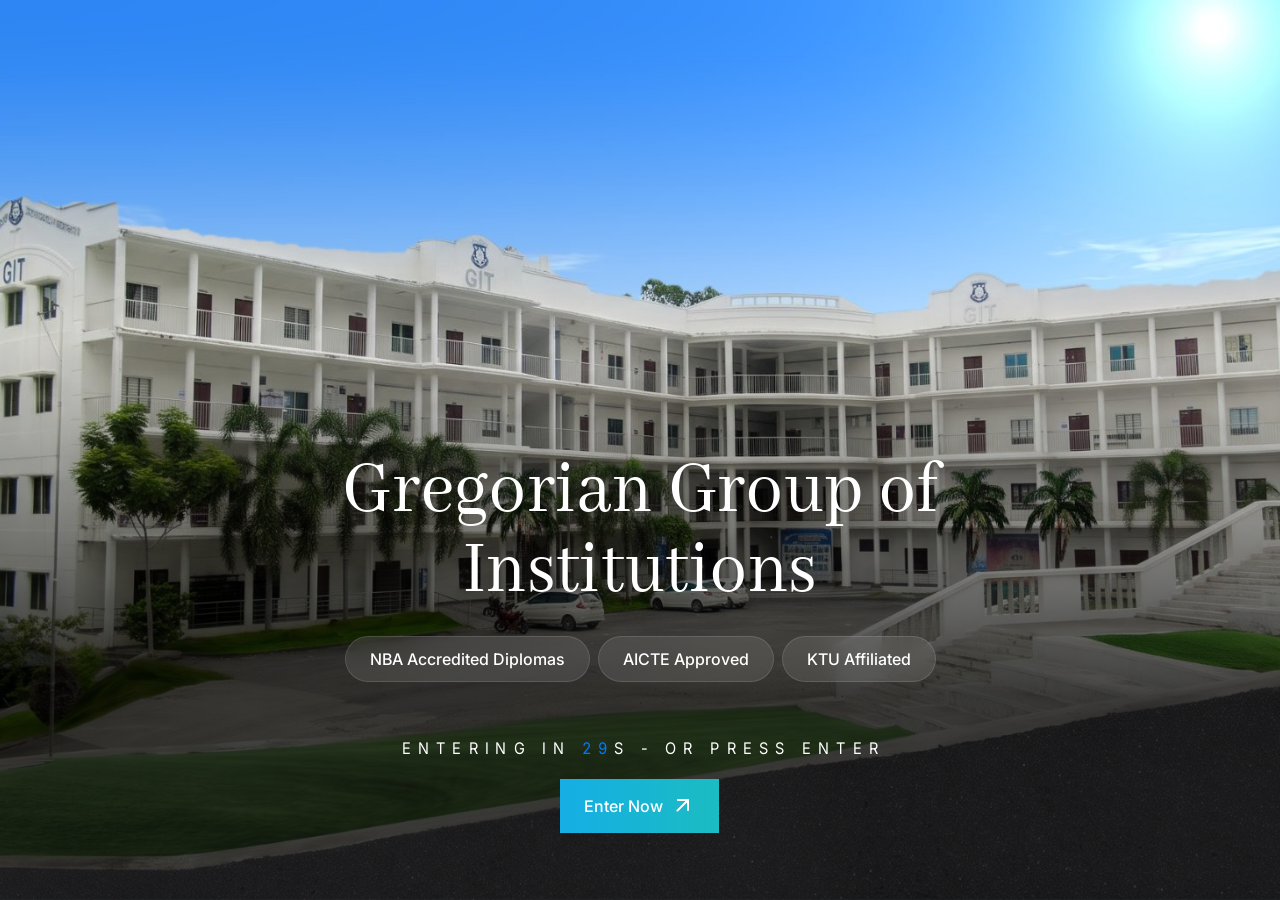
<file: index.html>
<!DOCTYPE html>
<html lang="en" class="is-welcome">
<head>
  <meta charset="UTF-8">
  <meta name="viewport" content="width=device-width, initial-scale=1.0">
  <title>Gregorian Institute of Technology, Kottayam</title>
  <link rel="icon" type="image/png" sizes="96x96" href="assets/images/favicon.png">
  <link rel="apple-touch-icon" href="assets/images/favicon.png">
  <meta name="description" content="Gregorian Group of Institutions — Engineering, Polytechnic, BCA and BBA on one green campus at Kangazha, Kottayam.">

  <!-- Social share preview (Open Graph + Twitter/X).
       Most platforms need an absolute image URL: when the site is live, change
       "assets/images/og-image.png" to the full address, e.g. https://<your-domain>/assets/images/og-image.png -->
  <meta property="og:type" content="website">
  <meta property="og:site_name" content="Gregorian Institute of Technology, Kottayam">
  <meta property="og:title" content="Gregorian Institute of Technology, Kottayam">
  <meta property="og:description" content="Gregorian Group of Institutions — Engineering, Polytechnic, BCA and BBA on one green campus at Kangazha, Kottayam.">
  <meta property="og:image" content="assets/images/og-image.png">
  <meta property="og:image:type" content="image/png">
  <meta property="og:image:width" content="1200">
  <meta property="og:image:height" content="630">
  <meta property="og:image:alt" content="GIT Kottayam — Gregorian Institute of Technology logo">
  <meta name="twitter:card" content="summary_large_image">
  <meta name="twitter:title" content="Gregorian Institute of Technology, Kottayam">
  <meta name="twitter:description" content="Gregorian Group of Institutions — Engineering, Polytechnic, BCA and BBA on one green campus at Kangazha, Kottayam.">
  <meta name="twitter:image" content="assets/images/og-image.png">
  <meta name="twitter:image:alt" content="GIT Kottayam — Gregorian Institute of Technology logo">

  <link rel="preconnect" href="https://fonts.googleapis.com">
  <link rel="preconnect" href="https://fonts.gstatic.com" crossorigin>
  <!-- Inter (UI) + Abhaya Libre (welcome title, Figma 824:1469) -->
  <link href="https://fonts.googleapis.com/css2?family=Abhaya+Libre&family=Inter:wght@400;500;600;700&display=swap" rel="stylesheet">
  <link rel="stylesheet" href="css/style.css">
  <!-- Welcome video poster = first thing on screen: fetch it straight away -->
  <link rel="preload" as="image" href="assets/images/campus-banner.jpg" fetchpriority="high">
  <script src="js/main.js" defer></script>
  <!-- Fetch the main page in the background so entering it is quick -->
  <link rel="prefetch" href="home.html">
</head>
<body>

  <!-- ==================== WELCOME SCREEN (Figma 824:1410) ====================
       Full-viewport, no scrolling. Goes to home.html when Enter Now is clicked, Enter is pressed
       or the 30 s countdown ends (js/main.js, navigates once). -->
  <main id="welcome-screen" class="welcome-screen" data-welcome>
    <div class="welcome-screen__media" aria-hidden="true">
      <!-- Campus banner (Figma sky + campus cut-out): shows first, and stays as the fallback -->
      <!-- <img src="assets/images/campus-banner.jpg" alt="" class="welcome-screen__image" width="1920" height="1026" fetchpriority="high"> -->
      <!-- Background video. The campus banner is its poster: it shows at once and stays as the
           fallback. Video file in data-src; optional data-src-mobile="…" for a portrait clip on
           phones (≤ 576px). js/main.js loads it after the page has loaded and plays it. Empty
           data-src, reduced motion, data saver, a missing file or blocked autoplay → the poster
           simply stays. -->
      <video class="welcome-screen__video" data-welcome-video data-src="assets/videos/introduction-video.mp4" poster="assets/images/campus-banner.jpg" muted loop playsinline preload="none" disablepictureinpicture></video>
    </div>

    <div class="welcome-screen__content" data-welcome-content>
      <div class="welcome-screen__intro">
        <h1 class="welcome-screen__title">Gregorian Group of Institutions</h1>
        <ul class="welcome-screen__chips">
          <li class="chip welcome-screen__chip">NBA Accredited Diplomas</li>
          <li class="chip welcome-screen__chip">AICTE Approved</li>
          <li class="chip welcome-screen__chip">KTU Affiliated</li>
        </ul>
      </div>

      <div class="welcome-screen__actions">
        <!-- Countdown text is updated every second by js/main.js (aria-live off: it would be read out every second) -->
        <p class="welcome-screen__countdown" role="timer" aria-live="off">
          Entering in <span class="welcome-screen__countdown-value" data-welcome-countdown>30</span>s - or press enter
        </p>
        <a href="home.html" class="button button--gradient" data-welcome-enter>
          Enter Now
          <span class="icon icon--arrow-outward" aria-hidden="true"></span>
        </a>
      </div>
    </div>
  </main>

  <!-- Custom cursor (fine pointers only; js/main.js). Dot by default, ring over links/buttons. -->
  <div class="custom-cursor is-hidden" data-cursor-root aria-hidden="true"><div class="custom-cursor__dot"></div><div class="custom-cursor__blob"><span class="custom-cursor__label"></span></div></div>

</body>
</html>
</file>
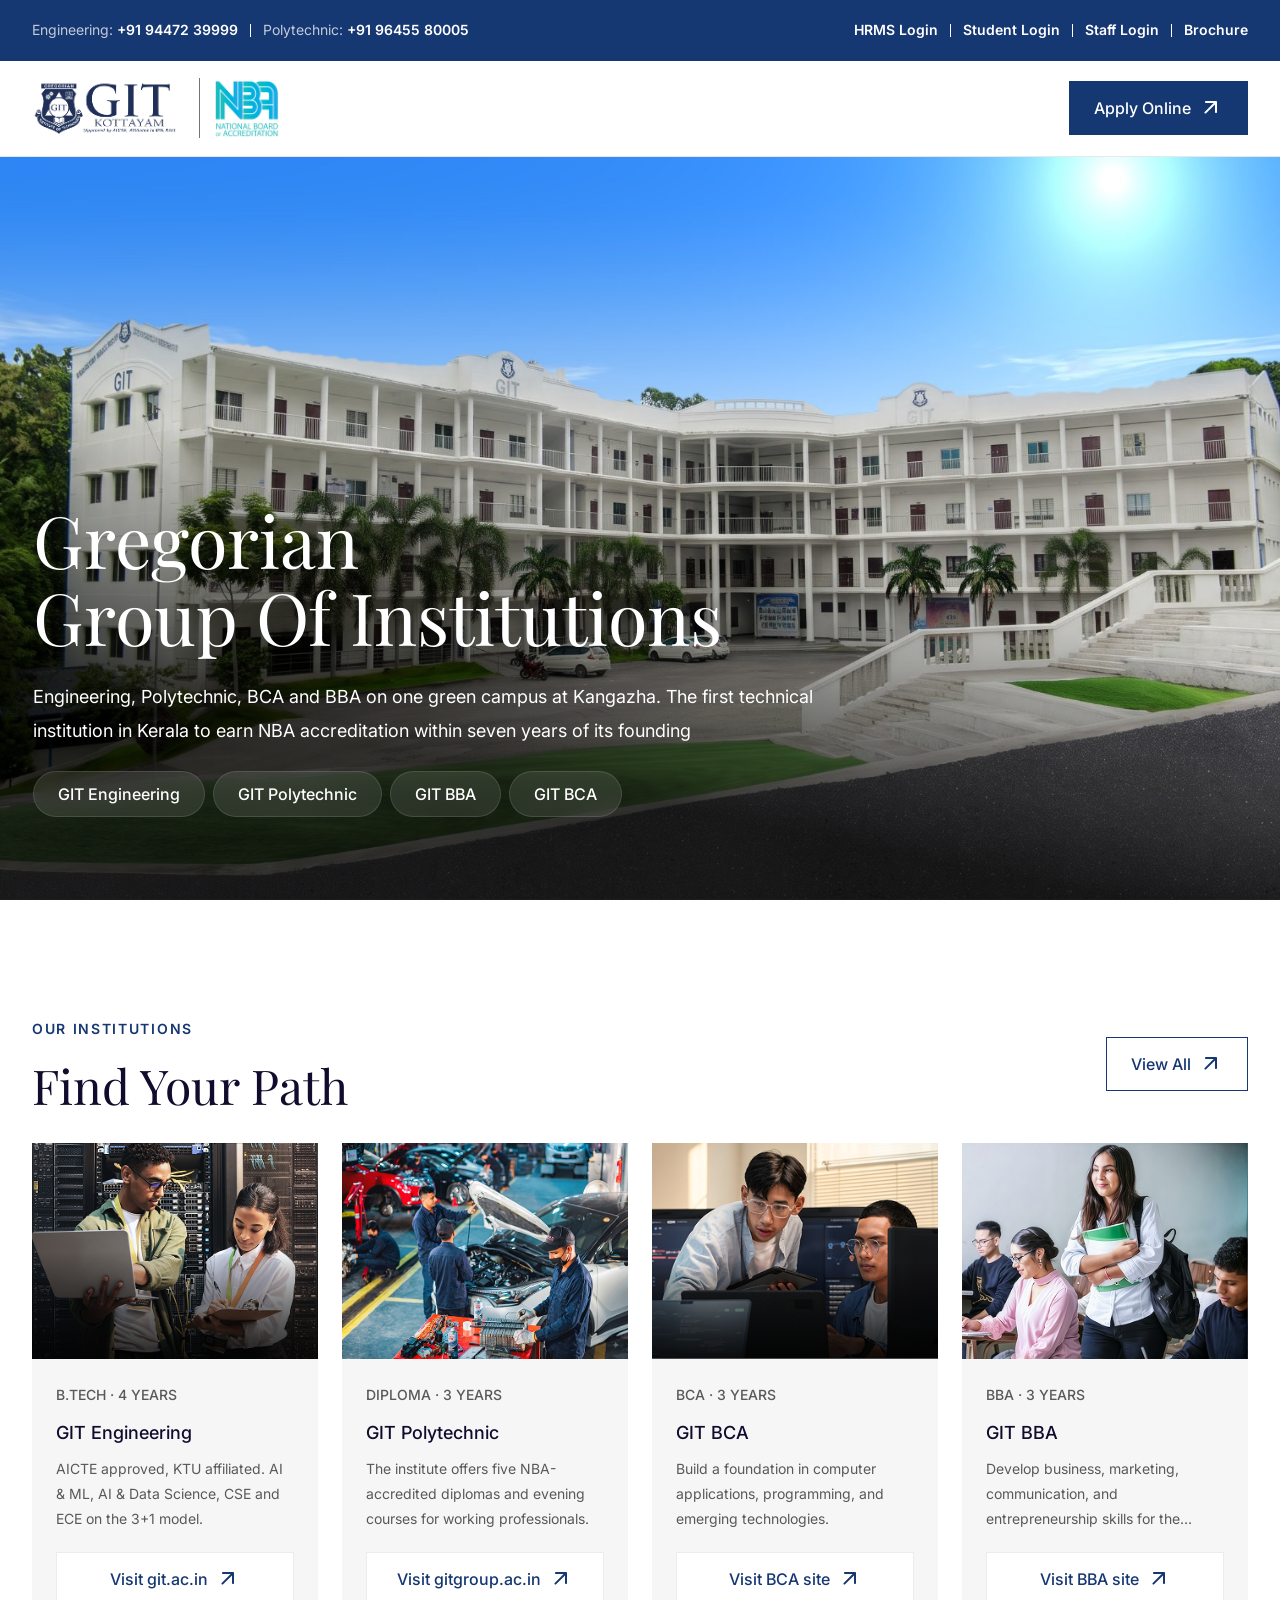
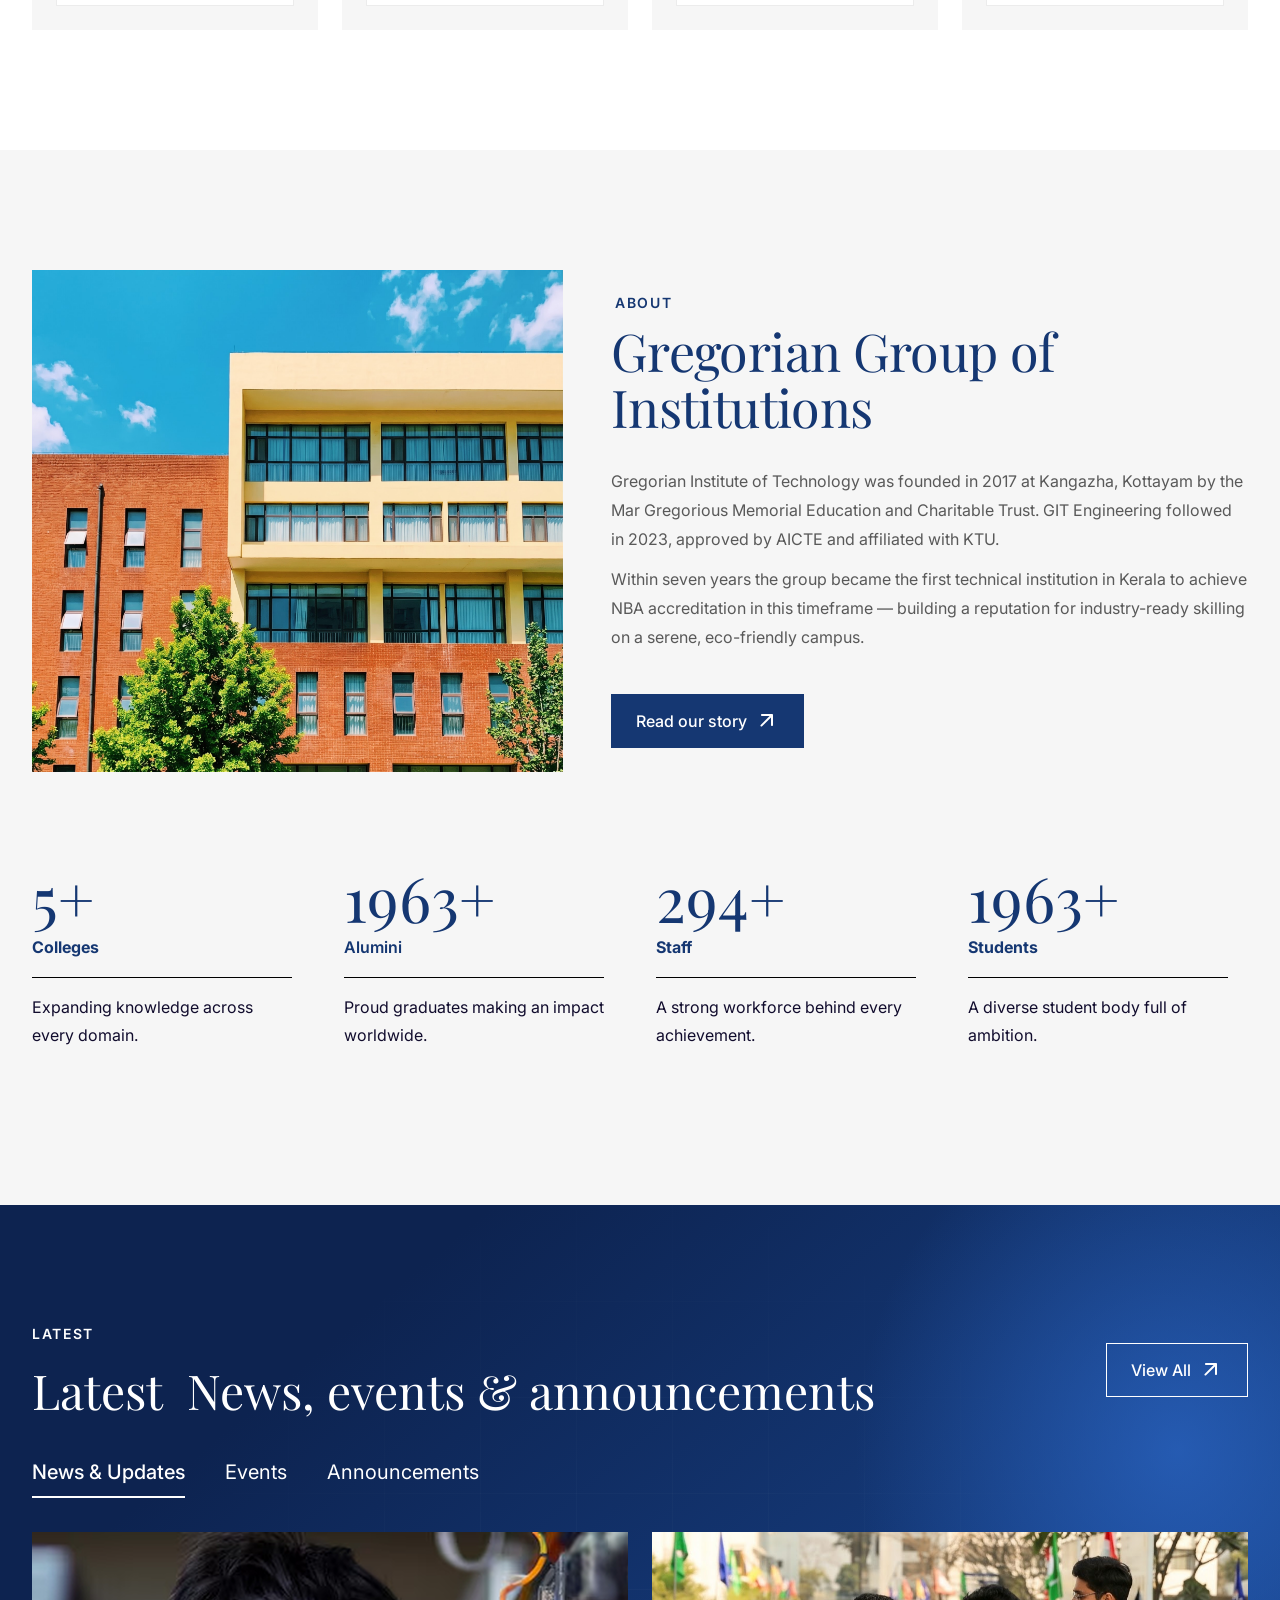
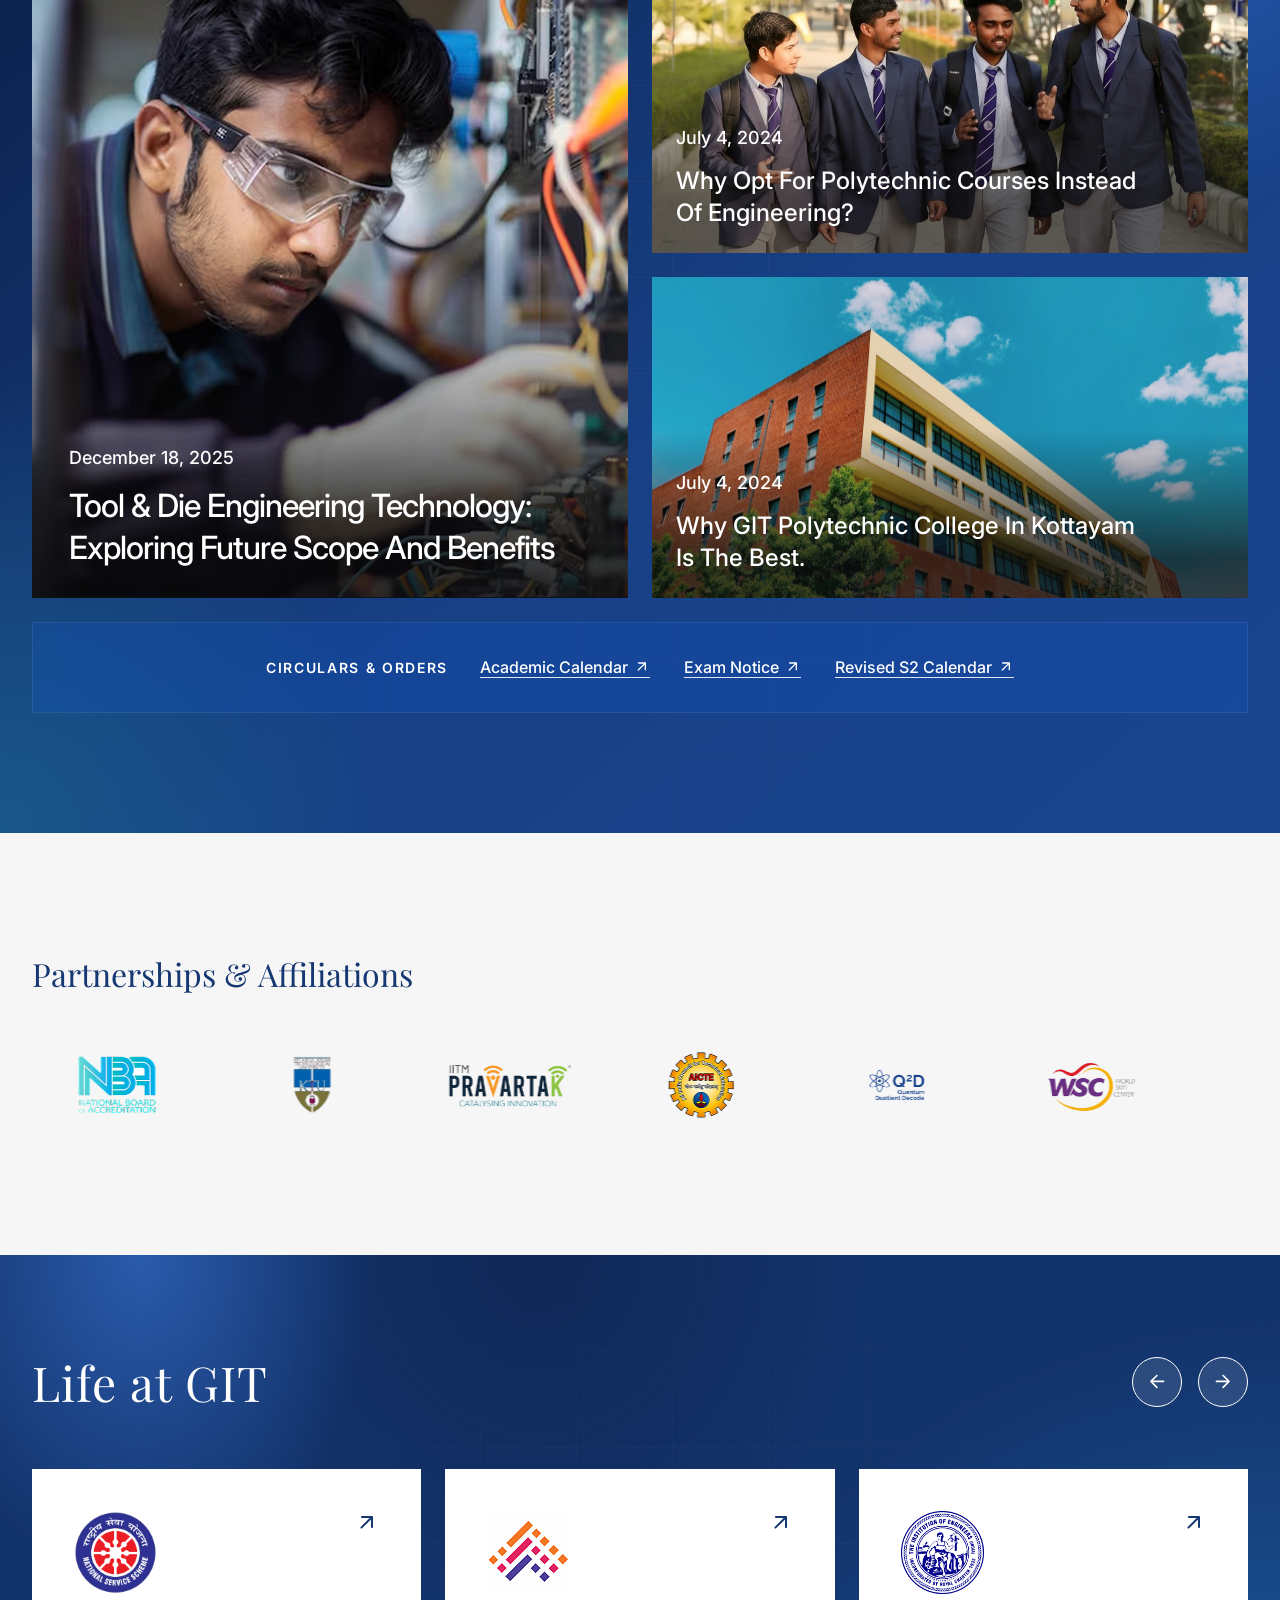
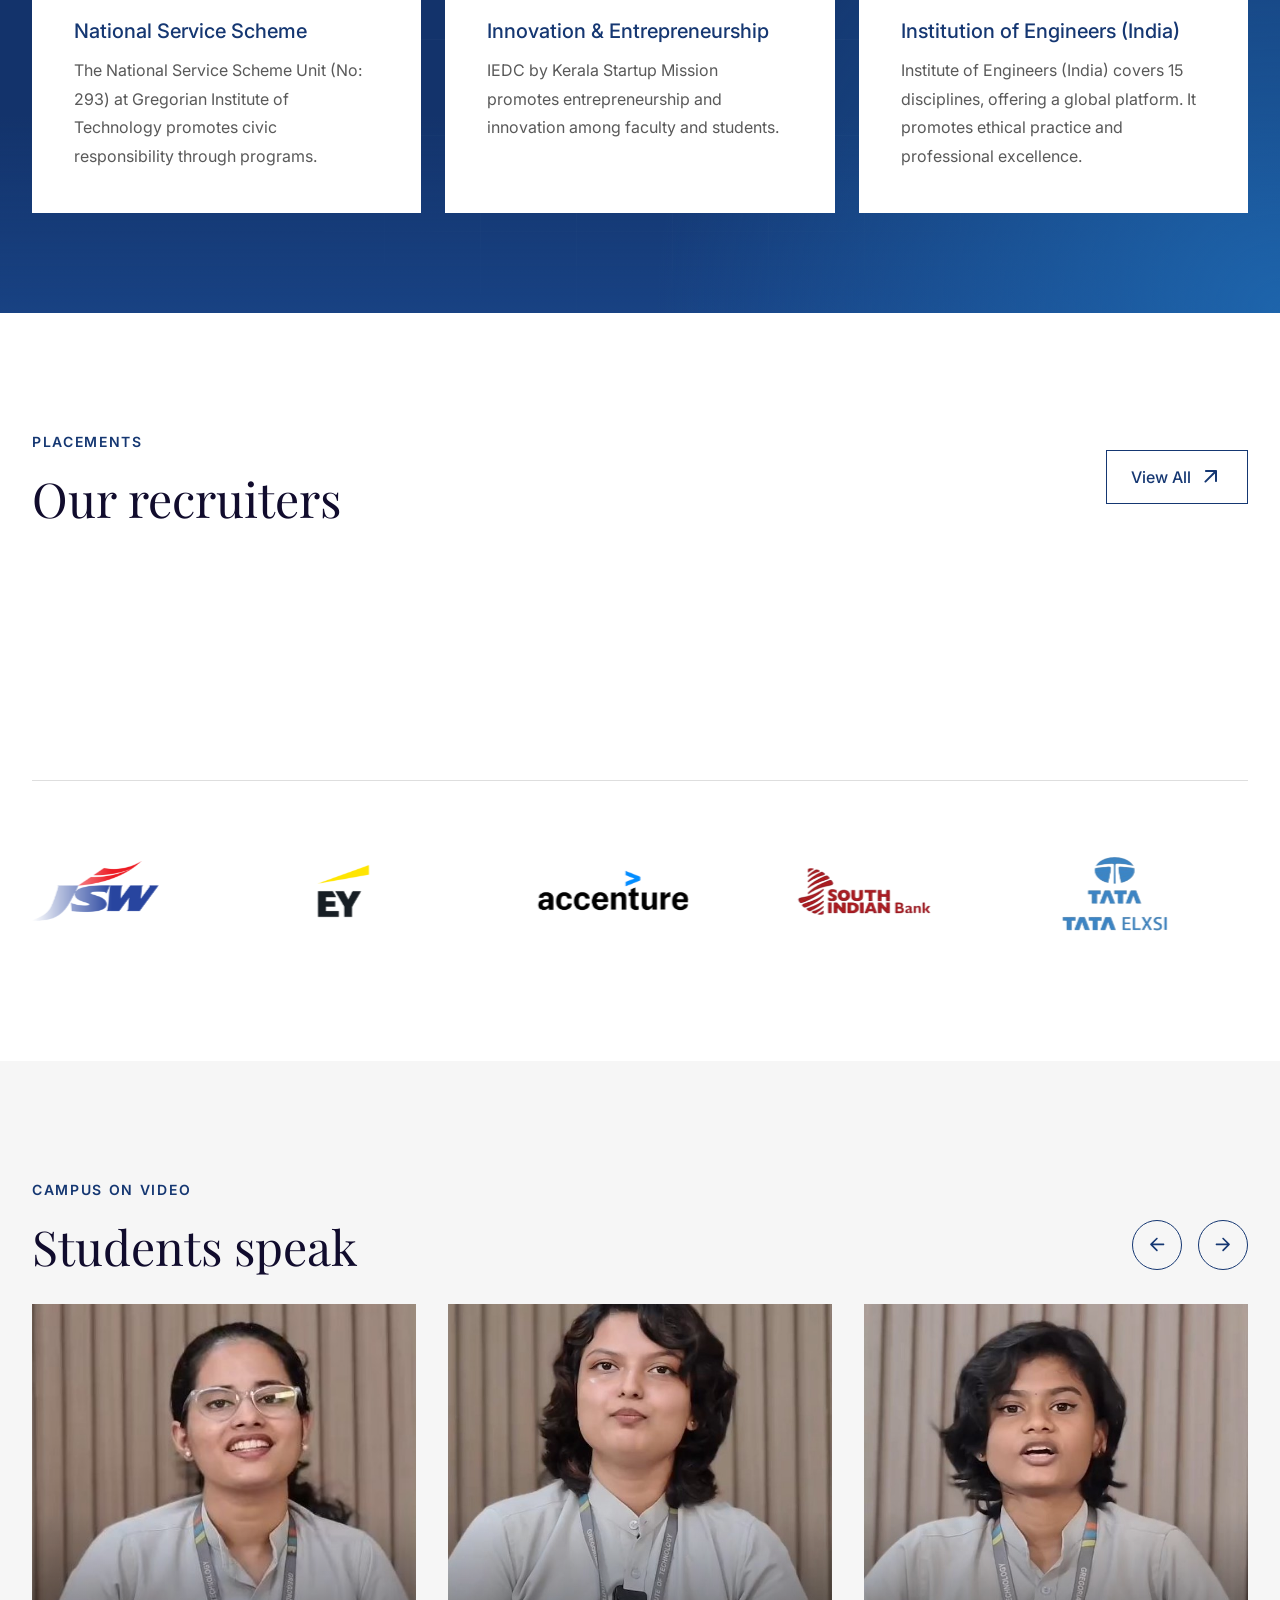
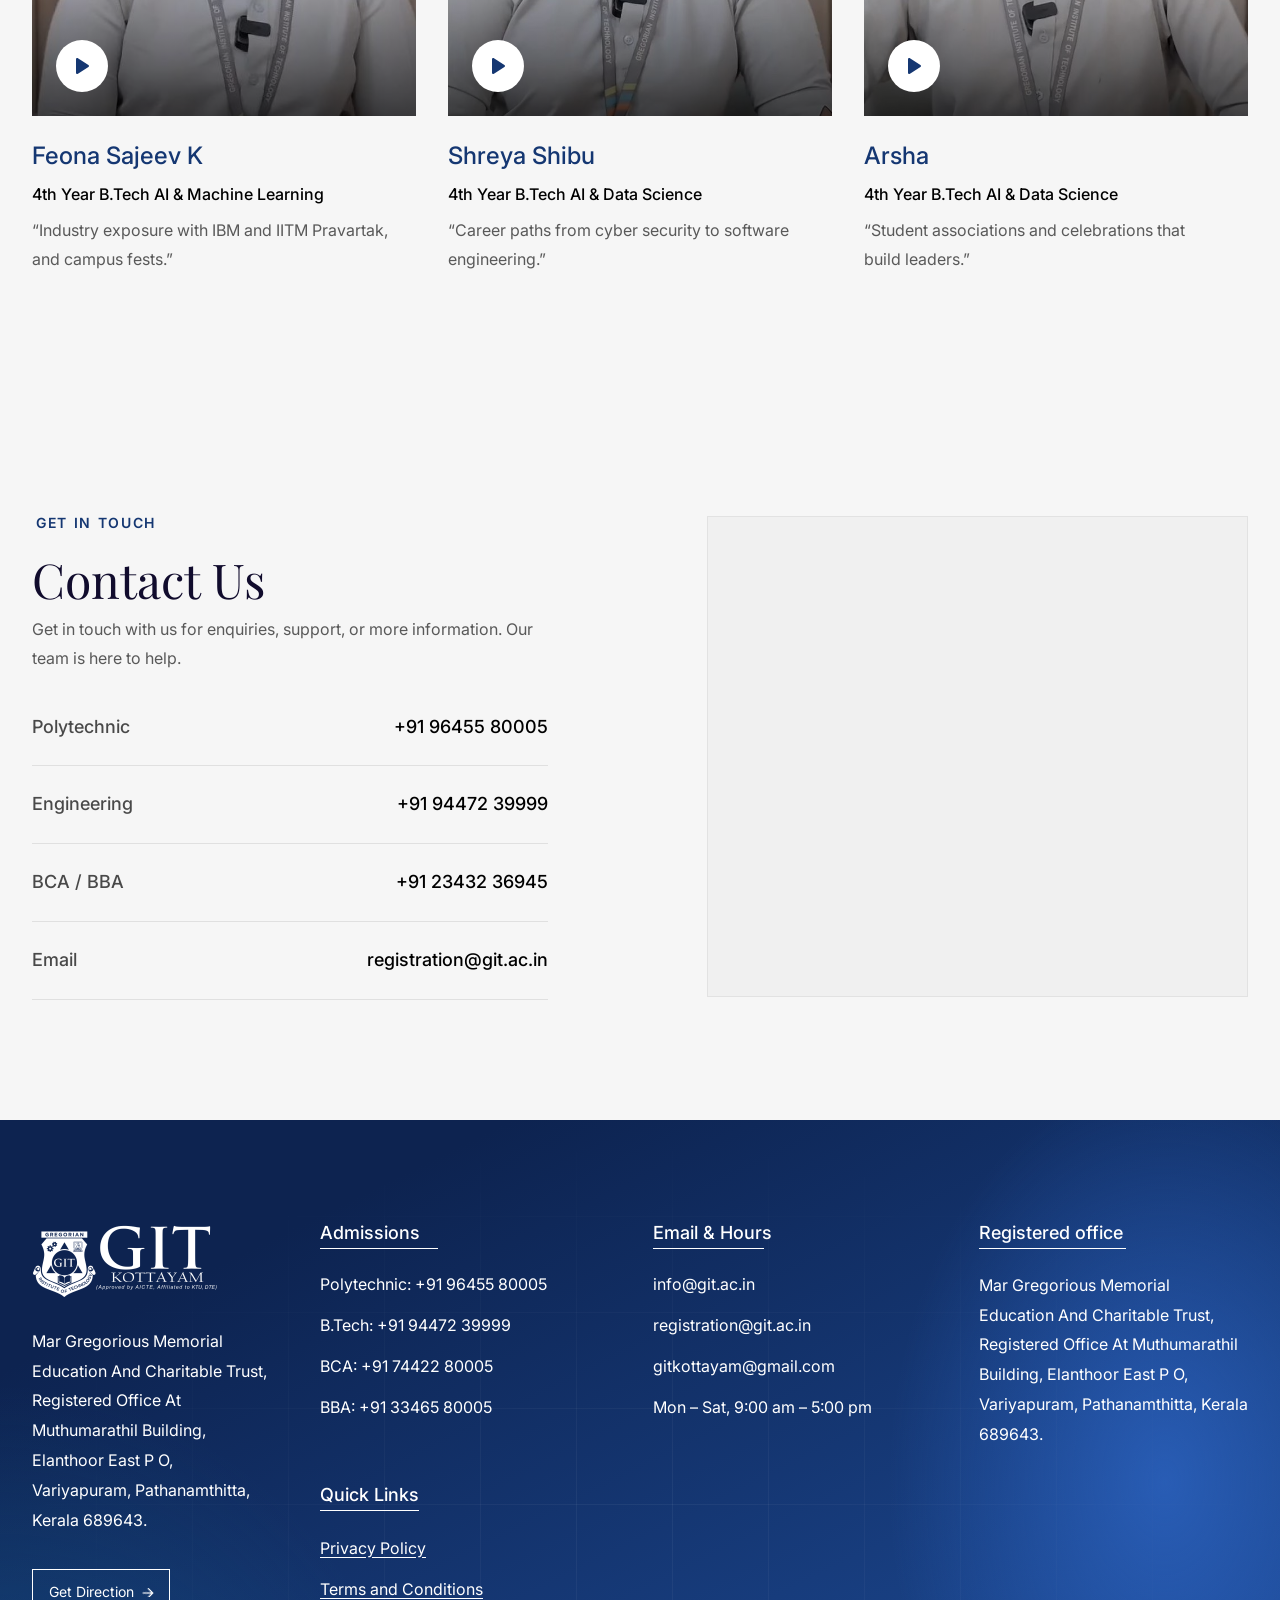
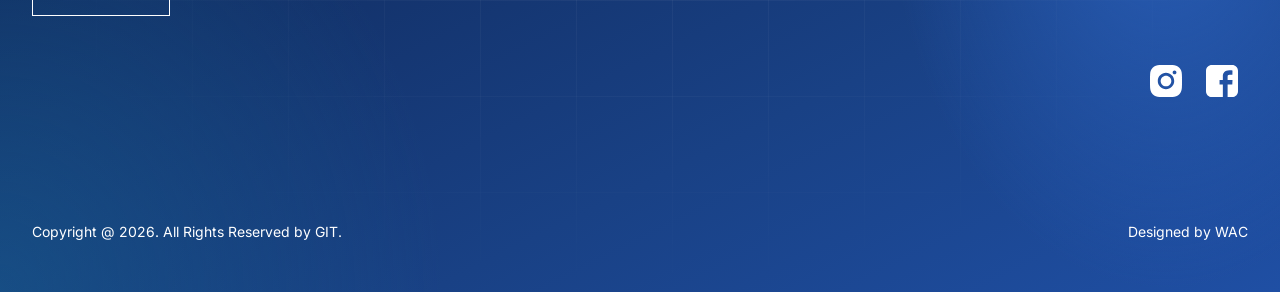
<file: home.html>
<!DOCTYPE html>
<html lang="en" class="hero-entrance-pending">
<head>
  <meta charset="UTF-8">
  <meta name="viewport" content="width=device-width, initial-scale=1.0">
  <title>Gregorian Institute of Technology, Kottayam</title>
  <link rel="icon" type="image/png" sizes="96x96" href="assets/images/favicon.png">
  <link rel="apple-touch-icon" href="assets/images/favicon.png">
  <meta name="description" content="Gregorian Group of Institutions — Engineering, Polytechnic, BCA and BBA on one green campus at Kangazha, Kottayam.">

  <!-- Social share preview (Open Graph + Twitter/X).
       Most platforms need an absolute image URL: when the site is live, change
       "assets/images/og-image.png" to the full address, e.g. https://<your-domain>/assets/images/og-image.png -->
  <meta property="og:type" content="website">
  <meta property="og:site_name" content="Gregorian Institute of Technology, Kottayam">
  <meta property="og:title" content="Gregorian Institute of Technology, Kottayam">
  <meta property="og:description" content="Gregorian Group of Institutions — Engineering, Polytechnic, BCA and BBA on one green campus at Kangazha, Kottayam.">
  <meta property="og:image" content="assets/images/og-image.png">
  <meta property="og:image:type" content="image/png">
  <meta property="og:image:width" content="1200">
  <meta property="og:image:height" content="630">
  <meta property="og:image:alt" content="GIT Kottayam — Gregorian Institute of Technology logo">
  <meta name="twitter:card" content="summary_large_image">
  <meta name="twitter:title" content="Gregorian Institute of Technology, Kottayam">
  <meta name="twitter:description" content="Gregorian Group of Institutions — Engineering, Polytechnic, BCA and BBA on one green campus at Kangazha, Kottayam.">
  <meta name="twitter:image" content="assets/images/og-image.png">
  <meta name="twitter:image:alt" content="GIT Kottayam — Gregorian Institute of Technology logo">

  <link rel="preconnect" href="https://fonts.googleapis.com">
  <link rel="preconnect" href="https://fonts.gstatic.com" crossorigin>
  <link href="https://fonts.googleapis.com/css2?family=Inter:wght@400;500;600;700&family=Playfair+Display:wght@400&display=swap" rel="stylesheet">
  <!-- Swiper (slider library) — CDN; loaded before style.css so project styles win -->
  <link rel="stylesheet" href="https://cdn.jsdelivr.net/npm/swiper@11.1.14/swiper-bundle.min.css" integrity="sha384-IFb872aCXZQb6BKRUHmGn0YHKnFl4ylZjkgVRRyMTEQ5bjo/H6xFUiLJm6opOO66" crossorigin="anonymous">
  <link rel="stylesheet" href="css/style.css">
  <script src="https://cdn.jsdelivr.net/npm/swiper@11.1.14/swiper-bundle.min.js" integrity="sha384-JiF4eFN9V3I2Fry7TzFM3XKdq0P3abiVxpOeHjGz4cwvas+uNg6pFWVmuD6MKXqG" crossorigin="anonymous" defer></script>
  <script src="js/main.js" defer></script>
  <!-- The hero entrance starts hidden (html.hero-entrance-pending) and js/main.js animates it in;
       without JavaScript, show it straight away -->
  <noscript><style>.hero-entrance-pending .utility-bar, .hero-entrance-pending .site-header__main, .hero-entrance-pending .hero-section__title, .hero-entrance-pending .hero-section__description, .hero-entrance-pending .hero-section__chip, .hero-entrance-pending .hero-section__actions > *, .hero-entrance-pending .hero-section__media { opacity: 1; transform: none; }</style></noscript>
</head>
<body>

  <!-- Page wrapper (dark backing behind the header while the hero entrance plays) -->
  <div class="page" id="page">


  <!-- ==================== UTILITY BAR ==================== -->
  <div id="utility-bar" class="utility-bar">
    <div class="container utility-bar__inner">
      <ul class="utility-bar__list">
        <li class="utility-bar__item">
          <a href="tel:+919447239999" class="utility-bar__link">
            <span class="utility-bar__muted">Engineering:</span> +91 94472 39999
          </a>
        </li>
        <li class="utility-bar__item">
          <a href="tel:+919645580005" class="utility-bar__link">
            <span class="utility-bar__muted">Polytechnic:</span> +91 96455 80005
          </a>
        </li>
      </ul>
      <ul class="utility-bar__list">
        <li class="utility-bar__item"><a href="https://hrms.git.etlab.app/site/login" class="utility-bar__link" target="_blank" rel="noopener">HRMS Login</a></li>
        <li class="utility-bar__item"><a href="https://git.etlab.app/user/login" class="utility-bar__link" target="_blank" rel="noopener">Student Login</a></li>
        <li class="utility-bar__item"><a href="https://git.etlab.app/user/login" class="utility-bar__link" target="_blank" rel="noopener">Staff Login</a></li>
        <li class="utility-bar__item"><a href="assets/images/Gregorian_Group_Bi_Fold_Brochure.pdf" class="utility-bar__link" target="_blank" rel="noopener" type="application/pdf">Brochure</a></li>
      </ul>
    </div>
  </div>

  <!-- ==================== HEADER (sticky) ==================== -->
  <header id="site-header" class="site-header">
    <div class="site-header__main">
      <div class="container site-header__main-inner">
        <a href="#hero" class="site-header__brand" aria-label="Gregorian Institute of Technology, Kottayam — home">
          <span class="site-header__logo-wrap">
            <img src="assets/images/logo-git-kottayam.png" alt="GIT Kottayam logo" class="site-header__logo" width="170" height="65">
          </span>
          <span class="site-header__nba-wrap">
            <img src="assets/images/logo-nba.png" alt="National Board of Accreditation logo" class="site-header__nba" width="69" height="64">
          </span>
        </a>
        <a href="https://git.erp.etlab.app/admission/registration" class="button button--primary site-header__button" target="_blank" rel="noopener">
          Apply Online
          <span class="icon icon--arrow-outward" aria-hidden="true"></span>
        </a>
        <!-- Mobile only (≤ 576px): opens the slide-in menu below -->
        <button type="button" class="site-header__menu-toggle" aria-label="Open navigation" aria-controls="mobile-menu" aria-expanded="false">
          <span class="site-header__menu-bar"></span>
          <span class="site-header__menu-bar"></span>
          <span class="site-header__menu-bar"></span>
        </button>
      </div>
    </div>
  </header>

  <!-- ==================== MOBILE MENU (≤ 576px, Figma node 447:9113) ==================== -->
  <dialog id="mobile-menu" class="mobile-menu" aria-label="Site navigation">
    <div class="mobile-menu__panel">
      <div class="mobile-menu__top">
        <button type="button" class="mobile-menu__close" aria-label="Close navigation"></button>
      </div>
      <div class="mobile-menu__body">
        <ul class="mobile-menu__links">
          <li><a href="assets/images/Gregorian_Group_Bi_Fold_Brochure.pdf" class="mobile-menu__link" target="_blank" rel="noopener" type="application/pdf">Brochure</a></li>
          <!-- Dummy links (same as the top bar): replace the text and href when the pages are ready -->
          <li><a href="#" class="mobile-menu__link">Careers</a></li>
          <li><a href="#" class="mobile-menu__link">Alumni</a></li>
          <li><a href="#" class="mobile-menu__link">Downloads</a></li>
          <li><a href="#" class="mobile-menu__link">Privacy Policy</a></li>
          <li><a href="#" class="mobile-menu__link">Terms and Conditions</a></li>
        </ul>
        <ul class="mobile-menu__contact">
          <li><a href="mailto:info@git.ac.in" class="mobile-menu__contact-link">info@git.ac.in</a></li>
          <li><a href="mailto:registration@git.ac.in" class="mobile-menu__contact-link">registration@git.ac.in</a></li>
          <li>Mon – Sat, 9:00 am – 5:00 pm</li>
        </ul>
        <a href="https://git.erp.etlab.app/admission/registration" class="button button--primary mobile-menu__button" target="_blank" rel="noopener">
          Apply Online
          <span class="icon icon--arrow-outward" aria-hidden="true"></span>
        </a>
      </div>
    </div>
  </dialog>

  <main>

    <!-- ==================== HERO ==================== -->
    <section id="hero" class="hero-section">
      <div class="hero-section__media" aria-hidden="true">
        <!-- Mobile (≤576px) gets the portrait crop; the browser downloads only the matching file -->
        <picture class="hero-section__picture">
          <source media="(max-width: 576px)" srcset="assets/images/Hero-mobile.png" width="393" height="720">
          <img src="assets/images/campus-banner.jpg" alt="Gregorian Institute of Technology campus building, Kangazha" class="hero-section__image" width="1920" height="1026" fetchpriority="high">
        </picture>
        <!-- Background video, drawn over the photo above. js/main.js loads data-src after the page
             has loaded and fades it in once it plays; until then (or if it fails, or with reduced
             motion / data saver) the photo shows. Optional: add data-src-mobile="…" for a
             portrait clip on phones (≤576px). -->
        <!-- <video class="hero-section__video" data-hero-video data-src="assets/videos/hero.mp4" muted loop playsinline preload="none" disablepictureinpicture></video> -->
      </div>
      <div class="container hero-section__container">
        <div class="hero-section__content">
          <h1 class="hero-section__title">Gregorian<br> Group of Institutions</h1>
          <p class="hero-section__description">
            Engineering, Polytechnic, BCA and BBA on one green campus at Kangazha. The first technical institution in Kerala to earn NBA accreditation within seven years of its founding<span class="u-mobile-only">.</span>
          </p>
          <ul class="hero-section__chips">
            <li class="chip hero-section__chip">GIT Engineering</li>
            <li class="chip hero-section__chip">GIT Polytechnic</li>
            <li class="chip hero-section__chip">GIT BBA</li>
            <li class="chip hero-section__chip">GIT BCA</li>
          </ul>
        </div>
        <!-- <div class="hero-section__actions">
          <a href="#institutions" class="button button--gradient">
            Enter Now
            <span class="icon icon--arrow-outward" aria-hidden="true"></span>
          </a>
          <a href="#contact" class="button button--outline-light">Contact Us</a>
        </div> -->
      </div>
      <!-- Pause/play for the background video (WCAG 2.2.2); shown by js/main.js once the video plays -->
      <button type="button" class="hero-section__video-toggle" data-hero-video-toggle aria-label="Pause background video" hidden>
        <svg class="hero-section__video-icon hero-section__video-icon--pause" viewBox="0 0 24 24" aria-hidden="true"><path d="M7 5h3.5v14H7zM13.5 5H17v14h-3.5z" fill="currentColor" /></svg>
        <svg class="hero-section__video-icon hero-section__video-icon--play" viewBox="0 0 24 24" aria-hidden="true"><path d="M8 5.5v13l10.5-6.5z" fill="currentColor" /></svg>
      </button>
    </section>

    <!-- ==================== INSTITUTIONS ==================== -->
    <section id="institutions" class="institutions-section">
      <div class="container">
        <div class="section-header institutions-section__header">
          <div class="section-heading">
            <p class="section-label">Our Institutions</p>
            <h2 class="section-title">Find Your Path</h2>
          </div>
          <a href="#" class="button button--outline section-view-all">
            View All
            <span class="icon icon--arrow-outward" aria-hidden="true"></span>
          </a>
        </div>

        <div class="swiper institutions-section__slider">
          <div class="swiper-wrapper institutions-section__grid">
          <article data-cursor="Visit" data-cursor-glass class="swiper-slide institutions-section__card">
            <a href="https://git.ac.in" class="institutions-section__media institutions-section__media--shade" target="_blank" rel="noopener" tabindex="-1" aria-hidden="true">
              <img src="assets/images/institutions-engineering.png" alt="Engineering students working with a laptop in a server room" class="institutions-section__image institutions-section__image--bottom" loading="lazy">
            </a>
            <div class="institutions-section__body">
              <p class="institutions-section__meta">B.TECH · 4 YEARS</p>
              <h3 class="institutions-section__title">GIT Engineering</h3>
              <p class="institutions-section__description">AICTE approved, KTU affiliated. AI &amp; ML, AI &amp; Data Science, CSE and ECE on the 3+1 model.</p>
            </div>
            <div class="institutions-section__footer">
              <a href="https://git.ac.in" class="button button--block" target="_blank" rel="noopener">
                <span class="u-hide-mobile">Visit git.ac.in</span><span class="u-mobile-only">git.ac.in</span>
                <span class="icon icon--arrow-outward" aria-hidden="true"></span>
              </a>
            </div>
          </article>

          <article data-cursor="Visit" data-cursor-glass class="swiper-slide institutions-section__card">
            <a href="https://gitgroup.ac.in" class="institutions-section__media" target="_blank" rel="noopener" tabindex="-1" aria-hidden="true">
              <img src="assets/images/institutions-polytechnic.jpg" alt="Polytechnic students working on a car engine in a workshop" class="institutions-section__image" loading="lazy">
            </a>
            <div class="institutions-section__body">
              <p class="institutions-section__meta">DIPLOMA · 3 YEARS</p>
              <h3 class="institutions-section__title">GIT Polytechnic</h3>
              <p class="institutions-section__description">The institute offers five NBA-accredited diplomas and evening courses for working professionals.</p>
            </div>
            <div class="institutions-section__footer">
              <a href="https://gitgroup.ac.in" class="button button--block" target="_blank" rel="noopener">
                <span class="u-hide-mobile">Visit gitgroup.ac.in</span><span class="u-mobile-only">gitgroup.ac.in</span>
                <span class="icon icon--arrow-outward" aria-hidden="true"></span>
              </a>
            </div>
          </article>

          <article data-cursor="Visit" data-cursor-glass class="swiper-slide institutions-section__card">
            <a href="#" class="institutions-section__media institutions-section__media--shade-strong" tabindex="-1" aria-hidden="true">
              <img src="assets/images/institutions-bca.png" alt="BCA students collaborating at a computer" class="institutions-section__image institutions-section__image--bottom" loading="lazy">
            </a>
            <div class="institutions-section__body">
              <p class="institutions-section__meta">BCA · 3 YEARS</p>
              <h3 class="institutions-section__title">GIT BCA</h3>
              <p class="institutions-section__description">Build a foundation in computer applications, programming, and emerging technologies.</p>
            </div>
            <div class="institutions-section__footer">
              <a href="#" class="button button--block">
                <span class="u-hide-mobile">Visit BCA site</span><span class="u-mobile-only">BCA site</span>
                <span class="icon icon--arrow-outward" aria-hidden="true"></span>
              </a>
            </div>
          </article>

          <article data-cursor="Visit" data-cursor-glass class="swiper-slide institutions-section__card">
            <a href="#" class="institutions-section__media" tabindex="-1" aria-hidden="true">
              <img src="assets/images/institutions-bba.png" alt="BBA students in a classroom" class="institutions-section__image institutions-section__image--right" loading="lazy">
            </a>
            <div class="institutions-section__body">
              <p class="institutions-section__meta">BBA · 3 YEARS</p>
              <h3 class="institutions-section__title">GIT BBA</h3>
              <p class="institutions-section__description">Develop business, marketing, communication, and entrepreneurship skills for the professional world.</p>
            </div>
            <div class="institutions-section__footer">
              <a href="#" class="button button--block">
                <span class="u-hide-mobile">Visit BBA site</span><span class="u-mobile-only">BBA site</span>
                <span class="icon icon--arrow-outward" aria-hidden="true"></span>
              </a>
            </div>
          </article>
          </div>
        </div>

        <!-- Mobile only (≤576px): View All sits below the cards, full width -->
        <a href="#" class="button button--outline section-view-all section-view-all--bottom">
          View All
          <span class="icon icon--arrow-outward" aria-hidden="true"></span>
        </a>
      </div>
    </section>

    <!-- ==================== ABOUT ==================== -->
    <section id="about" class="about-section">
      <div class="container about-section__container">
        <div class="about-section__intro">
          <div data-cursor="About" data-cursor-glass class="about-section__media">
            <img src="assets/images/about-campus.jpg" alt="GIT campus building with brick and cream facade" class="about-section__image" loading="lazy">
          </div>
          <div class="about-section__story">
            <div class="about-section__text">
              <div class="about-section__heading">
                <p class="section-label">About</p>
                <h2 class="display-title about-section__title">Gregorian Group of Institutions</h2>
              </div>
              <div class="about-section__paragraphs">
                <p class="section-description">Gregorian Institute of Technology was founded in 2017 at Kangazha, Kottayam by the Mar Gregorious Memorial Education and Charitable Trust. GIT Engineering followed in 2023, approved by AICTE and affiliated with KTU.</p>
                <p class="section-description">Within seven years the group became the first technical institution in Kerala to achieve NBA accreditation in this timeframe — building a reputation for industry-ready skilling on a serene, eco-friendly campus.</p>
              </div>
            </div>
            <a href="#" class="button button--primary">
              Read our story
              <span class="icon icon--arrow-outward" aria-hidden="true"></span>
            </a>
          </div>
        </div>

        <ul class="about-section__stats">
          <li class="about-section__stat">
            <p class="about-section__stat-value">5+</p>
            <p class="about-section__stat-label">Colleges</p>
            <p class="about-section__stat-text">Expanding knowledge across every domain.</p>
          </li>
          <li class="about-section__stat">
            <p class="about-section__stat-value">2000+</p>
            <p class="about-section__stat-label about-section__stat-label--semibold">Alumini</p>
            <p class="about-section__stat-text">Proud graduates making an impact worldwide.</p>
          </li>
          <li class="about-section__stat">
            <p class="about-section__stat-value">300+</p>
            <p class="about-section__stat-label">Staff</p>
            <p class="about-section__stat-text">A strong workforce behind every achievement.</p>
          </li>
          <li class="about-section__stat">
            <p class="about-section__stat-value">2000+</p>
            <p class="about-section__stat-label">Students</p>
            <p class="about-section__stat-text">A diverse student body full of ambition.</p>
          </li>
        </ul>
      </div>
    </section>

    <!-- ==================== WELCOME ==================== -->
    <!-- <section id="welcome" class="welcome-section">
      <div class="container welcome-section__container">
        <div class="welcome-section__content">
          <div class="welcome-section__heading">
            <p class="section-label">Welcome to GIT</p>
            <div class="welcome-section__text">
              <h2 class="display-title welcome-section__title">Where Curiosity Becomes Competence</h2>
              <p class="section-description welcome-section__description">All diploma programmes NBA accredited. First Kerala technical institution with NBA accreditation. 3+1 B.Tech model with IIT Madras Pravartak Skilling Program and IBM Q2D collaboration.</p>
            </div>
          </div>
          <ul class="welcome-section__links">
            <li><a href="#about" class="chip welcome-section__chip">Our Institution</a></li>
            <li><a href="#institutions" class="chip welcome-section__chip">Explore GIT</a></li>
            <li><a href="#campus-life" class="chip welcome-section__chip">Campus Life</a></li>
            <li><a href="#news" class="chip welcome-section__chip">News &amp; Announcements</a></li>
          </ul>
        </div>

        <div class="welcome-section__grid">
          <a href="#" data-cursor="View" class="welcome-section__card">
            <img src="assets/icons/calendar-month.svg" alt="Tech Fest" class="welcome-section__icon" width="42" height="42">
            <div class="welcome-section__card-text">
              <p class="welcome-section__card-label">Flagship Tech Fest</p>
              <h3 class="welcome-section__card-title">GIT Tech Fest</h3>
              <p class="welcome-section__card-description">29/10/2026 · GIT Campus, Kangazha Registrations open</p>
            </div>
            <span class="text-button">
              <span class="u-hide-mobile">Register</span><span class="u-mobile-only">Learn more</span>
              <span class="icon icon--arrow-outward" aria-hidden="true"></span>
            </span>
          </a>
          <a href="#" data-cursor="View" class="welcome-section__card">
            <img src="assets/icons/school.svg" alt="Industry-Integrated Learning" class="welcome-section__icon" width="42" height="42">
            <div class="welcome-section__card-text">
              <p class="welcome-section__card-label">Industry-Integrated Learning</p>
              <h3 class="welcome-section__card-title">3+1 B.Tech</h3>
              <p class="welcome-section__card-description">3 years of IITM Pravartak training + 1 year of paid internship.</p>
            </div>
            <span class="text-button">
              Learn more
              <span class="icon icon--arrow-outward" aria-hidden="true"></span>
            </span>
          </a>
          <a href="#recruiters" data-cursor="View" class="welcome-section__card">
            <img src="assets/icons/business-center.svg" alt="Placements" class="welcome-section__icon" width="42" height="42">
            <div class="welcome-section__card-text">
              <p class="welcome-section__card-label">Placements</p>
              <h3 class="welcome-section__card-title">Placement Offers</h3>
              <p class="welcome-section__card-description welcome-section__card-description--narrow">Class of 2026 · recruitment drives on</p>
            </div>
            <span class="text-button">
              <span class="u-hide-mobile">See record</span><span class="u-mobile-only">Learn more</span>
              <span class="icon icon--arrow-outward" aria-hidden="true"></span>
            </span>
          </a>
          <a href="#admissions" data-cursor="View" class="welcome-section__card">
            <img src="assets/icons/assignment.svg" alt="Admissions Open" class="welcome-section__icon" width="42" height="42">
            <div class="welcome-section__card-text">
              <p class="welcome-section__card-label">Admissions Open</p>
              <h3 class="welcome-section__card-title">2027 Admissions</h3>
              <p class="welcome-section__card-description">Diploma · B.Tech · BCA · BBA programmes for 2027.</p>
            </div>
            <span class="text-button">
              <span class="u-hide-mobile">Register</span><span class="u-mobile-only">Learn more</span>
              <span class="icon icon--arrow-outward" aria-hidden="true"></span>
            </span>
          </a>
        </div>
      </div>
    </section> -->

    <!-- ==================== NEWS ==================== -->
    <section id="news" class="news-section dark-surface">
      <div class="container news-section__container">
        <div class="news-section__main">
          <div class="section-header news-section__header">
            <div class="section-heading">
              <p class="section-label">Latest</p>
              <h2 class="section-title">Latest<span class="u-hide-mobile">&nbsp;</span> News, events &amp; announcements</h2>
            </div>
            <a href="#" class="button button--outline-light section-view-all">
              View All
              <span class="icon icon--arrow-outward" aria-hidden="true"></span>
            </a>
          </div>

          <div class="news-section__body">
            <div class="news-section__tabs" role="tablist" aria-label="News categories">
              <button type="button" class="news-section__tab news-section__tab--active" role="tab" id="news-tab-news" aria-selected="true" aria-controls="news-panel-news">News &amp; Updates</button>
              <button type="button" class="news-section__tab" role="tab" id="news-tab-events" aria-selected="false" aria-controls="news-panel-events" tabindex="-1">Events</button>
              <button type="button" class="news-section__tab" role="tab" id="news-tab-announcements" aria-selected="false" aria-controls="news-panel-announcements" tabindex="-1">Announcements</button>
            </div>

            <!-- Panel: News & Updates (content from Figma) -->
            <div class="news-section__grid news-section__panel" role="tabpanel" id="news-panel-news" aria-labelledby="news-tab-news" tabindex="0">
              <a href="#" data-cursor="Read" data-cursor-glass class="news-section__card news-section__card--featured">
                <img src="assets/images/news-tool-die.png" alt="Student wearing safety glasses working on electronic equipment" class="news-section__image" loading="lazy">
                <span class="news-section__overlay" aria-hidden="true"></span>
                <span class="news-section__card-text">
                  <time class="news-section__date" datetime="2025-12-18">December 18, 2025</time>
                  <span class="news-section__card-title">Tool &amp; Die Engineering Technology: Exploring Future Scope and Benefits</span>
                </span>
              </a>

              <div class="news-section__side">
                <a href="#" data-cursor="Read" data-cursor-glass class="news-section__card news-section__card--side-top">
                  <img src="assets/images/news-polytechnic-students.jpg" alt="Polytechnic students in uniform walking on campus" class="news-section__image news-section__image--zoom" loading="lazy">
                  <span class="news-section__overlay" aria-hidden="true"></span>
                  <span class="news-section__card-text">
                    <time class="news-section__date" datetime="2024-07-04">July 4, 2024</time>
                    <span class="news-section__card-title">why opt for polytechnic courses instead of engineering?</span>
                  </span>
                </a>
                <a href="#" data-cursor="Read" data-cursor-glass class="news-section__card news-section__card--side-bottom">
                  <img src="assets/images/news-git-polytechnic-building.jpg" alt="GIT Polytechnic college building under a blue sky" class="news-section__image news-section__image--building" loading="lazy">
                  <span class="news-section__overlay" aria-hidden="true"></span>
                  <span class="news-section__card-text">
                    <time class="news-section__date" datetime="2024-07-04">July 4, 2024</time>
                    <span class="news-section__card-title">Why GIT Polytechnic College in Kottayam is the best.</span>
                  </span>
                </a>
              </div>
            </div>

            <!-- Panel: Events (static placeholder content — replace with real events) -->
            <div class="news-section__grid news-section__panel" role="tabpanel" id="news-panel-events" aria-labelledby="news-tab-events" tabindex="0" hidden>
              <a href="#" data-cursor="Read" data-cursor-glass class="news-section__card news-section__card--featured">
                <img src="assets/images/institutions-engineering.png" alt="Students working with a laptop in a server room" class="news-section__image" loading="lazy">
                <span class="news-section__overlay" aria-hidden="true"></span>
                <span class="news-section__card-text">
                  <time class="news-section__date" datetime="2026-10-29">October 29, 2026</time>
                  <span class="news-section__card-title">GIT Tech Fest 2026: Registrations Open at GIT Campus, Kangazha</span>
                </span>
              </a>

              <div class="news-section__side">
                <a href="#" data-cursor="Read" data-cursor-glass class="news-section__card news-section__card--side-top">
                  <img src="assets/images/institutions-bca.png" alt="Students collaborating at a computer" class="news-section__image" loading="lazy">
                  <span class="news-section__overlay" aria-hidden="true"></span>
                  <span class="news-section__card-text">
                    <time class="news-section__date" datetime="2026-09-18">September 18, 2026</time>
                    <span class="news-section__card-title">IBM Q2D industry session for B.Tech students</span>
                  </span>
                </a>
                <a href="#" data-cursor="Read" data-cursor-glass class="news-section__card news-section__card--side-bottom">
                  <img src="assets/images/students-anjali.png" alt="Students observing an industrial robot in a lab" class="news-section__image" loading="lazy">
                  <span class="news-section__overlay" aria-hidden="true"></span>
                  <span class="news-section__card-text">
                    <time class="news-section__date" datetime="2026-08-22">August 22, 2026</time>
                    <span class="news-section__card-title">IITM Pravartak skilling workshop on automation</span>
                  </span>
                </a>
              </div>
            </div>

            <!-- Panel: Announcements (static placeholder content — replace with real notices) -->
            <div class="news-section__grid news-section__panel" role="tabpanel" id="news-panel-announcements" aria-labelledby="news-tab-announcements" tabindex="0" hidden>
              <a href="#admissions" data-cursor="Read" data-cursor-glass class="news-section__card news-section__card--featured">
                <img src="assets/images/about-campus.jpg" alt="GIT campus building with brick and cream facade" class="news-section__image" loading="lazy">
                <span class="news-section__overlay" aria-hidden="true"></span>
                <span class="news-section__card-text">
                  <time class="news-section__date" datetime="2026-11-01">November 1, 2026</time>
                  <span class="news-section__card-title">Admissions 2027 are open: Diploma, B.Tech, BCA and BBA</span>
                </span>
              </a>

              <div class="news-section__side">
                <a href="#" data-cursor="Read" data-cursor-glass class="news-section__card news-section__card--side-top">
                  <img src="assets/images/institutions-bba.png" alt="Students in a classroom" class="news-section__image" loading="lazy">
                  <span class="news-section__overlay" aria-hidden="true"></span>
                  <span class="news-section__card-text">
                    <time class="news-section__date" datetime="2026-10-12">October 12, 2026</time>
                    <span class="news-section__card-title">Recruitment drives for the Class of 2026 are on</span>
                  </span>
                </a>
                <a href="#" data-cursor="Read" data-cursor-glass class="news-section__card news-section__card--side-bottom">
                  <img src="assets/images/institutions-polytechnic.jpg" alt="Polytechnic students working on a car engine in a workshop" class="news-section__image" loading="lazy">
                  <span class="news-section__overlay" aria-hidden="true"></span>
                  <span class="news-section__card-text">
                    <time class="news-section__date" datetime="2026-07-15">July 15, 2026</time>
                    <span class="news-section__card-title">All diploma programmes now NBA accredited</span>
                  </span>
                </a>
              </div>
            </div>
          </div>

          <a href="#" class="button button--outline-light section-view-all section-view-all--bottom">
            View All
            <span class="icon icon--arrow-outward" aria-hidden="true"></span>
          </a>
        </div>

        <div class="news-section__circulars">
          <p class="section-label news-section__circulars-label">Circulars &amp; Orders</p>
          <ul class="news-section__circulars-list">
            <!-- PDFs in assets/docs; label = file name. Opens the PDF in a new tab. -->
            <li><a href="assets/docs/Academic%20Calendar_2026-27_S4S6.pdf" class="text-link news-section__circular-link" target="_blank" rel="noopener" type="application/pdf">Academic Calendar<span class="icon icon--arrow-outward" aria-hidden="true"></span></a></li>
            <li><a href="assets/docs/exam%20notice.pdf" class="text-link news-section__circular-link" target="_blank" rel="noopener" type="application/pdf">Exam Notice <span class="icon icon--arrow-outward" aria-hidden="true"></span></a></li>
            <li><a href="assets/docs/revised%20S2%20Calendar.pdf" class="text-link news-section__circular-link" target="_blank" rel="noopener" type="application/pdf">Revised S2 Calendar <span class="icon icon--arrow-outward" aria-hidden="true"></span></a></li>
          </ul>
        </div>
      </div>
    </section>

    <!-- ==================== APPROVALS & PARTNERSHIPS ==================== -->
    <section id="approvals" class="approvals-section">
      <div class="container approvals-section__container">
        <!-- <div class="approvals-section__approvals">
          <h2 class="section-title approvals-section__title">AICTE Approvals</h2>
          <div class="approvals-section__columns" id="approvals-columns">
            <ul class="approvals-section__list">
              <li class="approvals-section__item"><h3 class="approvals-section__item-title">APPROVAL 2025-26</h3><a href="#" class="text-link">Know More <span class="icon icon--arrow-outward" aria-hidden="true"></span></a></li>
              <li class="approvals-section__item"><h3 class="approvals-section__item-title">APPROVAL 2023-24</h3><a href="#" class="text-link">Know More <span class="icon icon--arrow-outward" aria-hidden="true"></span></a></li>
              <li class="approvals-section__item"><h3 class="approvals-section__item-title">APPROVAL 2021-22</h3><a href="#" class="text-link">Know More <span class="icon icon--arrow-outward" aria-hidden="true"></span></a></li>
              <li class="approvals-section__item"><h3 class="approvals-section__item-title">APPROVAL 2019-20</h3><a href="#" class="text-link">Know More <span class="icon icon--arrow-outward" aria-hidden="true"></span></a></li>
              <li class="approvals-section__item"><h3 class="approvals-section__item-title">APPROVAL 2017-18</h3><a href="#" class="text-link">Know More <span class="icon icon--arrow-outward" aria-hidden="true"></span></a></li>
            </ul>
            <ul class="approvals-section__list">
              <li class="approvals-section__item"><h3 class="approvals-section__item-title">APPROVAL 2023-24 (Working Professionals)</h3><a href="#" class="text-link">Know More <span class="icon icon--arrow-outward" aria-hidden="true"></span></a></li>
              <li class="approvals-section__item"><h3 class="approvals-section__item-title">APPROVAL 2022-23</h3><a href="#" class="text-link">Know More <span class="icon icon--arrow-outward" aria-hidden="true"></span></a></li>
              <li class="approvals-section__item"><h3 class="approvals-section__item-title">APPROVAL 2020-21</h3><a href="#" class="text-link">Know More <span class="icon icon--arrow-outward" aria-hidden="true"></span></a></li>
              <li class="approvals-section__item"><h3 class="approvals-section__item-title">APPROVAL 2018-19</h3><a href="#" class="text-link">Know More <span class="icon icon--arrow-outward" aria-hidden="true"></span></a></li>
            </ul>
          </div>
          <button type="button" class="button button--primary approvals-section__load-more" id="approvals-load-more" aria-controls="approvals-columns" aria-expanded="false" hidden>View More</button>
        </div> -->

        <div class="approvals-section__partners">
          <h2 class="approvals-section__partners-title">Partnerships &amp; Affiliations</h2>
          <!-- Logo marquee (js/main.js, same as Our recruiters): scrolls right → left, hover pauses,
               drag/swipe to move; keeps scrolling on mobile too (data-marquee-mobile) -->
          <div class="approvals-section__marquee" data-marquee data-marquee-direction="left" data-marquee-mobile>
          <ul class="approvals-section__logos" data-marquee-track>
            <li class="logo-frame approvals-section__logo--nba"><img src="assets/images/partner-nba.png" alt="National Board of Accreditation" class="logo-frame__image" loading="lazy"></li>
            <li class="logo-frame approvals-section__logo--ktu"><img src="assets/images/partner-ktu.png" alt="APJ Abdul Kalam Technological University" class="logo-frame__image" loading="lazy"></li>
            <li class="logo-frame approvals-section__logo--iitm"><img src="assets/images/partner-iitm-pravartak.png" alt="IITM Pravartak" class="logo-frame__image" loading="lazy"></li>
            <li class="logo-frame approvals-section__logo--aicte"><img src="assets/images/partner-aicte.png" alt="AICTE" class="logo-frame__image" loading="lazy"></li>
            <li class="logo-frame approvals-section__logo--q2d"><img src="assets/images/partner-q2d.png" alt="Q2D Quantum Quotient Decode" class="logo-frame__image" loading="lazy"></li>
            <li class="logo-frame approvals-section__logo--wsc"><img src="assets/images/partner-wsc.png" alt="World Skill Center" class="logo-frame__image" loading="lazy"></li>
          </ul>
          </div>
        </div>
      </div>
    </section>

    <!-- ==================== CAMPUS LIFE ==================== -->
    <section id="campus-life" class="campus-life-section dark-surface">
      <div class="container campus-life-section__container">
        <div class="campus-life-section__header">
          <h2 class="section-title campus-life-section__title">Life at GIT</h2>
          <div class="campus-life-section__controls">
            <button type="button" class="campus-life-section__control campus-life-section__control--prev" aria-label="Previous slide">
              <span class="icon icon--arrow-forward" aria-hidden="true"></span>
            </button>
            <button type="button" class="campus-life-section__control campus-life-section__control--next" aria-label="Next slide">
              <span class="icon icon--arrow-forward" aria-hidden="true"></span>
            </button>
          </div>
        </div>

        <div class="swiper campus-life-section__slider">
          <div class="swiper-wrapper campus-life-section__cards">
          <a href="#" data-cursor="Explore" class="swiper-slide campus-life-section__card">
            <span class="campus-life-section__card-top">
              <span class="campus-life-section__logo-wrap">
                <img src="assets/images/life-nss.png" alt="National Service Scheme logo" class="campus-life-section__logo campus-life-section__logo--nss" loading="lazy">
              </span>
              <span class="icon icon--arrow-outward campus-life-section__card-icon" aria-hidden="true"></span>
            </span>
            <span class="campus-life-section__card-text">
              <span class="campus-life-section__card-title">National Service Scheme</span>
              <span class="campus-life-section__card-description"><span class="u-hide-mobile">The National Service Scheme Unit (No: 293) at Gregorian Institute of Technology promotes civic responsibility through programs.</span><span class="u-mobile-only">The National Service Scheme Unit (No: 293) promotes civic responsibility through programmes.</span></span>
            </span>
            <span class="text-button campus-life-section__card-more">Learn more <span class="icon icon--arrow-outward" aria-hidden="true"></span></span>
          </a>
          <a href="#" data-cursor="Explore" class="swiper-slide campus-life-section__card">
            <span class="campus-life-section__card-top">
              <span class="campus-life-section__logo-wrap">
                <img src="assets/images/life-iedc.png" alt="IEDC logo" class="campus-life-section__logo campus-life-section__logo--iedc" loading="lazy">
              </span>
              <span class="icon icon--arrow-outward campus-life-section__card-icon" aria-hidden="true"></span>
            </span>
            <span class="campus-life-section__card-text">
              <span class="campus-life-section__card-title">Innovation &amp; Entrepreneurship</span>
              <span class="campus-life-section__card-description">IEDC by Kerala Startup Mission promotes entrepreneurship and innovation among faculty and students.</span>
            </span>
            <span class="text-button campus-life-section__card-more">Learn more <span class="icon icon--arrow-outward" aria-hidden="true"></span></span>
          </a>
          <a href="#" data-cursor="Explore" class="swiper-slide campus-life-section__card">
            <span class="campus-life-section__card-top">
              <span class="campus-life-section__logo-wrap">
                <img src="assets/images/life-iei.png" alt="Institution of Engineers (India) emblem" class="campus-life-section__logo campus-life-section__logo--iei" loading="lazy">
              </span>
              <span class="icon icon--arrow-outward campus-life-section__card-icon" aria-hidden="true"></span>
            </span>
            <span class="campus-life-section__card-text">
              <span class="campus-life-section__card-title">Institution of Engineers (India)</span>
              <span class="campus-life-section__card-description">Institute of Engineers (India) covers 15 disciplines, offering a global platform. It promotes ethical practice and professional excellence.</span>
            </span>
            <span class="text-button campus-life-section__card-more">Learn more <span class="icon icon--arrow-outward" aria-hidden="true"></span></span>
          </a>
          <!-- Static placeholder slides — replace with real clubs / chapters -->
          <a href="#" data-cursor="Explore" class="swiper-slide campus-life-section__card">
            <span class="campus-life-section__card-top">
              <span class="campus-life-section__logo-wrap campus-life-section__logo-wrap--wide">
                <img src="assets/images/partner-iitm-pravartak.png" alt="IITM Pravartak logo" class="campus-life-section__logo campus-life-section__logo--pravartak" loading="lazy">
              </span>
              <span class="icon icon--arrow-outward campus-life-section__card-icon" aria-hidden="true"></span>
            </span>
            <span class="campus-life-section__card-text">
              <span class="campus-life-section__card-title">IITM Pravartak Skilling</span>
              <span class="campus-life-section__card-description">The 3+1 B.Tech model pairs coursework with IIT Madras Pravartak skilling programs and hands-on industry training.</span>
            </span>
            <span class="text-button campus-life-section__card-more">Learn more <span class="icon icon--arrow-outward" aria-hidden="true"></span></span>
          </a>
          <a href="#" data-cursor="Explore" class="swiper-slide campus-life-section__card">
            <span class="campus-life-section__card-top">
              <span class="campus-life-section__logo-wrap campus-life-section__logo-wrap--wide campus-life-section__logo-wrap--q2d">
                <img src="assets/images/partner-q2d.png" alt="Q2D Quantum Quotient Decode logo" class="campus-life-section__logo campus-life-section__logo--q2d" loading="lazy">
              </span>
              <span class="icon icon--arrow-outward campus-life-section__card-icon" aria-hidden="true"></span>
            </span>
            <span class="campus-life-section__card-text">
              <span class="campus-life-section__card-title">IBM Q2D Collaboration</span>
              <span class="campus-life-section__card-description">Students explore emerging technologies through the IBM Q2D collaboration with sessions, projects and mentoring.</span>
            </span>
            <span class="text-button campus-life-section__card-more">Learn more <span class="icon icon--arrow-outward" aria-hidden="true"></span></span>
          </a>
          <a href="#" data-cursor="Explore" class="swiper-slide campus-life-section__card">
            <span class="campus-life-section__card-top">
              <span class="campus-life-section__logo-wrap campus-life-section__logo-wrap--wide">
                <img src="assets/images/partner-wsc.png" alt="World Skill Center logo" class="campus-life-section__logo campus-life-section__logo--wsc" loading="lazy">
              </span>
              <span class="icon icon--arrow-outward campus-life-section__card-icon" aria-hidden="true"></span>
            </span>
            <span class="campus-life-section__card-text">
              <span class="campus-life-section__card-title">World Skill Center</span>
              <span class="campus-life-section__card-description">Skill development programs that prepare students for industry certifications and professional careers.</span>
            </span>
            <span class="text-button campus-life-section__card-more">Learn more <span class="icon icon--arrow-outward" aria-hidden="true"></span></span>
          </a>
          </div>
          <!-- Mobile-only slide indicator (bullets generated by Swiper) -->
        </div>
      </div>
    </section>

    <!-- ==================== RECRUITERS ==================== -->
    <section id="recruiters" class="recruiters-section">
      <div class="container recruiters-section__container">
        <div class="section-header recruiters-section__header">
          <div class="section-heading">
            <p class="section-label">Placements</p>
            <h2 class="section-title"><span class="u-hide-mobile">Our recruiters</span><span class="u-mobile-only">Our Recruiters</span></h2>
          </div>
          <a href="#" class="button button--outline section-view-all">
            View All
            <span class="icon icon--arrow-outward" aria-hidden="true"></span>
          </a>
        </div>

        <div class="recruiters-section__logos">
          <div class="recruiters-section__marquee" data-marquee data-marquee-direction="right" data-marquee-mobile>
            <ul class="recruiters-section__row" data-marquee-track>
              <li class="logo-frame recruiters-section__logo--tcs"><span class="recruiters-section__logo-box"><img src="assets/images/recruiter-tcs.png" alt="Tata Consultancy Services" class="logo-frame__image" draggable="false"></span></li>
              <li class="logo-frame recruiters-section__logo--tech-mahindra"><span class="recruiters-section__logo-box"><img src="assets/images/recruiter-tech-mahindra.png" alt="Tech Mahindra" class="logo-frame__image" draggable="false"></span></li>
              <li class="logo-frame recruiters-section__logo--infosys"><span class="recruiters-section__logo-box"><img src="assets/images/recruiter-infosys.png" alt="Infosys" class="logo-frame__image" draggable="false"></span></li>
              <li class="logo-frame recruiters-section__logo--deloitte"><span class="recruiters-section__logo-box"><img src="assets/images/recruiter-deloitte.png" alt="Deloitte" class="logo-frame__image" draggable="false"></span></li>
              <li class="logo-frame recruiters-section__logo--cognizant"><span class="recruiters-section__logo-box"><img src="assets/images/recruiter-cognizant.png" alt="Cognizant" class="logo-frame__image" draggable="false"></span></li>
              <li class="logo-frame recruiters-section__logo--lenovo"><span class="recruiters-section__logo-box"><img src="assets/images/recruiter-lenovo.png" alt="Lenovo" class="logo-frame__image" draggable="false"></span></li>
            </ul>
          </div>
          <hr class="recruiters-section__divider">
          <div class="recruiters-section__marquee" data-marquee data-marquee-direction="left" data-marquee-mobile>
            <ul class="recruiters-section__row" data-marquee-track>
              <li class="logo-frame recruiters-section__logo--jsw"><span class="recruiters-section__logo-box"><img src="assets/images/recruiter-jsw.png" alt="JSW" class="logo-frame__image" draggable="false"></span></li>
              <li class="logo-frame recruiters-section__logo--ey"><span class="recruiters-section__logo-box"><img src="assets/images/recruiter-ey.png" alt="EY" class="logo-frame__image" draggable="false"></span></li>
              <li class="logo-frame recruiters-section__logo--accenture"><span class="recruiters-section__logo-box"><img src="assets/images/recruiter-accenture.png" alt="Accenture" class="logo-frame__image" draggable="false"></span></li>
              <li class="logo-frame recruiters-section__logo--sib"><span class="recruiters-section__logo-box"><img src="assets/images/recruiter-south-indian-bank.png" alt="South Indian Bank" class="logo-frame__image" draggable="false"></span></li>
              <li class="logo-frame recruiters-section__logo--tata-elxsi"><span class="recruiters-section__logo-box"><img src="assets/images/recruiter-tata-elxsi.png" alt="Tata Elxsi" class="logo-frame__image" draggable="false"></span></li>
              <li class="logo-frame recruiters-section__logo--icici"><span class="recruiters-section__logo-box"><img src="assets/images/recruiter-icici-bank.png" alt="ICICI Bank" class="logo-frame__image" draggable="false"></span></li>
            </ul>
          </div>
        </div>

        <a href="#" class="button button--outline section-view-all section-view-all--bottom">
          View All
          <span class="icon icon--arrow-outward" aria-hidden="true"></span>
        </a>
      </div>
    </section>

    <!-- ==================== TESTIMONIALS (STUDENTS SPEAK) ==================== -->
    <!-- Five student videos (assets/videos/testimonial-1…5.mp4). Each card shows the video's
         first frame as its poster (assets/images/testimonial-N-poster.jpg); the play button
         (or a click anywhere on the card) opens it in the video modal. Slider at every width,
         like Life at GIT: 3 cards on desktop, prev/next arrows in the header, swipe/drag. -->
    <section id="testimonials" class="testimonials-section">
      <div class="container">
        <div class="section-header testimonials-section__header">
          <div class="section-heading">
            <p class="section-label">Campus on Video</p>
            <h2 class="section-title">Students speak</h2>
          </div>
          <div class="testimonials-section__header-actions">
            <div class="testimonials-section__controls">
              <button type="button" class="testimonials-section__control testimonials-section__control--prev" aria-label="Previous video">
                <span class="icon icon--arrow-forward" aria-hidden="true"></span>
              </button>
              <button type="button" class="testimonials-section__control testimonials-section__control--next" aria-label="Next video">
                <span class="icon icon--arrow-forward" aria-hidden="true"></span>
              </button>
            </div>
          </div>
        </div>

        <div class="swiper testimonials-section__slider">
          <div class="swiper-wrapper testimonials-section__grid">
          <article data-cursor="Play" data-cursor-glass class="swiper-slide testimonials-section__card">
            <div class="testimonials-section__media testimonials-section__media--shade">
              <img src="assets/images/testimonial-1-poster.jpg" alt="Arsha speaking about her time at GIT" class="testimonials-section__image" width="452" height="824" loading="lazy">
              <button type="button" class="testimonials-section__play" aria-label="Play Arsha's video" aria-haspopup="dialog" data-video-src="assets/videos/testimonial-1.mp4" data-video-title="Arsha">
                <svg class="testimonials-section__play-icon" viewBox="19.5 18 13 16" width="13" height="16" aria-hidden="true" focusable="false"><path d="M19.5 32.7045V19.2955C19.5 18.9285 19.6284 18.6208 19.8852 18.3725C20.142 18.1242 20.4416 18 20.784 18C20.8909 18 21.0033 18.0162 21.121 18.0486C21.2387 18.081 21.351 18.1296 21.458 18.1943L31.9222 24.8988C32.1148 25.0283 32.2593 25.1903 32.3556 25.3846C32.4519 25.5789 32.5 25.7841 32.5 26C32.5 26.2159 32.4519 26.4211 32.3556 26.6154C32.2593 26.8097 32.1148 26.9717 31.9222 27.1012L21.458 33.8057C21.351 33.8704 21.2387 33.919 21.121 33.9514C21.0033 33.9838 20.8909 34 20.784 34C20.4416 34 20.142 33.8758 19.8852 33.6275C19.6284 33.3792 19.5 33.0715 19.5 32.7045Z"/></svg>
              </button>
            </div>
            <div class="testimonials-section__text">
              <h3 class="testimonials-section__name">Feona Sajeev K </h3>
              <p class="testimonials-section__program">4th Year B.Tech AI &amp; Machine Learning</p>
              <p class="testimonials-section__quote">“Industry exposure with IBM and IITM Pravartak, and campus fests.”</p>
            </div>
          </article>
          <article data-cursor="Play" data-cursor-glass class="swiper-slide testimonials-section__card">
            <div class="testimonials-section__media testimonials-section__media--shade">
              <img src="assets/images/testimonial-2-poster.jpg" alt="Aiswarya speaking about her time at GIT" class="testimonials-section__image" width="682" height="1242" loading="lazy">
              <button type="button" class="testimonials-section__play" aria-label="Play Aiswarya's video" aria-haspopup="dialog" data-video-src="assets/videos/testimonial-2.mp4" data-video-title="Aiswarya">
                <svg class="testimonials-section__play-icon" viewBox="19.5 18 13 16" width="13" height="16" aria-hidden="true" focusable="false"><path d="M19.5 32.7045V19.2955C19.5 18.9285 19.6284 18.6208 19.8852 18.3725C20.142 18.1242 20.4416 18 20.784 18C20.8909 18 21.0033 18.0162 21.121 18.0486C21.2387 18.081 21.351 18.1296 21.458 18.1943L31.9222 24.8988C32.1148 25.0283 32.2593 25.1903 32.3556 25.3846C32.4519 25.5789 32.5 25.7841 32.5 26C32.5 26.2159 32.4519 26.4211 32.3556 26.6154C32.2593 26.8097 32.1148 26.9717 31.9222 27.1012L21.458 33.8057C21.351 33.8704 21.2387 33.919 21.121 33.9514C21.0033 33.9838 20.8909 34 20.784 34C20.4416 34 20.142 33.8758 19.8852 33.6275C19.6284 33.3792 19.5 33.0715 19.5 32.7045Z"/></svg>
              </button>
            </div>
            <div class="testimonials-section__text">
              <h3 class="testimonials-section__name">Shreya Shibu</h3>
              <p class="testimonials-section__program">4th Year B.Tech AI & Data Science</p>
              <p class="testimonials-section__quote testimonials-section__quote--narrow">“Career paths from cyber security to software engineering.”</p>
            </div>
          </article>
          <article data-cursor="Play" data-cursor-glass class="swiper-slide testimonials-section__card">
            <div class="testimonials-section__media testimonials-section__media--shade">
              <img src="assets/images/testimonial-3-poster.jpg" alt="Anjali V A speaking about her time at GIT" class="testimonials-section__image" width="682" height="1242" loading="lazy">
              <button type="button" class="testimonials-section__play" aria-label="Play Anjali V A's video" aria-haspopup="dialog" data-video-src="assets/videos/testimonial-3.mp4" data-video-title="Anjali V A">
                <svg class="testimonials-section__play-icon" viewBox="19.5 18 13 16" width="13" height="16" aria-hidden="true" focusable="false"><path d="M19.5 32.7045V19.2955C19.5 18.9285 19.6284 18.6208 19.8852 18.3725C20.142 18.1242 20.4416 18 20.784 18C20.8909 18 21.0033 18.0162 21.121 18.0486C21.2387 18.081 21.351 18.1296 21.458 18.1943L31.9222 24.8988C32.1148 25.0283 32.2593 25.1903 32.3556 25.3846C32.4519 25.5789 32.5 25.7841 32.5 26C32.5 26.2159 32.4519 26.4211 32.3556 26.6154C32.2593 26.8097 32.1148 26.9717 31.9222 27.1012L21.458 33.8057C21.351 33.8704 21.2387 33.919 21.121 33.9514C21.0033 33.9838 20.8909 34 20.784 34C20.4416 34 20.142 33.8758 19.8852 33.6275C19.6284 33.3792 19.5 33.0715 19.5 32.7045Z"/></svg>
              </button>
            </div>
            <div class="testimonials-section__text">
              <h3 class="testimonials-section__name">Arsha</h3>
              <p class="testimonials-section__program">4th Year B.Tech AI & Data Science</p>
              <p class="testimonials-section__quote testimonials-section__quote--narrower">“Student associations and celebrations that build leaders.”</p>
            </div>
          </article>
          <!-- Cards 4 and 5: placeholder name / programme / quote — replace with the real student details -->
          <article data-cursor="Play" data-cursor-glass class="swiper-slide testimonials-section__card">
            <div class="testimonials-section__media testimonials-section__media--shade">
              <img src="assets/images/testimonial-4-poster.jpg" alt="A GIT student speaking about her time at GIT" class="testimonials-section__image" width="452" height="824" loading="lazy">
              <button type="button" class="testimonials-section__play" aria-label="Play student video 4" aria-haspopup="dialog" data-video-src="assets/videos/testimonial-4.mp4" data-video-title="Student name">
                <svg class="testimonials-section__play-icon" viewBox="19.5 18 13 16" width="13" height="16" aria-hidden="true" focusable="false"><path d="M19.5 32.7045V19.2955C19.5 18.9285 19.6284 18.6208 19.8852 18.3725C20.142 18.1242 20.4416 18 20.784 18C20.8909 18 21.0033 18.0162 21.121 18.0486C21.2387 18.081 21.351 18.1296 21.458 18.1943L31.9222 24.8988C32.1148 25.0283 32.2593 25.1903 32.3556 25.3846C32.4519 25.5789 32.5 25.7841 32.5 26C32.5 26.2159 32.4519 26.4211 32.3556 26.6154C32.2593 26.8097 32.1148 26.9717 31.9222 27.1012L21.458 33.8057C21.351 33.8704 21.2387 33.919 21.121 33.9514C21.0033 33.9838 20.8909 34 20.784 34C20.4416 34 20.142 33.8758 19.8852 33.6275C19.6284 33.3792 19.5 33.0715 19.5 32.7045Z"/></svg>
              </button>
            </div>
            <div class="testimonials-section__text">
              <h3 class="testimonials-section__name">Aiswarya</h3>
              <p class="testimonials-section__program">4th Year Computer Science and Engineering</p>
              <p class="testimonials-section__quote">“Hands-on coding labs and mentors who push you further.”</p>
            </div>
          </article>
          <article data-cursor="Play" data-cursor-glass class="swiper-slide testimonials-section__card">
            <div class="testimonials-section__media testimonials-section__media--shade">
              <img src="assets/images/testimonial-5-poster.jpg" alt="A GIT student speaking about his time at GIT" class="testimonials-section__image" width="398" height="452" loading="lazy">
              <button type="button" class="testimonials-section__play" aria-label="Play student video 5" aria-haspopup="dialog" data-video-src="assets/videos/testimonial-5.mp4" data-video-title="Student name">
                <svg class="testimonials-section__play-icon" viewBox="19.5 18 13 16" width="13" height="16" aria-hidden="true" focusable="false"><path d="M19.5 32.7045V19.2955C19.5 18.9285 19.6284 18.6208 19.8852 18.3725C20.142 18.1242 20.4416 18 20.784 18C20.8909 18 21.0033 18.0162 21.121 18.0486C21.2387 18.081 21.351 18.1296 21.458 18.1943L31.9222 24.8988C32.1148 25.0283 32.2593 25.1903 32.3556 25.3846C32.4519 25.5789 32.5 25.7841 32.5 26C32.5 26.2159 32.4519 26.4211 32.3556 26.6154C32.2593 26.8097 32.1148 26.9717 31.9222 27.1012L21.458 33.8057C21.351 33.8704 21.2387 33.919 21.121 33.9514C21.0033 33.9838 20.8909 34 20.784 34C20.4416 34 20.142 33.8758 19.8852 33.6275C19.6284 33.3792 19.5 33.0715 19.5 32.7045Z"/></svg>
              </button>
            </div>
            <div class="testimonials-section__text">
              <h3 class="testimonials-section__name">Student name</h3>
              <p class="testimonials-section__program">Programme</p>
              <p class="testimonials-section__quote">“A short quote from the student’s video.”</p>
            </div>
          </article>
          </div>
        </div>

        
      </div>
    </section>

    <!-- ==================== ADMISSIONS ==================== -->
    <!-- <section id="admissions" class="admissions-section">
      <div class="container admissions-section__container">
        <div class="admissions-section__intro">
          <div class="admissions-section__heading">
            <p class="section-label">Admissions 2027</p>
            <h2 class="display-title admissions-section__title">Admissions Are Now Open at GIT</h2>
          </div>
          <p class="section-description admissions-section__description">Fill in the form and our admissions team will call you back within one working day.</p>
          <div class="admissions-section__actions">
            <a href="#" class="button button--outline">
              Apply Engineering
              <span class="icon icon--arrow-outward" aria-hidden="true"></span>
            </a>
            <a href="#" class="button button--primary">
              Apply Polytechnic
              <span class="icon icon--arrow-outward" aria-hidden="true"></span>
            </a>
          </div>
        </div>

        <form class="admissions-section__form" action="#" method="post">
          <h3 class="admissions-section__form-title">Enquire About Admissions</h3>
          <div class="admissions-section__fields">
            <div class="form-field">
              <label for="first-name" class="form-field__label">First Name</label>
              <input type="text" id="first-name" name="first_name" class="form-field__control" placeholder="Enter first name" autocomplete="given-name">
            </div>
            <div class="form-field">
              <label for="last-name" class="form-field__label">Last Name</label>
              <input type="text" id="last-name" name="last_name" class="form-field__control" placeholder="Enter last name" autocomplete="family-name">
            </div>
            <div class="form-field">
              <label for="mobile" class="form-field__label">Mobile No</label>
              <div class="form-field__control form-field__control--phone">
                <img src="assets/icons/country-india.svg" alt="India" class="form-field__country" width="55" height="54">
                <span class="form-field__dial-code">+91</span>
                <input type="tel" id="mobile" name="mobile" class="form-field__phone-input" placeholder="Enter mobile" autocomplete="tel-national">
              </div>
            </div>
            <div class="form-field">
              <label for="email" class="form-field__label">Email</label>
              <input type="email" id="email" name="email" class="form-field__control" placeholder="Enter email" autocomplete="email">
            </div>
            <div class="form-field">
              <label for="program" class="form-field__label">Program</label>
              <div class="form-field__select-wrap">
                <select id="program" name="program" class="form-field__control form-field__control--select">
                  <option value="" selected>Enter program</option>
                  <option value="btech">B.Tech</option>
                  <option value="diploma">Diploma</option>
                  <option value="bca">BCA</option>
                  <option value="bba">BBA</option>
                </select>
                <img src="assets/icons/chevron-left.svg" alt="" class="form-field__chevron" width="24" height="24">
              </div>
            </div>
            <div class="form-field">
              <label for="address" class="form-field__label">Address</label>
              <input type="text" id="address" name="address" class="form-field__control" placeholder="Enter address" autocomplete="street-address">
            </div>
            <div class="form-field">
              <label for="city" class="form-field__label">City</label>
              <input type="text" id="city" name="city" class="form-field__control" placeholder="Enter city" autocomplete="address-level2">
            </div>
            <div class="form-field">
              <label for="state" class="form-field__label">State</label>
              <input type="text" id="state" name="state" class="form-field__control" placeholder="Enter state" autocomplete="address-level1">
            </div>
            <div class="form-field form-field--full">
              <label for="subject" class="form-field__label"><span class="u-hide-mobile">Subject (Optinal)</span><span class="u-mobile-only">Subject (Optional)</span></label>
              <textarea id="subject" name="subject" class="form-field__control form-field__control--textarea" placeholder="Enter subject"></textarea>
            </div>
          </div>

          <label class="admissions-section__consent">
            <input type="checkbox" name="consent" class="admissions-section__checkbox">
            <span class="admissions-section__checkbox-box" aria-hidden="true">
              <img src="assets/icons/checkbox-outline.svg" alt="" width="18" height="18">
            </span>
            <span class="admissions-section__consent-text"><span class="u-hide-mobile">I acknowledge the information is true to the best of my knowledge. If found false, I will forfeit my admission claim. I agree to the Joint Declaration by Parent/Guardian and student undertaking.</span><span class="u-mobile-only">I acknowledge the information is true to the best of my knowledge and agree to the Joint Declaration by Parent/Guardian and student undertaking.</span></span>
          </label>

          <button type="submit" class="button button--primary admissions-section__submit">
            <span class="u-hide-mobile">Submit enquiry</span><span class="u-mobile-only">Submit Enquiry</span>
            <span class="icon icon--arrow-outward" aria-hidden="true"></span>
          </button>
        </form>
      </div>
    </section> -->

    <!-- ==================== CONTACT ==================== -->
    <section id="contact" class="contact-section">
      <div class="container contact-section__container">
        <div class="contact-section__info">
          <div class="contact-section__heading">
            <div class="section-heading">
              <p class="section-label">Get in Touch</p>
              <h2 class="section-title">Contact Us</h2>
            </div>
            <p class="section-description contact-section__description">Get in touch with us for enquiries, support, or more information. Our team is here to help.</p>
          </div>
          <dl class="contact-section__list">
            <div class="contact-section__row">
              <dt class="contact-section__term">Polytechnic</dt>
              <dd class="contact-section__value"><a href="tel:+919645580005">+91 96455 80005</a></dd>
            </div>
            <div class="contact-section__row">
              <dt class="contact-section__term">Engineering</dt>
              <dd class="contact-section__value"><a href="tel:+919447239999">+91 94472 39999</a></dd>
            </div>
            <div class="contact-section__row">
              <dt class="contact-section__term">BCA / BBA</dt>
              <dd class="contact-section__value"><a href="tel:+912343236945">+91 23432 36945</a></dd>
            </div>
            <div class="contact-section__row">
              <dt class="contact-section__term">Email</dt>
              <dd class="contact-section__value"><a href="mailto:registration@git.ac.in">registration@git.ac.in</a></dd>
            </div>
          </dl>
        </div>

        <div class="contact-section__map">
          <iframe
            class="contact-section__map-frame"
            src="https://www.google.com/maps?q=Gregorian+Institute+of+Technology,+Kangazha,+Kottayam&amp;z=17&amp;output=embed"
            title="Map showing Gregorian Institute of Technology, Kangazha, Kottayam"
            loading="lazy"
            referrerpolicy="no-referrer-when-downgrade"
            allowfullscreen></iframe>
        </div>
      </div>
    </section>

  </main>

  <!-- ==================== FOOTER ==================== -->
  <footer id="site-footer" class="site-footer dark-surface">
    <div class="container">
      <div class="site-footer__top">
        <div class="site-footer__brand">
          <img src="assets/images/logo-git-kottayam-white.png" alt="GIT Kottayam" class="site-footer__logo" width="196" height="83" loading="lazy">
          <div class="site-footer__brand-body">
            <address class="site-footer__address site-footer__address--brand"><span class="u-hide-mobile">Mar Gregorious Memorial Education And Charitable Trust, Registered Office At Muthumarathil Building, Elanthoor East P O, Variyapuram, Pathanamthitta, Kerala 689643.</span><span class="u-mobile-only">Mar Gregorious Memorial Education And Charitable Trust, Muthumarathil Building, Elanthoor East P O, Variyapuram, Pathanamthitta, Kerala 689643.</span></address>
            <a href="https://www.google.com/maps/dir/?api=1&amp;destination=Gregorian+Institute+of+Technology,+Kangazha,+Kottayam" class="site-footer__direction" target="_blank" rel="noopener">
              Get Direction
              <span class="icon icon--arrow-outward site-footer__direction-icon" aria-hidden="true"></span>
            </a>
          </div>
        </div>

        <div class="site-footer__nav">
          <div class="site-footer__columns">
            <div class="site-footer__column site-footer__column--admissions">
              <h2 class="site-footer__heading site-footer__heading--admissions">Admissions</h2>
              <ul class="site-footer__list">
                <li><a href="tel:+919645580005" class="site-footer__link">Polytechnic: +91 96455 80005</a></li>
                <li><a href="tel:+919447239999" class="site-footer__link">B.Tech: +91 94472 39999</a></li>
                <li><a href="tel:+917442280005" class="site-footer__link">BCA: +91 74422 80005</a></li>
                <li><a href="tel:+913346580005" class="site-footer__link">BBA: +91 33465 80005</a></li>
              </ul>
            </div>
            <div class="site-footer__column site-footer__column--email">
              <h2 class="site-footer__heading site-footer__heading--email">Email &amp; Hours</h2>
              <ul class="site-footer__list">
                <li><a href="mailto:info@git.ac.in" class="site-footer__link">info@git.ac.in</a></li>
                <li><a href="mailto:registration@git.ac.in" class="site-footer__link">registration@git.ac.in</a></li>
                <li class="u-hide-mobile"><a href="mailto:gitkottayam@gmail.com" class="site-footer__link">gitkottayam@gmail.com</a></li>
                <li><span class="site-footer__link">Mon – Sat, 9:00 am – 5:00 pm</span></li>
              </ul>
            </div>
            <div class="site-footer__column site-footer__column--office">
              <h2 class="site-footer__heading site-footer__heading--office">Registered office</h2>
              <address class="site-footer__address site-footer__address--office">Mar Gregorious Memorial Education And Charitable Trust, Registered Office At Muthumarathil Building, Elanthoor East P O, Variyapuram, Pathanamthitta, Kerala 689643.</address>
            </div>
            <div class="site-footer__column site-footer__column--quick">
              <h2 class="site-footer__heading site-footer__heading--quick">Quick Links</h2>
              <ul class="site-footer__list">
                <li><a href="#" class="site-footer__link site-footer__link--underline">Privacy Policy</a></li>
                <li><a href="#" class="site-footer__link site-footer__link--underline">Terms and Conditions</a></li>
              </ul>
            </div>
          </div>

          <ul class="site-footer__social">
            <li><a href="#" class="site-footer__social-link" aria-label="GIT on Instagram"><img src="assets/icons/instagram.svg" alt="instagram" width="32" height="32"></a></li>
            <li><a href="#" class="site-footer__social-link" aria-label="GIT on Facebook"><img src="assets/icons/facebook.svg" alt="facebook" width="32" height="32"></a></li>
          </ul>
        </div>
      </div>

      <div class="site-footer__bottom">
        <p class="site-footer__copyright">Copyright @ 2026. All Rights Reserved by GIT.</p>
        <p class="site-footer__credit">Designed by <a href="https://webandcrafts.com/?utm_source=git.ac.in&amp;utm_medium=referral&amp;utm_campaign=git.ac.in_referral_wac_client" class="site-footer__credit-link" target="_blank" rel="noopener">WAC</a></p>
      </div>
    </div>
  </footer>

  </div><!-- /.page -->

  <!-- ==================== VIDEO MODAL (Students speak) ====================
       One shared dialog; main.js loads the clicked button's data-video-src.
       Full screen on mobile (≤576px). -->
  <dialog class="video-modal" aria-label="Student video">
    <div class="video-modal__panel">
      <div class="video-modal__frame">
        <video class="video-modal__video" playsinline preload="metadata"></video>

        <div class="video-modal__controls">
          <button type="button" class="video-modal__button video-modal__button--play" aria-label="Pause video">
            <svg class="video-modal__icon video-modal__icon--pause" viewBox="0 0 24 24" aria-hidden="true"><path d="M7 5h3.5v14H7zM13.5 5H17v14h-3.5z"/></svg>
            <svg class="video-modal__icon video-modal__icon--play" viewBox="0 0 24 24" aria-hidden="true"><path d="M8 5.14v13.72a1 1 0 0 0 1.52.85l10.6-6.86a1 1 0 0 0 0-1.7L9.52 4.29A1 1 0 0 0 8 5.14z"/></svg>
          </button>
          <button type="button" class="video-modal__button video-modal__button--mute" aria-label="Mute video">
            <svg class="video-modal__icon video-modal__icon--sound" viewBox="0 0 24 24" aria-hidden="true"><path d="M4 9v6h4l5 4V5L8 9H4zm12.5 3a4.5 4.5 0 0 0-2.5-4.03v8.05A4.48 4.48 0 0 0 16.5 12zM14 3.23v2.06a7 7 0 0 1 0 13.42v2.06a9 9 0 0 0 0-17.54z"/></svg>
            <svg class="video-modal__icon video-modal__icon--muted" viewBox="0 0 24 24" aria-hidden="true"><path d="M4 9v6h4l5 4V5L8 9H4zm12.59 3L14.3 9.71l1.41-1.41L18 10.59l2.29-2.29 1.41 1.41L19.41 12l2.29 2.29-1.41 1.41L18 13.41l-2.29 2.29-1.41-1.41L16.59 12z"/></svg>
          </button>
        </div>
      </div>

      <button type="button" class="video-modal__button video-modal__close" aria-label="Close video">
        <svg class="video-modal__icon" viewBox="0 0 24 24" aria-hidden="true"><path d="M18.3 5.71 12 12.01l-6.3-6.3-1.41 1.41 6.3 6.3-6.3 6.3 1.41 1.41 6.3-6.3 6.3 6.3 1.41-1.41-6.3-6.3 6.3-6.3z"/></svg>
      </button>
    </div>
  </dialog>

  <!-- Custom cursor (fine pointers only; js/main.js). Dot by default, ring over links/buttons,
       labelled blob over cards marked data-cursor="…" (data-cursor-glass = frosted variant). -->
  <div class="custom-cursor is-hidden" data-cursor-root aria-hidden="true"><div class="custom-cursor__dot"></div><div class="custom-cursor__blob"><span class="custom-cursor__label"></span></div></div>

</body>
</html>
</file>
<file: css/style.css>
/* ==========================================
   1. GLOBAL VARIABLES / DESIGN TOKENS
   (values extracted from Figma node 130:3985)
========================================== */

:root {
  /* Colors — brand */
  --color-primary: #153772;
  /* navy: buttons, labels, dark sections */
  --color-accent-start: #16aee5;
  /* "Enter Now" gradient */
  --color-accent-end: #1bbcc2;
  --color-white: #ffffff;
  --color-black: #000000;

  /* Colors — text */
  --color-text-heading: #110c2d;
  --color-text-body: #595959;
  --color-text-muted: #737477;
  --color-text-label: #777777;
  --color-text-placeholder: #8e8e93;
  --color-text-white-muted: rgba(255, 255, 255, 0.74);
  --color-text-soft: rgba(0, 0, 0, 0.7);

  /* Colors — surfaces */
  --color-bg-light: #f6f6f6;
  --color-bg-input: #f6f7f9;
  --color-bg-map: #f0f0f0;
  --color-bg-circulars: rgba(16, 86, 206, 0.24);

  /* Colors — borders */
  --color-border-header: #e8e8e8;
  --color-border-logo: #737477;
  --color-border-card-button: #ececec;
  --color-border-input: #acb8cc;
  --color-border-list: #e0e0e0;
  --color-border-map: #e2e2e2;
  --color-border-chip-light: rgba(21, 55, 114, 0.12);
  --color-border-circulars: rgba(226, 230, 238, 0.08);
  --color-border-link-light: #e2e6ee;
  --color-divider: rgba(194, 194, 194, 0.54);

  /* Typography — families */
  --font-primary: "Inter", system-ui, -apple-system, "Segoe UI", Roboto, Arial, sans-serif;
  --font-heading: "Canela Trial", "Canela", "Playfair Display", Georgia, serif;
  --font-display: "Playfair Display", Georgia, serif;

  /* Typography — weights */
  --font-weight-regular: 400;
  --font-weight-medium: 500;
  --font-weight-semibold: 600;
  --font-weight-bold: 700;

  /* Typography — sizes */
  --font-size-xs: 14px;
  --font-size-sm: 16px;
  --font-size-md: 18px;
  --font-size-lg: 20px;
  --font-size-xl: 24px;
  --font-size-hero: 80px;
  --font-size-display: 64px;
  --font-size-section-title: 48px;
  --font-size-stat: 62px;
  --font-size-card-title: 34px;

  /* Typography — line heights */
  --line-height-body: 28.8px;
  --line-height-relaxed: 1.85;
  --line-height-hero: 84px;
  --line-height-display: 1.08;

  /* Letter spacing */
  --tracking-label: 1.68px;
  --tracking-display: -0.64px;

  /* Layout */
  --container-width: 1424px;
  --container-gutter: 40px;
  --section-padding-y: 120px;
  --header-height: 120px;
  /* sticky header (used for anchor offset) */
  --utility-bar-height: 61px;
  /* blue bar above the header; js/main.js overwrites --hero-offset with the measured total */

  /* Components */
  --button-height: 54px;
  --button-padding-x: 24px;
  --button-padding-y: 14px;
  --button-gap: 8px;
  --button-font-size: 16px;
  --button-sweep-duration: 0.35s;
  --radius-pill: 100px;
  --radius-circle: 50%;
  --icon-size: 24px;

  /* Logo frames (partners / recruiters) */
  --logo-scale: 1;

  /* Motion */
  --transition-base: 0.2s ease;
  --ease-out-expo: cubic-bezier(0.22, 1, 0.36, 1);
  /* custom cursor + intro (reference easing) */
  --dark-surface-grid-color: rgba(255, 255, 255, 0.035);
  /* faint grid on .dark-surface sections */
}

/* ==========================================
   2. GLOBAL RESET & BASE STYLES
========================================== */

*,
*::before,
*::after {
  box-sizing: border-box;
}

* {
  margin: 0;
  padding: 0;
}

html {
  scroll-behavior: smooth;
  scroll-padding-top: var(--header-height);
  -webkit-text-size-adjust: 100%;
}

body {
  font-family: var(--font-primary);
  font-size: var(--font-size-sm);
  font-weight: var(--font-weight-regular);
  line-height: var(--line-height-body);
  color: var(--color-text-heading);
  background-color: var(--color-white);
  -webkit-font-smoothing: antialiased;
  -moz-osx-font-smoothing: grayscale;
  text-rendering: optimizeLegibility;
}

img,
svg,
iframe {
  display: block;
  max-width: 100%;
}

ul,
ol {
  list-style: none;
}

a {
  color: inherit;
  text-decoration: none;
}

button,
input,
select,
textarea {
  font: inherit;
  color: inherit;
}

button {
  background: none;
  border: 0;
  cursor: pointer;
}

address {
  font-style: normal;
}

h1,
h2,
h3,
h4,
h5,
h6 {
  font-weight: var(--font-weight-regular);
}

:focus-visible {
  outline: 2px solid var(--color-accent-start);
  outline-offset: 2px;
}

/* ==========================================
   3. GLOBAL REUSABLE COMPONENTS
========================================== */

/* --- Container --- */
.container {
  width: 100%;
  max-width: calc(var(--container-width) + var(--container-gutter) * 2);
  margin-inline: auto;
  padding-inline: var(--container-gutter);
}

/* --- Icon (single-colour SVG used as a mask so it follows currentColor) --- */
.icon {
  display: inline-block;
  flex-shrink: 0;
  width: var(--icon-size);
  height: var(--icon-size);
  background-color: currentColor;
  -webkit-mask-position: center;
  mask-position: center;
  -webkit-mask-size: contain;
  mask-size: contain;
  -webkit-mask-repeat: no-repeat;
  mask-repeat: no-repeat;
}

/* Icons are inlined as data URIs: mask-image is fetched in CORS mode, so external
   SVG files are blocked when the page is opened via file://. */
.icon--arrow-outward {
  --icon-image: url("data:image/svg+xml,%3Csvg xmlns='http://www.w3.org/2000/svg' viewBox='0 0 24 24'%3E%3Cpath d='M16 8.4L7.1 17.3C6.917 17.483 6.683 17.575 6.4 17.575C6.117 17.575 5.883 17.483 5.7 17.3C5.517 17.117 5.425 16.883 5.425 16.6C5.425 16.317 5.517 16.083 5.7 15.9L14.6 7H7C6.717 7 6.479 6.904 6.288 6.713C6.096 6.521 6 6.283 6 6C6 5.717 6.096 5.479 6.288 5.288C6.479 5.096 6.717 5 7 5H17C17.283 5 17.521 5.096 17.713 5.288C17.904 5.479 18 5.717 18 6V16C18 16.283 17.904 16.521 17.713 16.713C17.521 16.904 17.283 17 17 17C16.717 17 16.479 16.904 16.288 16.713C16.096 16.521 16 16.283 16 16V8.4Z'/%3E%3C/svg%3E");
}

.icon--arrow-forward {
  --icon-image: url("data:image/svg+xml,%3Csvg xmlns='http://www.w3.org/2000/svg' viewBox='0 0 20 20'%3E%3Cpath d='M13.988 10.231L3.499 10.231C3.283 10.231 3.092 10.148 2.925 9.981C2.758 9.814 2.675 9.622 2.675 9.406C2.675 9.19 2.758 8.999 2.925 8.832C3.092 8.665 3.283 8.581 3.499 8.581L13.988 8.581L9.51 4.103C9.343 3.936 9.259 3.74 9.259 3.514C9.259 3.288 9.343 3.091 9.51 2.925C9.677 2.758 9.873 2.674 10.099 2.674C10.325 2.674 10.522 2.758 10.688 2.925L16.581 8.817C16.748 8.984 16.831 9.18 16.831 9.406C16.831 9.632 16.748 9.829 16.581 9.996L10.688 15.888C10.522 16.055 10.325 16.139 10.099 16.139C9.873 16.139 9.677 16.055 9.51 15.888C9.343 15.721 9.259 15.525 9.259 15.299C9.259 15.073 9.343 14.877 9.51 14.71L13.988 10.231Z'/%3E%3C/svg%3E");
  -webkit-mask-image: var(--icon-image);
  mask-image: var(--icon-image);
}

/* --- Outward arrow: hover swap (old arrow exits up-right, new one enters from bottom-left) ---
   The span is a clipped viewport; ::before and ::after are two copies of the arrow.
   Only `transform` is animated (GPU-composited) so the motion stays smooth. */
.icon--arrow-outward {
  position: relative;
  background-color: transparent;
  /* Clip all sides; --icon-clip-x lets rotated icons (e.g. footer) overflow sideways */
  clip-path: inset(0 calc(-1 * var(--icon-clip-x, 0px)));
}

.icon--arrow-outward::before,
.icon--arrow-outward::after {
  content: "";
  position: absolute;
  inset: 0;
  background-color: currentColor;
  -webkit-mask: var(--icon-image) center / contain no-repeat;
  mask: var(--icon-image) center / contain no-repeat;
  transform: translate3d(0, 0, 0) rotate(var(--icon-rotate, 0deg));
  backface-visibility: hidden;
  will-change: transform;
}

.icon--arrow-outward::after {
  transform: translate3d(-100%, 100%, 0) rotate(var(--icon-rotate, 0deg));
}

:is(a, button):focus-visible .icon--arrow-outward::before {
  transform: translate3d(100%, -100%, 0) rotate(var(--icon-rotate, 0deg));
}

@media (hover: hover) and (pointer: fine) {
  :is(a, button):hover .icon--arrow-outward::before {
    transform: translate3d(100%, -100%, 0) rotate(var(--icon-rotate, 0deg));
  }
}

:is(a, button):focus-visible .icon--arrow-outward::after {
  transform: translate3d(0, 0, 0) rotate(var(--icon-rotate, 0deg));
}

@media (hover: hover) and (pointer: fine) {
  :is(a, button):hover .icon--arrow-outward::after {
    transform: translate3d(0, 0, 0) rotate(var(--icon-rotate, 0deg));
  }
}

@media (prefers-reduced-motion: no-preference) {

  .icon--arrow-outward::before,
  .icon--arrow-outward::after {
    transition: transform 0.45s cubic-bezier(0.65, 0, 0.35, 1);
  }
}

/* --- Section "View All": header button on tablet/desktop; full-width button
   under the content on mobile (the --bottom copy, shown in the ≤576px block) --- */
.button.section-view-all--bottom {
  display: none;
}

/* --- Section heading group (label + title) --- */
.section-header {
  display: flex;
  align-items: center;
  justify-content: space-between;
  gap: 24px;
  padding-bottom: 34px;
}

.section-heading {
  display: flex;
  flex-direction: column;
  align-items: flex-start;
  gap: 24px;
}

.section-label {
  font-size: var(--font-size-xs);
  font-weight: var(--font-weight-semibold);
  line-height: normal;
  letter-spacing: var(--tracking-label);
  text-transform: uppercase;
  color: var(--section-label-color, var(--color-primary));
}

.section-title {
  font-family: var(--font-heading);
  font-size: var(--section-title-size, var(--font-size-section-title));
  font-weight: var(--font-weight-regular);
  line-height: var(--section-title-line-height, 48px);
  letter-spacing: var(--section-title-tracking, normal);
  color: var(--section-title-color, var(--color-text-heading));
}

.display-title {
  font-family: var(--font-display);
  font-size: var(--font-size-display);
  font-weight: var(--font-weight-regular);
  line-height: var(--display-title-line-height, var(--line-height-display));
  letter-spacing: var(--tracking-display);
  color: var(--display-title-color, var(--color-primary));
}

.section-description {
  font-size: var(--section-description-size, var(--font-size-sm));
  line-height: var(--section-description-line-height, var(--line-height-body));
  color: var(--section-description-color, var(--color-text-body));
}

/* --- Buttons --- */
.button {
  display: inline-flex;
  align-items: center;
  justify-content: center;
  gap: var(--button-gap);
  min-height: var(--button-height);
  padding: var(--button-padding-y) var(--button-padding-x);
  font-size: var(--button-font-size);
  font-weight: var(--font-weight-medium);
  line-height: normal;
  white-space: nowrap;
  color: var(--button-color, var(--color-white));
  background: var(--button-background, transparent);
  border: 1px solid var(--button-border-color, transparent);
  position: relative;
  isolation: isolate;
  overflow: hidden;
  transition: color var(--button-sweep-duration) ease, border-color var(--button-sweep-duration) ease;
}

/* Hover sweep: fill grows left → right on hover, retracts right → left on leave.
   Each variant sets --button-hover-fill / --button-hover-color / --button-hover-border.
   Animated with clip-path, not transform: a transformed layer is composited and
   rounded to whole pixels on its own, so on a button at a fractional position
   (e.g. the header's "Apply Online" under the 60.8px utility bar) the fill spilled
   over the 1px border and hid it. clip-path is painted with the border, so they
   always line up. */
.button::before {
  content: "";
  position: absolute;
  inset: 0;
  z-index: -1;
  background: var(--button-hover-fill, var(--color-primary));
  -webkit-clip-path: inset(0 100% 0 0);
  clip-path: inset(0 100% 0 0);
  transition: -webkit-clip-path var(--button-sweep-duration) ease, clip-path var(--button-sweep-duration) ease;
}

.button:focus-visible {
  color: var(--button-hover-color, var(--color-white));
  border-color: var(--button-hover-border, var(--button-border-color, transparent));
}

@media (hover: hover) and (pointer: fine) {
  .button:hover {
    color: var(--button-hover-color, var(--color-white));
    border-color: var(--button-hover-border, var(--button-border-color, transparent));
  }
}

.button:focus-visible::before {
  -webkit-clip-path: inset(0);
  clip-path: inset(0);
}

@media (hover: hover) and (pointer: fine) {
  .button:hover::before {
    -webkit-clip-path: inset(0);
    clip-path: inset(0);
  }
}

/* Navy button → white sweep, navy text (border stays navy) */
.button--primary {
  --button-background: var(--color-primary);
  --button-border-color: var(--color-primary);
  --button-color: var(--color-white);
  --button-hover-fill: var(--color-white);
  --button-hover-color: var(--color-primary);
}

/* Navy outline → navy sweep, white text */
.button--outline {
  --button-border-color: var(--color-primary);
  --button-color: var(--color-primary);
  --button-hover-fill: var(--color-primary);
  --button-hover-color: var(--color-white);
}

/* White outline (dark backgrounds) → white sweep, navy text */
.button--outline-light {
  --button-border-color: var(--color-white);
  --button-color: var(--color-white);
  --button-hover-fill: var(--color-white);
  --button-hover-color: var(--color-primary);
}

/* Cyan gradient + light sheen, white text. No colour sweep: a diagonal light band
   glides across instead. Hover and the viewport entry use separate layers so
   neither restarts or cancels the other:
     hover/focus → sheen on ::before
     entry (once) → faint drop-shadow pulse + sheen on ::after */
.button--gradient {
  --button-background: linear-gradient(to right, var(--color-accent-start), var(--color-accent-end));
  --button-color: var(--color-white);
  --button-hover-color: var(--color-white);
  border: 0;
}

/* Sheen layers: a white band parked off the left edge until animated across */
.button--gradient::before,
.button--gradient::after {
  background: linear-gradient(110deg, transparent 35%, rgba(255, 255, 255, 0.3) 50%, transparent 65%);
  transform: translateX(-100%);
  /* The sheen slides with transform: no colour-sweep clip here */
  -webkit-clip-path: none;
  clip-path: none;
  transition: none;
  pointer-events: none;
}

.button--gradient::after {
  content: "";
  position: absolute;
  inset: 0;
  z-index: -1;
}

.button--gradient:focus-visible::before {
  transform: translateX(-100%);
  animation: button-sheen 0.8s ease-out;
}

@media (hover: hover) and (pointer: fine) {
  /* Plays each time the pointer enters; no reverse sweep on leave */
  .button--gradient:hover::before {
    transform: translateX(-100%);
    animation: button-sheen 0.8s ease-out;
  }
}

/* Viewport entry: js/main.js adds .is-in-view once (never removed), so it runs one time */
.button--gradient.is-in-view {
  animation: button-glow-pulse 1.6s ease-out;
  /* the drop-shadow pulse can't run on the GPU: keep its repaint on its own layer */
  will-change: filter;
}

.button--gradient.is-in-view::after {
  animation: button-sheen 1s ease-out 0.15s;
}

@keyframes button-sheen {
  from {
    transform: translateX(-100%);
  }

  to {
    transform: translateX(100%);
  }
}

@keyframes button-glow-pulse {

  0%,
  100% {
    filter: drop-shadow(0 0 0 rgba(22, 174, 229, 0));
  }

  45% {
    filter: drop-shadow(0 0 10px rgba(22, 174, 229, 0.5));
  }
}

/* White card button → navy sweep, white text, navy border */
.button--block {
  --button-background: var(--color-white);
  --button-border-color: var(--color-border-card-button);
  --button-color: var(--color-primary);
  --button-hover-fill: var(--color-primary);
  --button-hover-color: var(--color-white);
  --button-hover-border: var(--color-primary);
  width: 100%;
  min-height: 0;
}

@media (prefers-reduced-motion: reduce) {

  .button,
  .button::before {
    transition: none;
  }

  /* The moving sheen and entry pulse are skipped */
  .button--gradient.is-in-view,
  .button--gradient.is-in-view::after,
  .button--gradient:hover::before,
  .button--gradient:focus-visible::before {
    animation: none;
  }
}

/* --- Text button (label + arrow, no frame) --- */
.text-button {
  display: inline-flex;
  align-items: center;
  gap: 8px;
  font-size: var(--font-size-sm);
  font-weight: var(--font-weight-medium);
  line-height: normal;
  color: var(--text-button-color, var(--color-primary));
  transition: opacity var(--transition-base);
}

@media (hover: hover) and (pointer: fine) {
  .text-button:hover {
    opacity: 0.75;
  }
}

/* --- Underlined text link with small arrow --- */
.text-link {
  --icon-size: 16px;
  display: inline-flex;
  align-items: center;
  gap: var(--text-link-gap, 4px);
  padding-bottom: var(--text-link-padding-bottom, 4px);
  font-size: var(--font-size-sm);
  font-weight: var(--font-weight-medium);
  line-height: var(--text-link-line-height, 26px);
  white-space: nowrap;
  color: var(--text-link-color, var(--color-primary));
  border-bottom: 1px solid var(--text-link-border-color, var(--color-primary));
  transition: opacity var(--transition-base);
}

@media (hover: hover) and (pointer: fine) {
  .text-link:hover {
    opacity: 0.75;
  }
}

/* --- Pill chip --- */
.chip {
  display: inline-flex;
  align-items: center;
  justify-content: center;
  padding: 12px 24px;
  font-size: var(--chip-font-size, var(--font-size-sm));
  font-weight: var(--font-weight-medium);
  line-height: normal;
  text-align: center;
  white-space: nowrap;
  color: var(--chip-color, var(--color-white));
  background: var(--chip-background, transparent);
  border: 1px solid var(--chip-border-color, transparent);
  border-radius: var(--radius-pill);
}

/* --- Visibility utilities: swap mobile-only text (Figma mobile copy) ---
   .u-mobile-only shows only at ≤ 576px; .u-hide-mobile hides there. */
.u-mobile-only {
  display: none !important;
}

@media (max-width: 576px) {
  .u-mobile-only {
    display: revert !important;
  }

  .u-hide-mobile {
    display: none !important;
  }
}

/* Hidden on screen but still read by screen readers and search engines
   (e.g. a heading that the design does not show) */
.u-visually-hidden {
  position: absolute !important;
  width: 1px !important;
  height: 1px !important;
  padding: 0 !important;
  margin: -1px !important;
  overflow: hidden !important;
  clip-path: inset(50%) !important;
  white-space: nowrap !important;
  border: 0 !important;
}

/* --- Swiper sliders ---
   Swiper's CSS gives .swiper auto side margins; inside a flex column that turns
   off stretching and the slider sizes to its own content (runaway width).
   An explicit width keeps every slider tied to its container. */
.institutions-section__slider,
.campus-life-section__slider,
.testimonials-section__slider {
  width: 100%;
  min-width: 0;
}

/* --- Logo frame (Figma frame with the logo cropped inside) ---
   Frame: 172.8 × 100 by default (per-logo --logo-frame-width/-height from Figma),
   scaled by --logo-scale on smaller screens. The image is placed with the Figma
   crop values (--logo-x/-y/-width/-height, % of the frame), so the crop scales
   with the frame. The images are the exact source files used in Figma. */
.logo-frame {
  position: relative;
  flex-shrink: 0;
  width: calc(var(--logo-frame-width, 172.8px) * var(--logo-scale));
  height: calc(var(--logo-frame-height, 100px) * var(--logo-scale));
  overflow: hidden;
}

.logo-frame__image {
  position: absolute;
  left: var(--logo-x, 0%);
  top: var(--logo-y, 0%);
  width: var(--logo-width, 100%);
  height: var(--logo-height, 100%);
  max-width: none;
  object-fit: cover;
}

/* --- Dark surface (Figma 550:3962 "Motion + Dark BG"): News, Life at GIT, footer ---
   Each section sets --dark-surface-background (navy gradient + glows, measured from the
   Figma render); ::before draws the faint 96px grid, strongest in the centre.
   ≤ 576px keeps the flat navy of the mobile design (see section 18). */
.dark-surface {
  position: relative;
  isolation: isolate;
  background: var(--dark-surface-background, var(--color-primary));
}

.dark-surface::before {
  content: "";
  position: absolute;
  inset: 0;
  z-index: -1;
  pointer-events: none;
  background-image:
    linear-gradient(90deg, var(--dark-surface-grid-color) 1px, transparent 1px),
    linear-gradient(var(--dark-surface-grid-color) 1px, transparent 1px);
  background-size: 96px 96px;
  -webkit-mask-image: var(--dark-surface-grid-mask, radial-gradient(ellipse 45% 60% at 50% 50%, #000, transparent));
  mask-image: var(--dark-surface-grid-mask, radial-gradient(ellipse 45% 60% at 50% 50%, #000, transparent));
}

/* --- Custom cursor (reference/GIT-landing-scroll-intro.html) ---
   Fine pointers only, set up by js/main.js (body.has-custom-cursor). A white dot
   (difference blend) follows the pointer with easing; over links/buttons it becomes a
   46px ring; over cards with data-cursor="…" it morphs into a wobbling labelled blob
   (navy, or frosted glass with data-cursor-glass). */
@media (pointer: fine) {

  body.has-custom-cursor,
  body.has-custom-cursor * {
    cursor: none !important;
  }
}

.custom-cursor {
  position: fixed;
  left: 0;
  top: 0;
  z-index: 9999;
  pointer-events: none;
  will-change: transform;
}

.custom-cursor__dot {
  position: absolute;
  left: 0;
  top: 0;
  width: 12px;
  height: 12px;
  margin: -6px 0 0 -6px;
  border-radius: 50%;
  /* Plain dot: solid white with a brand-blue outline, so it reads on light and
     dark backgrounds without blending (a blend would tint the blue outline) */
  background: var(--color-white);
  border: 1.5px solid var(--color-primary);
  transition: width 0.35s var(--ease-out-expo), height 0.35s var(--ease-out-expo), margin 0.35s var(--ease-out-expo), background 0.25s, border 0.25s, opacity 0.2s;
}

/* Ring over links/buttons: white outline, inverted against what's under it so it
   stays visible on white as well as on dark/photo areas */
.custom-cursor.is-link .custom-cursor__dot {
  width: 46px;
  height: 46px;
  margin: -23px 0 0 -23px;
  background: transparent;
  border: 1.5px solid var(--color-white);
  mix-blend-mode: difference;
}

/* No blend while the blob shows: mix-blend-mode on the dot would stop the blob's
   backdrop-filter from blurring the page (Chrome) */
.custom-cursor.is-blob .custom-cursor__dot {
  width: 4px;
  height: 4px;
  margin: -2px 0 0 -2px;
  opacity: 0;
}

.custom-cursor__blob {
  position: absolute;
  left: 0;
  top: 0;
  display: grid;
  place-items: center;
  /* Figma hover "Cursor blob": 96 × 90 */
  width: 96px;
  height: 90px;
  margin: -45px 0 0 -48px;
  opacity: 0;
  transform: scale(0.15) rotate(30deg);
  transition: transform 0.45s var(--ease-out-expo), opacity 0.25s ease;
}

.custom-cursor__blob::before {
  content: "";
  position: absolute;
  inset: 0;
  /* Figma "Blob": #153772 @ 92%, background blur 8 (Figma blur ÷ 2 = CSS px) */
  background: rgba(21, 55, 114, 0.92);
  -webkit-backdrop-filter: blur(4px);
  backdrop-filter: blur(4px);
  border-radius: 58% 42% 55% 45% / 47% 58% 42% 53%;
  animation: custom-cursor-wobble 4s ease-in-out infinite;
}

/* Figma glass "Blob" (Visit / Read / Play / About): white @ 24%, background blur 20, no stroke */
.custom-cursor.is-glass .custom-cursor__blob::before {
  background: rgba(255, 255, 255, 0.24);
  -webkit-backdrop-filter: blur(20px);
  backdrop-filter: blur(20px);
}

.custom-cursor__label {
  position: relative;
  font-size: 15px;
  font-weight: var(--font-weight-medium);
  letter-spacing: 0.2px;
  color: var(--color-white);
  opacity: 0;
  transition: opacity 0.2s ease 0.12s;
}

.custom-cursor.is-blob .custom-cursor__blob {
  opacity: 1;
  transform: scale(1) rotate(0);
}

.custom-cursor.is-blob .custom-cursor__label {
  opacity: 1;
}

.custom-cursor.is-hidden {
  opacity: 0;
}

@keyframes custom-cursor-wobble {

  0%,
  100% {
    border-radius: 58% 42% 55% 45% / 47% 58% 42% 53%;
  }

  33% {
    border-radius: 44% 56% 41% 59% / 58% 44% 56% 42%;
  }

  66% {
    border-radius: 52% 48% 62% 38% / 41% 54% 46% 59%;
  }
}

@media (prefers-reduced-motion: reduce) {
  .custom-cursor {
    display: none;
  }

  body.has-custom-cursor,
  body.has-custom-cursor * {
    cursor: auto !important;
  }
}

/* ==========================================
   3b. PAGE WRAPPER + HERO ENTRANCE  (home.html: .page, html.hero-entrance-pending)
========================================== */
.page {
  position: relative;
  z-index: 1;
}

/* Dark backing behind the utility bar + header. Always covered by the bars; it only
   shows while they fade in during the hero entrance, so they arrive over dark (as in
   Figma) instead of over a white band. */
.page::before {
  content: "";
  position: absolute;
  top: 0;
  left: 0;
  right: 0;
  z-index: -1;
  height: var(--hero-offset, calc(var(--utility-bar-height) + var(--header-height)));
  background: #0a1a3d;
  pointer-events: none;
}

/* --- Hero entrance (Figma 698:2955 motion timeline, played by js/main.js) ---
   home.html starts with html.hero-entrance-pending: until the entrance starts these
   sit in their first-keyframe state, so nothing pops when the animations begin.
   (Without JS, a <noscript> style in home.html shows them; with reduced motion the
   class is removed at once and the CSS below keeps them visible anyway.) */
.hero-entrance-pending .utility-bar,
.hero-entrance-pending .site-header__main,
.hero-entrance-pending .hero-section__title,
.hero-entrance-pending .hero-section__description,
.hero-entrance-pending .hero-section__chip,
.hero-entrance-pending .hero-section__actions > *,
.hero-entrance-pending .hero-section__media {
  opacity: 0;
}

.hero-entrance-pending .hero-section__media {
  transform: scale(1.2);
}

@media (prefers-reduced-motion: reduce) {

  .hero-entrance-pending .utility-bar,
  .hero-entrance-pending .site-header__main,
  .hero-entrance-pending .hero-section__title,
  .hero-entrance-pending .hero-section__description,
  .hero-entrance-pending .hero-section__chip,
  .hero-entrance-pending .hero-section__actions > *,
  .hero-entrance-pending .hero-section__media {
    opacity: 1;
    transform: none;
  }
}

/* Title words / description words wrapped by js/main.js so each can move on its own */
.hero-word {
  display: inline-block;
}

/* ==========================================
   3c. WELCOME SCREEN  (index.html: #welcome-screen / .welcome-screen)
   Figma 824:1410 ("Image"). One full-viewport screen, no scrolling. Background =
   the campus banner (sky + campus cut-out, exported from Figma; can be swapped for a
   video) under Figma's static gradient overlay (node 824:1429). Chips and button use
   the site's normal sizes; layout, gaps and type follow Figma. js/main.js runs the
   30 s countdown / Enter key / Enter Now navigation and the pointer parallax.
========================================== */
html.is-welcome,
html.is-welcome body {
  height: 100%;
  overflow: hidden;
  overscroll-behavior: none;
}

.welcome-screen {
  position: relative;
  display: flex;
  flex-direction: column;
  align-items: center;
  justify-content: flex-end;
  height: 100vh;
  height: 100dvh;
  padding: 0 var(--container-gutter) clamp(40px, 7.5vh, 77px);
  overflow: hidden;
  color: var(--color-white);
  background-color: #0a1a3d;
}

/* Static background (no pointer movement) */
.welcome-screen__media {
  position: absolute;
  inset: 0;
}

.welcome-screen__image {
  width: 100%;
  height: 100%;
  object-fit: cover;
  object-position: 50% 50%;
}

/* Background video under the gradient (::after). Visible from the start: its poster
   (campus banner) shows until playback begins and stays if the video can't play.
   object-fit covers both the poster and the video frames. */
.welcome-screen__video {
  position: absolute;
  inset: 0;
  width: 100%;
  height: 100%;
  object-fit: cover;
  object-position: 50% 50%;
}

/* Figma "Overlay (static gradient)" 824:1429 */
.welcome-screen__media::after {
  content: "";
  position: absolute;
  inset: 0;
  background-image: linear-gradient(1.2667deg, rgba(0, 0, 0, 0.72) 24.19%, rgba(0, 0, 0, 0) 60.422%);
}

.welcome-screen__content {
  position: relative;
  z-index: 1;
  display: flex;
  flex-direction: column;
  align-items: center;
  gap: 55px;
  width: min(776px, 100%);
  text-align: center;
}

.welcome-screen__intro {
  display: flex;
  flex-direction: column;
  align-items: center;
  gap: 25px;
  width: 100%;
}

/* Abhaya Libre 69.6px, tracking 0.696px, horizontally condensed to 91 % (Figma) */
.welcome-screen__title {
  width: 100%;
  font-family: "Abhaya Libre", var(--font-heading);
  font-size: clamp(48px, 3.625vw, 69.6px);
  font-weight: var(--font-weight-regular);
  line-height: 1;
  letter-spacing: 0.01em;
  transform: scaleX(0.91);
}

/* Desktop: 80px (two lines, fits the 776px content box) */
@media (min-width: 1200px) {
  .welcome-screen__title {
    font-size: 80px;
  }
}

.welcome-screen__chips {
  display: flex;
  flex-wrap: wrap;
  justify-content: center;
  gap: 8px;
}

/* Same glass chip as the hero (Figma: white 10 %, border white 12 %, blur) */
.welcome-screen__chip {
  --chip-background: rgba(255, 255, 255, 0.1);
  --chip-border-color: rgba(255, 255, 255, 0.12);
  -webkit-backdrop-filter: blur(10px);
  backdrop-filter: blur(10px);
}

.welcome-screen__actions {
  display: flex;
  flex-direction: column;
  align-items: center;
  gap: 19px;
}

/* "ENTERING IN 30s – OR PRESS ENTER": uppercase, wide tracking (0.488 em), 91 % width */
.welcome-screen__countdown {
  font-size: var(--font-size-sm);
  line-height: 1.4;
  letter-spacing: 0.488em;
  text-transform: uppercase;
  /* the last letter's tracking would push the centred line left */
  margin-right: -0.488em;
  transform: scaleX(0.91);
}

.welcome-screen__countdown-value {
  display: inline-block;
  min-width: 2ch;
  color: #007aff;
  font-variant-numeric: tabular-nums;
  text-align: right;
}

/* Leaving for home.html: a short fade so the hand-over isn't a hard cut */
.welcome-screen.is-leaving {
  opacity: 0;
  transition: opacity 0.3s ease;
}

@media (max-width: 576px) {
  .welcome-screen__content {
    gap: 40px;
  }

  .welcome-screen__intro {
    gap: 20px;
  }

  .welcome-screen__countdown {
    font-size: var(--font-size-xs);
    letter-spacing: 0.3em;
    margin-right: -0.3em;
  }
}

@media (prefers-reduced-motion: reduce) {

  .welcome-screen.is-leaving {
    transition: none;
  }
}

/* ==========================================
   4. HEADER SECTION  (#utility-bar / .utility-bar, #site-header / .site-header)
========================================== */

/* --- Utility bar (scrolls away) --- */
.utility-bar {
  background-color: var(--color-primary);
  color: var(--color-white);
}

.utility-bar__inner {
  display: flex;
  align-items: center;
  justify-content: space-between;
  gap: 12px 24px;
  padding-block: 16px;
}

.utility-bar__list {
  display: flex;
  align-items: center;
  flex-wrap: wrap;
  gap: 0 12px;
}

.utility-bar__item {
  display: flex;
  align-items: center;
  gap: 12px;
  font-size: var(--font-size-xs);
  font-weight: var(--font-weight-semibold);
  line-height: var(--line-height-body);
  text-transform: capitalize;
  white-space: nowrap;
}

.utility-bar__item+.utility-bar__item::before {
  content: "";
  width: 1px;
  height: 13px;
  background-color: var(--color-white);
}

.utility-bar__muted {
  font-weight: var(--font-weight-regular);
  color: var(--color-text-white-muted);
}

@media (hover: hover) and (pointer: fine) {
  .utility-bar__link:hover {
    text-decoration: underline;
  }
}

/* --- Main header bar (sticks to the top on scroll) --- */
.site-header {
  position: sticky;
  top: 0;
  z-index: 100;
}

.site-header__main {
  background-color: var(--color-white);
  border-bottom: 1px solid var(--color-border-header);
}

.site-header__main-inner {
  display: flex;
  align-items: center;
  justify-content: space-between;
  gap: 24px;
  min-height: 119px;
  padding-block: 8px;
}

.site-header__brand {
  display: flex;
  align-items: center;
  flex-shrink: 0;
}

.site-header__logo-wrap {
  padding-right: 11.2px;
  border-right: 1px solid var(--color-border-logo);
}

.site-header__logo {
  width: 170px;
  height: 65px;
  object-fit: contain;
}

.site-header__nba-wrap {
  padding-left: 16px;
}

.site-header__nba {
  width: 69px;
  height: 64px;
  object-fit: contain;
}

/* Desktop / tablet (≥ 768px): compact 96px header, logos scaled to fit (~0.92×).
   Smaller screens keep their own header sizes (see the ≤ 767.98px / ≤ 576px blocks). */
@media (min-width: 768px) {
  :root {
    --header-height: 96px;
  }

  .site-header__main-inner {
    min-height: 95px; /* + 1px border-bottom = 96px */
  }

  .site-header__logo-wrap {
    padding-right: 10px;
  }

  .site-header__logo {
    width: 157px;
    height: 60px;
  }

  .site-header__nba-wrap {
    padding-left: 15px;
  }

  .site-header__nba {
    width: 64px;
    height: 59px;
  }
}

/* Hamburger (Figma 426:7775) — only displayed on mobile (see ≤ 576px block) */
.site-header__menu-toggle {
  display: none;
  flex-direction: column;
  justify-content: center;
  gap: 5px;
  flex-shrink: 0;
  width: 48px;
  height: 48px;
  padding: 12px;
  color: var(--color-primary);
}

.site-header__menu-bar {
  display: block;
  width: 24px;
  height: 2px;
  background-color: currentColor;
}

/* Mobile slide-in menu (Figma 447:9113). A native <dialog> (showModal) gives the
   focus trap, Esc to close and an inert page behind it; main.js adds the
   open/close slide. Never shown above 576px — main.js closes it on resize. */
.mobile-menu {
  position: fixed;
  inset: 0 0 0 auto;
  width: 100%;
  max-width: 100%;
  height: 100%;
  max-height: 100%;
  margin: 0;
  padding: 0;
  border: 0;
  background-color: var(--color-white);
  color: var(--color-black);
  overflow-y: auto;
  overscroll-behavior: contain;
  transform: translateX(100%);
  transition: transform 0.3s ease;
}

.mobile-menu.is-visible {
  transform: translateX(0);
}

.mobile-menu::backdrop {
  background-color: transparent;
}

.mobile-menu__panel {
  display: flex;
  flex-direction: column;
  gap: 24px;
  padding: 24px 20px 60px;
}

.mobile-menu__top {
  display: flex;
  justify-content: flex-end;
}

/* Close "X": two 24 × 2px bars crossed in a 41px box */
.mobile-menu__close {
  position: relative;
  width: 41px;
  height: 41px;
  color: var(--color-primary);
}

.mobile-menu__close::before,
.mobile-menu__close::after {
  content: "";
  position: absolute;
  top: 50%;
  left: 50%;
  width: 24px;
  height: 2px;
  background-color: currentColor;
  transform: translate(-50%, -50%) rotate(45deg);
}

.mobile-menu__close::after {
  transform: translate(-50%, -50%) rotate(-45deg);
}

.mobile-menu__body {
  display: flex;
  flex-direction: column;
  gap: 24px;
}

.mobile-menu__links {
  display: flex;
  flex-direction: column;
  gap: 24px;
  padding-bottom: 24px;
  border-bottom: 1px solid var(--color-border-header);
}

.mobile-menu__link {
  font-size: 20px;
  font-weight: var(--font-weight-medium);
  line-height: 1.4;
}

.mobile-menu__contact {
  display: flex;
  flex-direction: column;
  gap: 12px;
  font-size: var(--font-size-sm);
  line-height: 1.4;
}

.mobile-menu__button {
  width: 100%;
  --button-height: 52px;
}

html.has-mobile-menu {
  overflow: hidden;
}

@media (prefers-reduced-motion: reduce) {
  .mobile-menu {
    transition: none;
  }
}

/* ==========================================
   5. HERO SECTION  (#hero / .hero-section)
========================================== */

.hero-section {
  position: relative;
  display: flex;
  align-items: flex-end;
  /* First screen = utility bar + header + hero. min-height (not height) so the hero grows
     instead of clipping its text on short screens. svh = stable height on mobile browsers. */
  min-height: calc(100vh - var(--hero-offset, (var(--utility-bar-height) + var(--header-height))));
  min-height: calc(100svh - var(--hero-offset, (var(--utility-bar-height) + var(--header-height))));
  overflow: hidden;
  color: var(--color-white);
  background-color: var(--color-primary);
}

.hero-section__media {
  position: absolute;
  inset: 0;
}

/* <picture> wrapper fills the media box so the image's 100% height resolves */
.hero-section__picture {
  display: block;
  height: 100%;
}

.hero-section__image {
  width: 100%;
  height: 100%;
  object-fit: cover;
  /* campus banner (Figma 698:2955 hero): anchored to its bottom edge */
  object-position: 50% 100%;
}

/* Background video sits over the photo (which stays as poster/fallback) and under the
   dark gradient overlay below; fades in only once it is actually playing (.is-playing) */
.hero-section__video {
  position: absolute;
  inset: 0;
  width: 100%;
  height: 100%;
  object-fit: cover;
  /* same crop as .hero-section__image, so the frame lines up with the photo under it */
  object-position: 50% 100%;
  opacity: 0;
  transition: opacity 0.8s ease;
}

.hero-section__video.is-playing {
  opacity: 1;
}

.hero-section__media::after {
  content: "";
  position: absolute;
  inset: 0;
  background-image: linear-gradient(11.385deg, rgba(0, 0, 0, 0.76) 22.742%, rgba(0, 0, 0, 0) 51.106%);
}

/* Pause/play button for the background video: glass circle like the hero chips */
.hero-section__video-toggle {
  position: absolute;
  bottom: 24px;
  right: var(--container-gutter);
  z-index: 1;
  display: inline-flex;
  align-items: center;
  justify-content: center;
  width: 44px;
  height: 44px;
  color: var(--color-white);
  background: rgba(255, 255, 255, 0.1);
  border: 1px solid rgba(255, 255, 255, 0.12);
  border-radius: 50%;
  -webkit-backdrop-filter: blur(10px);
  backdrop-filter: blur(10px);
  transition: background-color var(--transition-base);
}

.hero-section__video-toggle[hidden] {
  display: none;
}

@media (hover: hover) and (pointer: fine) {
  .hero-section__video-toggle:hover {
    background-color: rgba(255, 255, 255, 0.2);
  }
}

.hero-section__video-icon {
  width: 20px;
  height: 20px;
}

/* Shows pause while playing, play while paused */
.hero-section__video-icon--play,
.hero-section__video-toggle.is-paused .hero-section__video-icon--pause {
  display: none;
}

.hero-section__video-toggle.is-paused .hero-section__video-icon--play {
  display: block;
}

.hero-section__container {
  position: relative;
  z-index: 1;
  display: flex;
  flex-direction: column;
  gap: 44px;
  padding-top: 120px;
  padding-bottom: 83px;
  padding-left: calc(var(--container-gutter) + 1px);
}

.hero-section__content {
  display: flex;
  flex-direction: column;
  gap: 24px;
  max-width: 896px;
}

.hero-section__title {
  font-family: var(--font-heading);
  font-size: var(--font-size-hero);
  font-weight: var(--font-weight-regular);
  line-height: var(--line-height-hero);
  text-transform: capitalize;
}

.hero-section__description {
  max-width: 801px;
  font-size: var(--font-size-md);
  line-height: var(--line-height-relaxed);
}

.hero-section__chips {
  display: flex;
  flex-wrap: wrap;
  gap: 8px;
  max-width: 852px;
}

/* Figma "Glass" effect, frost radius 10 → CSS blur(10px) (matched visually against Figma render) */
.hero-section__chip {
  --chip-background: rgba(255, 255, 255, 0.1);
  --chip-border-color: rgba(255, 255, 255, 0.12);
  -webkit-backdrop-filter: blur(10px);
  backdrop-filter: blur(10px);
}

.hero-section__chip--more {
  --chip-background: transparent;
  --chip-border-color: var(--color-white);
  -webkit-backdrop-filter: none;
  backdrop-filter: none;
}

.hero-section__actions {
  display: flex;
  flex-wrap: wrap;
  align-items: center;
  gap: 24px;
}

@media (prefers-reduced-motion: reduce) {
  .hero-section__video {
    transition: none;
  }
}

/* ==========================================
   6. INSTITUTIONS SECTION  (#institutions / .institutions-section)
========================================== */

.institutions-section {
  padding-block: var(--section-padding-y);
  background-color: var(--color-white);
}

/* Desktop: 4-column grid (Figma). ≤1199.98px: Swiper slider (see js/main.js).
   The grid is also the no-JS fallback; Swiper's flex track only applies once initialised. */
.institutions-section__grid {
  display: grid;
  grid-template-columns: repeat(4, minmax(0, 1fr));
  gap: 24px;
}

.institutions-section__slider.swiper-initialized .institutions-section__grid {
  display: flex;
  gap: 0;
}

.institutions-section__card.swiper-slide {
  height: auto;
}

.institutions-section__card {
  display: flex;
  flex-direction: column;
  background-color: var(--color-bg-light);
}

.institutions-section__media {
  position: relative;
  aspect-ratio: 320.71 / 242.91;
  overflow: hidden;
}

.institutions-section__media--shade::after,
.institutions-section__media--shade-strong::after {
  content: "";
  position: absolute;
  inset: 0;
  background-image: linear-gradient(to bottom, rgba(4, 4, 4, 0) 50.266%, rgba(0, 0, 0, 0.6));
}

.institutions-section__media--shade-strong::after {
  background-image: linear-gradient(to bottom, rgba(0, 0, 0, 0) 54.771%, rgba(0, 0, 0, 0.67));
}

.institutions-section__image {
  width: 100%;
  height: 100%;
  object-fit: cover;
  transition: transform 0.6s cubic-bezier(0.22, 1, 0.36, 1);
}

a.institutions-section__media {
  display: block;
  color: inherit;
}

/* Image link: slow zoom-in on hover (pointer devices only). The card's
   media box clips the scaled image so the card size never changes. */
@media (hover: hover) and (pointer: fine) {

  .institutions-section__media:hover .institutions-section__image,
  .institutions-section__card:has(.button:hover) .institutions-section__image {
    transform: scale(1.06);
  }
}

@media (prefers-reduced-motion: reduce) {
  .institutions-section__image {
    transition: none;
  }
}

.institutions-section__image--bottom {
  object-position: center bottom;
}

.institutions-section__image--right {
  object-position: 100% 0;
}

.institutions-section__body {
  display: flex;
  flex-direction: column;
  padding: 20px 24px;
  max-width: calc(283px + 48px);
}

.institutions-section__meta {
  margin-bottom: 6px;
  font-size: var(--font-size-xs);
  font-weight: var(--font-weight-medium);
  line-height: 32px;
  color: var(--color-text-body);
}

.institutions-section__title {
  margin-bottom: 8px;
  font-size: var(--font-size-md);
  font-weight: var(--font-weight-medium);
  line-height: 32px;
  color: var(--color-text-heading);
}

.institutions-section__description {
  display: -webkit-box;
  -webkit-box-orient: vertical;
  -webkit-line-clamp: 3;
  line-clamp: 3;
  overflow: hidden;
  font-size: var(--font-size-xs);
  line-height: 24.8px;
  color: var(--color-text-body);
}

.institutions-section__footer {
  margin-top: auto;
  padding: 0 24px 24px;
}

/* ==========================================
   7. ABOUT SECTION  (#about / .about-section)
========================================== */

.about-section {
  padding-block: var(--section-padding-y);
  background-color: var(--color-bg-light);
}

.about-section__container {
  display: flex;
  flex-direction: column;
  gap: 60px;
}

.about-section__intro {
  display: flex;
  align-items: center;
  gap: 80px;
}

.about-section__media {
  flex: 1 1 0;
  min-width: 0;
  height: 502px;
}

.about-section__image {
  width: 100%;
  height: 100%;
  object-fit: cover;
}

.about-section__story {
  display: flex;
  flex-direction: column;
  align-items: flex-start;
  gap: 42px;
  flex: 0 1 637px;
  min-width: 0;
}

.about-section__text {
  display: flex;
  flex-direction: column;
  gap: 32px;
}

.about-section__heading {
  display: flex;
  flex-direction: column;
  align-items: flex-start;
  gap: 12px;
}

.about-section__heading .section-label {
  padding-inline: 4px;
}

.about-section__title {
  max-width: 544px;
}

.about-section__paragraphs {
  display: flex;
  flex-direction: column;
  gap: 12px;
}

.about-section__stats {
  display: flex;
  align-items: flex-start;
  justify-content: space-between;
}

.about-section__stat {
  width: 300px;
  padding: 35px 40px 35px 0;
}

.about-section__stat:last-child {
  width: 260px;
  padding-right: 0;
}

.about-section__stat-value {
  margin-bottom: 4px;
  font-family: var(--font-heading);
  font-size: var(--font-size-stat);
  line-height: var(--font-size-stat);
  white-space: nowrap;
  color: var(--color-primary);
  font-variant-numeric: tabular-nums;
  /* equal-width digits keep the counter from jittering */
}

.about-section__stat-label {
  font-weight: var(--font-weight-bold);
  line-height: var(--line-height-body);
  color: var(--color-primary);
}

.about-section__stat-label--semibold {
  font-weight: var(--font-weight-semibold);
}

.about-section__stat-text {
  max-width: 260px;
  margin-top: 15px;
  padding-top: 15px;
  border-top: 1px solid var(--color-black);
  line-height: var(--line-height-body);
  color: var(--color-text-heading);
}

/* ==========================================
   8. WELCOME SECTION  (#welcome / .welcome-section)
========================================== */

.welcome-section {
  padding-block: var(--section-padding-y);
  background-color: var(--color-white);
}

.welcome-section__container {
  display: flex;
  align-items: flex-start;
  gap: 60px;
}

.welcome-section__content {
  display: flex;
  flex-direction: column;
  gap: 34px;
  flex: 1 1 0;
  min-width: 0;
  min-height: 710px;
  padding-block: 47px;
}

.welcome-section__heading,
.welcome-section__text {
  display: flex;
  flex-direction: column;
  gap: 24px;
}

.welcome-section__description {
  --section-description-size: var(--font-size-md);
  --section-description-line-height: var(--line-height-relaxed);
  --section-description-color: var(--color-text-muted);
  max-width: 620px;
}

.welcome-section__links {
  display: flex;
  flex-wrap: wrap;
  gap: 12px;
  max-width: 427px;
}

.welcome-section__chip {
  --chip-background: var(--color-bg-light);
  --chip-border-color: var(--color-border-chip-light);
  --chip-color: var(--color-primary);
  --chip-font-size: var(--font-size-xs);
  transition: background-color var(--transition-base);
}

@media (hover: hover) and (pointer: fine) {
  .welcome-section__chip:hover {
    background-color: var(--color-white);
  }
}

.welcome-section__grid {
  display: grid;
  grid-template-columns: repeat(2, minmax(0, 1fr));
  gap: 24px;
  flex: 0 0 700px;
  max-width: 700px;
}

.welcome-section__card {
  display: flex;
  flex-direction: column;
  align-items: flex-start;
  gap: 24px;
  padding: 42px;
  background-color: var(--color-bg-light);
}

.welcome-section__icon {
  width: 42px;
  height: 42px;
}

.welcome-section__card-text {
  display: flex;
  flex-direction: column;
  gap: 12px;
  width: 100%;
}

.welcome-section__card-label {
  font-size: var(--font-size-xs);
  line-height: var(--line-height-body);
  color: var(--color-black);
}

.welcome-section__card-title {
  font-family: var(--font-heading);
  font-size: var(--font-size-card-title);
  line-height: 1.3;
  color: var(--color-primary);
}

.welcome-section__card-description {
  display: -webkit-box;
  -webkit-box-orient: vertical;
  -webkit-line-clamp: 2;
  line-clamp: 2;
  overflow: hidden;
  line-height: 1.5;
  color: var(--color-text-muted);
}

.welcome-section__card-description--narrow {
  max-width: 244px;
}

/* Whole card is the link: hovering anywhere on it drives the label + arrow */
@media (hover: hover) and (pointer: fine) {
  .welcome-section__card:hover .text-button {
    opacity: 0.75;
  }
}

/* --- Card hover: background turns white, navy bar sweeps along the bottom,
   icon floats up. The card itself never moves, so the hover area stays stable. */
.welcome-section__card {
  --card-hover-duration: 0.45s;
  --card-hover-ease: cubic-bezier(0.22, 1, 0.36, 1);
  position: relative;
  isolation: isolate;
  transition: background-color var(--card-hover-duration) var(--card-hover-ease);
}

/* Border layer: drawn on a pseudo-element so it never changes the card's size */
.welcome-section__card::before {
  content: "";
  position: absolute;
  inset: 0;
  border: 1px solid var(--color-primary);
  opacity: 0;
  pointer-events: none;
  transition: opacity var(--card-hover-duration) var(--card-hover-ease);
}

.welcome-section__card:focus-visible::before {
  opacity: 1;
}

@media (hover: hover) and (pointer: fine) {
  .welcome-section__card:hover::before {
    opacity: 1;
  }
}

/* Bottom accent bar: grows left → right, retracts on leave */
.welcome-section__card::after {
  content: "";
  position: absolute;
  left: 0;
  right: 0;
  bottom: 0;
  height: 3px;
  background-color: var(--color-primary);
  transform: scaleX(0);
  transform-origin: left center;
  pointer-events: none;
  transition: transform var(--card-hover-duration) var(--card-hover-ease);
}

.welcome-section__card .welcome-section__icon {
  transition: transform var(--card-hover-duration) var(--card-hover-ease);
}

.welcome-section__card:focus-visible {
  background-color: var(--color-white);
}

@media (hover: hover) and (pointer: fine) {
  .welcome-section__card:hover {
    background-color: var(--color-white);
  }
}

.welcome-section__card:focus-visible::after {
  transform: scaleX(1);
}

@media (hover: hover) and (pointer: fine) {
  .welcome-section__card:hover::after {
    transform: scaleX(1);
  }
}

.welcome-section__card:focus-visible .welcome-section__icon {
  transform: translateY(-4px) scale(1.06);
}

@media (hover: hover) and (pointer: fine) {
  .welcome-section__card:hover .welcome-section__icon {
    transform: translateY(-4px) scale(1.06);
  }
}

@media (prefers-reduced-motion: reduce) {

  .welcome-section__card,
  .welcome-section__card::before,
  .welcome-section__card::after,
  .welcome-section__card .welcome-section__icon {
    transition: none;
  }
}

.welcome-section__card:focus-visible {
  outline: 2px solid var(--color-primary);
  outline-offset: 2px;
}

/* ==========================================
   9. NEWS SECTION  (#news / .news-section)
========================================== */

.news-section {
  --section-label-color: var(--color-white);
  --section-title-color: var(--color-white);
  padding-block: var(--section-padding-y);
  color: var(--color-white);
  /* .dark-surface: glow top-right, teal glow bottom-left, navy → blue diagonal */
  --dark-surface-background:
    radial-gradient(ellipse 36% 42% at 92% 20%, rgba(44, 104, 200, 0.7), transparent 70%),
    radial-gradient(ellipse 40% 50% at 0% 100%, rgba(26, 92, 140, 0.85), transparent 75%),
    linear-gradient(140deg, #0d2350 0%, #0d2350 18%, #174085 60%, #1a4590 100%);
}

.news-section__container {
  display: flex;
  flex-direction: column;
  gap: 24px;
}

.news-section__body {
  display: flex;
  flex-direction: column;
  gap: 34px;
}

.news-section__tabs {
  display: flex;
  flex-wrap: wrap;
  gap: 0 40px;
}

.news-section__tab {
  padding-block: 12px;
  font-size: var(--font-size-lg);
  line-height: normal;
  white-space: nowrap;
  color: var(--color-white);
  border-bottom: 2px solid transparent;
  transition: border-color var(--transition-base);
}

@media (hover: hover) and (pointer: fine) {
  .news-section__tab:hover {
    border-bottom-color: rgba(255, 255, 255, 0.4);
  }
}

.news-section__tab--active {
  font-weight: var(--font-weight-medium);
  border-bottom-color: var(--color-white);
}

@media (hover: hover) and (pointer: fine) {
  .news-section__tab--active:hover {
    font-weight: var(--font-weight-medium);
    border-bottom-color: var(--color-white);
  }
}

.news-section__grid {
  display: flex;
  gap: 24px;
  height: 666px;
}

/* Tab panels — inactive panels are removed from layout; the active one fades in */
.news-section__panel[hidden] {
  display: none;
}

.news-section__panel:focus-visible {
  outline-offset: 4px;
}

@media (prefers-reduced-motion: no-preference) {
  .news-section__panel {
    animation: news-panel-in 0.35s ease;
  }
}

@keyframes news-panel-in {
  from {
    opacity: 0;
    transform: translateY(8px);
  }

  to {
    opacity: 1;
    transform: none;
  }
}

.news-section__side {
  display: flex;
  flex-direction: column;
  gap: 24px;
  flex: 1 1 0;
  min-width: 0;
}

.news-section__card {
  --news-shade-height: 361px;
  --news-shade-color: rgba(12, 12, 15, 0.64);
  --news-tint: transparent;
  position: relative;
  display: block;
  flex: 1 1 0;
  min-width: 0;
  min-height: 0;
  overflow: hidden;
  color: var(--color-white);
}

/* Side cards: top and bottom (shade values from Figma) */
.news-section__card--side-top {
  --news-shade-height: 192px;
  --news-shade-color: rgba(12, 12, 15, 0.56);
}

.news-section__card--side-bottom {
  --news-shade-height: 168px;
  --news-shade-color: rgba(12, 12, 15, 0.72);
  --news-tint: rgba(0, 0, 0, 0.08);
}

.news-section__image {
  position: absolute;
  inset: 0;
  width: 100%;
  height: 100%;
  object-fit: cover;
  /* Hover zoom uses the standalone `scale` property so it stacks on top of any
     crop `transform` (e.g. .news-section__image--zoom) instead of replacing it. */
  scale: 1;
  backface-visibility: hidden;
  will-change: scale;
  transition: scale 0.7s cubic-bezier(0.22, 1, 0.36, 1);
}

.news-section__card:focus-visible .news-section__image {
  scale: 1.03;
}

@media (hover: hover) and (pointer: fine) {
  .news-section__card:hover .news-section__image {
    scale: 1.03;
  }
}

@media (prefers-reduced-motion: reduce) {
  .news-section__image {
    transition: none;
  }
}

/* Figma crop for the GIT Polytechnic building photo */
.news-section__image--building {
  object-position: 50% 66.5%;
}

/* Figma zooms this photo ~2.73x into the group of students */
.news-section__image--zoom {
  inset: auto;
  left: -83%;
  top: 50%;
  width: 273.16%;
  max-width: none;
  height: auto;
  transform: translateY(-55.2%);
}

/* Figma "Hover tint" (#153772 at 22%) sits between the photo and the shade, so it
   is a background layer under the shade gradient. Registered as a <color> so the
   fade (smart animate 350ms ease-out) can transition it. */
@property --news-hover-tint {
  syntax: "<color>";
  inherits: true;
  initial-value: rgba(21, 55, 114, 0);
}

.news-section__overlay {
  position: absolute;
  inset: 0;
  background:
    linear-gradient(to bottom, rgba(12, 12, 15, 0), var(--news-shade-color) 75.83%) bottom / 100% var(--news-shade-height) no-repeat,
    linear-gradient(var(--news-hover-tint), var(--news-hover-tint)),
    linear-gradient(var(--news-tint), var(--news-tint));
  transition: --news-hover-tint 0.35s ease-out;
}

.news-section__card--featured .news-section__overlay {
  background:
    linear-gradient(to bottom, rgba(12, 12, 15, 0), var(--news-shade-color) 75.83%) bottom / 100% var(--news-shade-height) no-repeat,
    linear-gradient(to bottom, rgba(0, 0, 0, 0) 76.011%, rgba(0, 0, 0, 0.3)),
    linear-gradient(var(--news-hover-tint), var(--news-hover-tint));
}

@media (hover: hover) and (pointer: fine) {
  .news-section__card:hover .news-section__overlay {
    --news-hover-tint: rgba(21, 55, 114, 0.22);
  }
}

.news-section__card-text {
  position: absolute;
  left: 0;
  right: 0;
  bottom: 0;
  display: flex;
  flex-direction: column;
  gap: 12px;
  padding: 24px;
  font-weight: var(--font-weight-medium);
}

.news-section__card--featured .news-section__card-text {
  left: 37px;
  bottom: 29px;
  right: auto;
  max-width: min(605px, calc(100% - 74px));
  padding: 0;
}

.news-section__date {
  font-size: var(--font-size-md);
  line-height: var(--line-height-body);
}

.news-section__card-title {
  display: -webkit-box;
  -webkit-box-orient: vertical;
  -webkit-line-clamp: 3;
  line-clamp: 3;
  overflow: hidden;
  max-width: 486px;
  font-size: var(--font-size-xl);
  line-height: 32px;
  text-transform: capitalize;
}

.news-section__card--side-bottom .news-section__card-title {
  max-width: 480px;
}

.news-section__card--featured .news-section__card-title {
  max-width: 517px;
  font-size: 32px;
  line-height: 42px;
  letter-spacing: -1px;
}

.news-section__circulars {
  display: flex;
  align-items: center;
  justify-content: center;
  flex-wrap: wrap;
  gap: 16px 24px;
  padding: 34px 28px;
  background-color: var(--color-bg-circulars);
  border: 1px solid var(--color-border-circulars);
}

.news-section__circulars-label {
  margin-right: 8px;
  white-space: nowrap;
}

.news-section__circulars-list,
.news-section__circulars-list li {
  display: flex;
  flex-wrap: wrap;
  justify-content: center;
  gap: 16px 34px;
}

.news-section__circular-link {
  --text-link-color: var(--color-white);
  --text-link-border-color: var(--color-border-link-light);
  --text-link-gap: 6px;
  --text-link-padding-bottom: 0;
  --text-link-line-height: normal;
}

/* ==========================================
   10. APPROVALS & PARTNERSHIPS SECTION  (#approvals / .approvals-section)
========================================== */

.approvals-section {
  padding-block: var(--section-padding-y);
  background-color: var(--color-bg-light);
}

.approvals-section__container {
  display: flex;
  flex-direction: column;
  gap: 90px;
}

.approvals-section__approvals {
  display: flex;
  flex-direction: column;
  align-items: center;
  gap: 50px;
}

/* View More is a mobile-only control (see section 18, mobile) */
.approvals-section__load-more {
  display: none;
}

.approvals-section__title {
  --section-title-size: 36px;
  --section-title-line-height: 54px;
  --section-title-tracking: 1px;
  text-align: center;
}

.approvals-section__columns {
  display: flex;
  align-items: flex-start;
  gap: 60px;
  width: 100%;
}

.approvals-section__list {
  display: flex;
  flex-direction: column;
  gap: 12px;
  flex: 1 1 0;
  min-width: 0;
}

.approvals-section__item {
  display: flex;
  align-items: center;
  justify-content: space-between;
  gap: 16px;
  position: relative;
  padding: 34px 24px;
  background-color: var(--color-white);
  overflow: hidden;
}

/* Accent bar that grows in from the left edge on hover */
.approvals-section__item::before {
  content: "";
  position: absolute;
  inset: 0 auto 0 0;
  width: 4px;
  background-color: var(--color-primary);
  transform: scaleY(0);
  transform-origin: top;
  transition: transform 0.35s cubic-bezier(0.65, 0, 0.35, 1);
}

/* Stretched link: the "Know More" link covers the whole card, so the card is clickable */
.approvals-section__item .text-link::after {
  content: "";
  position: absolute;
  inset: 0;
  z-index: 1;
}

.approvals-section__item:focus-within::before {
  transform: scaleY(1);
}

@media (hover: hover) and (pointer: fine) {
  .approvals-section__item:hover::before {
    transform: scaleY(1);
  }
}

@media (hover: hover) and (pointer: fine) {
  .approvals-section__item:hover .text-link {
    opacity: 1;
  }
}

.approvals-section__item-title {
  font-size: var(--font-size-lg);
  font-weight: var(--font-weight-medium);
  line-height: var(--line-height-body);
  color: var(--color-text-heading);
  transition: color var(--transition-base);
}

.approvals-section__item:focus-within .approvals-section__item-title {
  color: var(--color-primary);
}

@media (hover: hover) and (pointer: fine) {
  .approvals-section__item:hover .approvals-section__item-title {
    color: var(--color-primary);
  }
}

@media (prefers-reduced-motion: reduce) {
  .approvals-section__item::before {
    transition: none;
  }
}

.approvals-section__partners {
  display: flex;
  align-items: center;
  /* padding-top: 60px; */
  /* border-top: 1px solid var(--color-divider); */
}

.approvals-section__partners-title {
  flex: 0 0 275px;
  font-family: var(--font-heading);
  font-size: 32px;
  line-height: 1.3;
  color: var(--color-primary);
}

.approvals-section__logos {
  display: flex;
  align-items: center;
  justify-content: space-between;
  flex-wrap: wrap;
  gap: 20px 16px;
  flex: 1 1 0;
  min-width: 0;
}

/* Partnerships logos: the whole image is shown at its natural shape, scaled down
   to fit the Figma frame (max 100% × 100%) and centred — no crop or positioning.
   Q2D keeps its 173 × 75 Figma frame. */
.approvals-section__partners .logo-frame {
  display: flex;
  align-items: center;
  justify-content: center;
}

.approvals-section__partners .logo-frame__image {
  position: static;
  width: auto;
  height: auto;
  max-width: 100%;
  max-height: 100%;
}

.approvals-section__logo--q2d {
  --logo-frame-width: 173px;
  --logo-frame-height: 75px;
  --logo-ratio: 173 / 75;
}

/* --- Partners logo marquee (Figma 550:3962: the row runs past the edge and fades out) ---
   js/main.js (Logo marquees) clones the set and moves it right → left; hover pauses,
   drag/swipe moves it. Runs at every width (data-marquee-mobile keeps it on phones). */
.approvals-section__marquee {
  --partners-logo-gap: 22px;
  /* ≈ Figma spacing: 172.8px frames, one every ~195px */
  --partners-fade: 80px;
  flex: 1 1 0;
  min-width: 0;
}

.approvals-section__marquee.is-ready {
  overflow: hidden;
  cursor: grab;
  touch-action: pan-y;
  /* vertical page scroll stays native; horizontal swipes drive the row */
  -webkit-user-select: none;
  user-select: none;
  -webkit-mask-image: linear-gradient(to right, transparent, #000 var(--partners-fade), #000 calc(100% - var(--partners-fade)), transparent);
  mask-image: linear-gradient(to right, transparent, #000 var(--partners-fade), #000 calc(100% - var(--partners-fade)), transparent);
}

.approvals-section__marquee.is-dragging {
  cursor: grabbing;
}

/* One nowrap row at the Figma frame size (overrides the static grid/row layouts) */
.approvals-section__marquee.is-ready .approvals-section__logos {
  display: flex;
  flex-wrap: nowrap;
  justify-content: flex-start;
  gap: 0 var(--partners-logo-gap);
  width: max-content;
  margin: 0;
  padding: 0;
  overflow: visible;
  will-change: transform;
  backface-visibility: hidden;
}

.approvals-section__marquee.is-ready .logo-frame {
  flex-shrink: 0;
  width: calc(var(--logo-frame-width, 172.8px) * var(--logo-scale));
  max-width: none;
  height: calc(var(--logo-frame-height, 100px) * var(--logo-scale));
  aspect-ratio: auto;
}

.approvals-section__marquee img {
  -webkit-user-drag: none;
  pointer-events: none;
}

/* Title above the logos (≤ 1280px): the strip spans the full width */
@media (max-width: 1280px) {
  .approvals-section__marquee {
    flex: none;
    width: 100%;
  }
}

/* Mobile: the row runs edge to edge (past the container gutters, fading out at both
   sides) with logos in the Figma mobile frame (107.66 × 65, 16px apart; the mobile
   crops for KTU / Q2D / WSC still apply) */
@media (max-width: 576px) {
  .approvals-section__marquee {
    --partners-logo-gap: 16px;
    --partners-fade: 40px;
    width: calc(100% + 2 * var(--container-gutter));
    margin-inline: calc(-1 * var(--container-gutter));
  }

  .approvals-section__marquee.is-ready .logo-frame {
    width: 107.66px;
    height: 65px;
  }
}

/* ==========================================
   11. CAMPUS LIFE SECTION  (#campus-life / .campus-life-section)
========================================== */

.campus-life-section {
  padding-block: 100px;
  /* .dark-surface: glow top-left, darker top-centre, broad glow bottom-right */
  --dark-surface-background:
    radial-gradient(ellipse 26% 70% at 11% 0%, rgba(46, 98, 184, 0.85), transparent 70%),
    radial-gradient(ellipse 35% 75% at 42% 0%, rgba(13, 35, 80, 0.75), transparent 72%),
    radial-gradient(ellipse 65% 120% at 100% 100%, rgba(30, 104, 176, 0.9), transparent 75%),
    linear-gradient(0deg, rgba(30, 84, 160, 0.45), transparent 30%),
    #13336b;
}

.campus-life-section__container {
  display: flex;
  flex-direction: column;
  gap: 60px;
}

.campus-life-section__header {
  display: flex;
  align-items: center;
  justify-content: space-between;
  gap: 24px;
}

.campus-life-section__title {
  --section-title-color: var(--color-white);
  --section-title-line-height: 54px;
  --section-title-tracking: 1px;
}

.campus-life-section__controls {
  display: flex;
  gap: 16px;
}

/* Hidden when there are ≤3 slides (JS) or when every slide already fits (Swiper lock) */
.campus-life-section__controls[hidden],
.campus-life-section__control.swiper-button-lock {
  display: none;
}

.campus-life-section__control {
  --icon-size: 20px;
  display: flex;
  align-items: center;
  justify-content: center;
  width: 50px;
  height: 50px;
  color: var(--color-white);
  background-color: rgba(255, 255, 255, 0.1);
  border: 1px solid var(--color-white);
  border-radius: var(--radius-circle);
  transition: background-color var(--transition-base);
}

@media (hover: hover) and (pointer: fine) {
  .campus-life-section__control:hover {
    background-color: rgba(255, 255, 255, 0.2);
  }
}

.campus-life-section__control--prev .icon {
  transform: scaleX(-1);
}


/* Swiper slider at every width (3 / 2 / 1.1 cards visible). Grid = no-JS fallback. */
.campus-life-section__cards {
  display: grid;
  grid-template-columns: repeat(3, minmax(0, 1fr));
  gap: 24px;
}

.campus-life-section__slider.swiper-initialized .campus-life-section__cards {
  display: flex;
  gap: 0;
}

.campus-life-section__card.swiper-slide {
  height: auto;
}

.campus-life-section__card {
  display: flex;
  flex-direction: column;
  gap: 24px;
  position: relative;
  padding: 42px;
  background-color: var(--color-white);
}

/* Figma "Accent": #EABC33, 4px along the bottom edge, grows left → right on hover
   (smart animate 350ms ease-out) */
.campus-life-section__card::after {
  content: "";
  position: absolute;
  left: 0;
  right: 0;
  bottom: 0;
  height: 4px;
  background-color: #eabc33;
  transform: scaleX(0);
  transform-origin: left center;
  transition: transform 0.35s ease-out;
  pointer-events: none;
}

.campus-life-section__card:focus-visible::after {
  transform: scaleX(1);
}

@media (hover: hover) and (pointer: fine) {
  .campus-life-section__card:hover::after {
    transform: scaleX(1);
  }
}

@media (prefers-reduced-motion: reduce) {
  .campus-life-section__card::after {
    transition: none;
  }
}

.campus-life-section__card-top {
  display: flex;
  align-items: flex-start;
  justify-content: space-between;
}

.campus-life-section__logo-wrap {
  display: flex;
  align-items: center;
  justify-content: flex-start;
  width: 83px;
  height: 83px;
}

/* Logo sits at its natural size, scaled down only if it exceeds the box */
.campus-life-section__logo {
  width: auto;
  height: auto;
  max-width: 100%;
  max-height: 100%;
}

/* Wide partner logos: 83px tall, same 1.728 ratio as the Partnerships frames */
.campus-life-section__logo-wrap--wide {
  width: 143.4px;
}

/* Q2D's Figma frame is 173 × 75 → 191.45 × 83 at this height */
.campus-life-section__logo-wrap--q2d {
  width: 191.45px;
}


.campus-life-section__card-icon {
  color: var(--color-primary);
}

/* "Learn more ↗" — only in the Figma mobile design (see section 18) */
.campus-life-section__card-more {
  display: none;
}

.campus-life-section__card-text {
  display: flex;
  flex-direction: column;
  gap: 12px;
}

.campus-life-section__card-title {
  font-size: var(--font-size-lg);
  font-weight: var(--font-weight-medium);
  line-height: 1.3;
  color: var(--color-primary);
}

.campus-life-section__card-description {
  display: -webkit-box;
  -webkit-box-orient: vertical;
  -webkit-line-clamp: 4;
  line-clamp: 4;
  overflow: hidden;
  line-height: 1.8;
  color: var(--color-text-body);
}

/* ==========================================
   12. RECRUITERS SECTION  (#recruiters / .recruiters-section)
========================================== */

.recruiters-section {
  padding-block: var(--section-padding-y);
  background-color: var(--color-white);
}

.recruiters-section__container {
  display: flex;
  flex-direction: column;
  gap: 64px;
}

.recruiters-section__logos {
  display: flex;
  flex-direction: column;
  gap: 60px;
}

.recruiters-section__row {
  display: flex;
  align-items: center;
  justify-content: space-between;
  flex-wrap: wrap;
  gap: 24px 16px;
}

.recruiters-section__divider {
  border: 0;
  border-top: 1px solid var(--color-divider);
}

/* --- Infinite logo marquee (js/main.js adds .is-ready) ---
   Row 1 moves left → right, row 2 right → left. Hover pauses; drag/swipe moves
   it manually. Only `transform` changes per frame, so it stays on the GPU. */
.recruiters-section__marquee {
  --recruiters-logo-gap: 78px;
  /* ≈ the space-between gap in the Figma rows at 1424px */
}

.recruiters-section__marquee.is-ready {
  overflow: hidden;
  cursor: grab;
  touch-action: pan-y;
  /* vertical page scroll stays native; horizontal swipes drive the row */
  -webkit-user-select: none;
  user-select: none;
}

.recruiters-section__marquee.is-dragging {
  cursor: grabbing;
}

/* Logos fade in/out at both ends, like the partners strip (40px fade on mobile) */
.recruiters-section__marquee.is-ready {
  -webkit-mask-image: linear-gradient(to right, transparent, #000 var(--recruiters-fade, 80px), #000 calc(100% - var(--recruiters-fade, 80px)), transparent);
  mask-image: linear-gradient(to right, transparent, #000 var(--recruiters-fade, 80px), #000 calc(100% - var(--recruiters-fade, 80px)), transparent);
}

.recruiters-section__marquee.is-ready .recruiters-section__row {
  flex-wrap: nowrap;
  justify-content: flex-start;
  gap: 0 var(--recruiters-logo-gap);
  width: max-content;
  will-change: transform;
  backface-visibility: hidden;
}

/* Crop box around each logo: no box on desktop (display: contents keeps the
   image positioned against the .logo-frame); the mobile grid gives it a frame. */
.recruiters-section__logo-box {
  display: contents;
}

.recruiters-section__marquee img {
  -webkit-user-drag: none;
  pointer-events: none;
}

/* Frame sizes + crop values from Figma (node 130:4613). Infosys, Deloitte,
   Cognizant and Lenovo fill their 172.8 × 100 frame (object-fit: cover, no crop). */
.recruiters-section__logo--tcs {
  --logo-width: 100.12%;
  --logo-height: 65.33%;
  --logo-x: 0%;
  --logo-y: 17.33%;
}

.recruiters-section__logo--tech-mahindra {
  --logo-width: 100.12%;
  --logo-height: 90.58%;
  --logo-x: -0.14%;
  --logo-y: 4.71%;
}

.recruiters-section__logo--jsw {
  --logo-frame-width: 129px;
  --logo-width: 134.11%;
  --logo-height: 86.5%;
  --logo-x: -17.05%;
  --logo-y: 6.62%;
}

.recruiters-section__logo--ey {
  --logo-frame-width: 211px;
  --logo-width: 82.94%;
  --logo-height: 100%;
  --logo-x: 8.64%;
  --logo-y: -0.39%;
}

.recruiters-section__logo--accenture {
  --logo-width: 112.44%;
  --logo-height: 129.65%;
  --logo-x: -6.22%;
  --logo-y: -15.27%;
}

.recruiters-section__logo--sib {
  --logo-width: 116.86%;
  --logo-height: 258.68%;
  --logo-x: -8.54%;
  --logo-y: -78.85%;
}

.recruiters-section__logo--tata-elxsi {
  --logo-width: 61.34%;
  --logo-height: 106%;
  --logo-x: 19.33%;
  --logo-y: 0%;
}

.recruiters-section__logo--icici {
  --logo-width: 110.19%;
  --logo-height: 190.4%;
  --logo-x: -5.09%;
  --logo-y: -45.2%;
}

/* ==========================================
   13. TESTIMONIALS SECTION  (#testimonials / .testimonials-section)
========================================== */

.testimonials-section {
  padding-block: var(--section-padding-y);
  background-color: var(--color-bg-light);
}

/* Desktop: 3-column grid (Figma). ≤1199.98px: Swiper slider. Grid = no-JS fallback. */
/* Header: title left; arrows (+ View All on wider screens) right, on the title's
   baseline at every width */
.section-header.testimonials-section__header {
  flex-direction: row;
  align-items: flex-end;
}

.testimonials-section__header-actions {
  display: flex;
  align-items: center;
  gap: 24px;
  flex-shrink: 0;
}

/* Prev / next arrows — Life at GIT's round arrows, in navy for the light section */
.testimonials-section__controls {
  display: flex;
  gap: 16px;
}

/* Hidden with ≤ 3 videos (JS) or when every card already fits (Swiper lock) */
.testimonials-section__controls[hidden],
.testimonials-section__control.swiper-button-lock {
  display: none;
}

.testimonials-section__control {
  --icon-size: 20px;
  display: flex;
  align-items: center;
  justify-content: center;
  width: 50px;
  height: 50px;
  color: var(--color-primary);
  background-color: transparent;
  border: 1px solid var(--color-primary);
  border-radius: var(--radius-circle);
  transition: background-color var(--transition-base), color var(--transition-base);
}

.testimonials-section__control:focus-visible {
  color: var(--color-white);
  background-color: var(--color-primary);
}

@media (hover: hover) and (pointer: fine) {
  .testimonials-section__control:hover {
    color: var(--color-white);
    background-color: var(--color-primary);
  }
}

.testimonials-section__control--prev .icon {
  transform: scaleX(-1);
}

@media (prefers-reduced-motion: reduce) {
  .testimonials-section__control {
    transition: none;
  }
}

/* Swiper slider at every width (js/main.js). Grid = no-JS fallback. */
.testimonials-section__grid {
  display: grid;
  grid-template-columns: repeat(3, minmax(0, 1fr));
  gap: 32px;
}

.testimonials-section__slider.swiper-initialized .testimonials-section__grid {
  display: flex;
  gap: 0;
}

.testimonials-section__card.swiper-slide {
  height: auto;
}

.testimonials-section__card {
  display: flex;
  flex-direction: column;
  gap: 24px;
}

.testimonials-section__media {
  position: relative;
  aspect-ratio: 453.33 / 486;
  overflow: hidden;
}

/* Figma "Hover tint": #153772 at 22% over the photo, under the bottom shade
   (::after) and the play button; fades in on card hover (smart animate 350ms ease-out) */
.testimonials-section__media::before {
  content: "";
  position: absolute;
  inset: 0;
  /* Explicit layers: photo (zoomed on hover, so it gets its own layer) < tint (1)
     < bottom shade (1, later in the DOM) < play button (2) */
  z-index: 1;
  background-color: var(--color-primary);
  opacity: 0;
  transition: opacity 0.35s ease-out;
  pointer-events: none;
}

@media (hover: hover) and (pointer: fine) {
  .testimonials-section__card:hover .testimonials-section__media::before {
    opacity: 0.22;
  }
}

.testimonials-section__media--shade::after,
.testimonials-section__media--shade-strong::after {
  content: "";
  position: absolute;
  inset: 0;
  z-index: 1;
  background-image: linear-gradient(to bottom, rgba(4, 4, 4, 0) 50.266%, rgba(0, 0, 0, 0.6));
  pointer-events: none;
}

.testimonials-section__media--shade-strong::after {
  background-image: linear-gradient(to bottom, rgba(0, 0, 0, 0) 54.771%, rgba(0, 0, 0, 0.67));
}

.testimonials-section__image {
  width: 100%;
  height: 100%;
  object-fit: cover;
  /* Posters are portrait video frames: keep the student's face in view */
  object-position: 50% 30%;
  /* Hover zoom (same feel as the news cards); the media box clips it */
  transition: transform 0.6s cubic-bezier(0.22, 1, 0.36, 1);
}

.testimonials-section__card:focus-within .testimonials-section__image {
  transform: scale(1.05);
}

@media (hover: hover) and (pointer: fine) {
  .testimonials-section__card:hover .testimonials-section__image {
    transform: scale(1.05);
  }
}

@media (prefers-reduced-motion: reduce) {
  .testimonials-section__image {
    transition: none;
  }
}

.testimonials-section__play {
  position: absolute;
  left: 24px;
  bottom: 24px;
  z-index: 2;
  width: 52px;
  height: 52px;
  display: flex;
  align-items: center;
  justify-content: center;
  color: var(--color-primary);
  background-color: var(--color-white);
  border-radius: var(--radius-circle);
}

/* Play triangle (inline SVG, same shape as the Figma icon); the circle itself
   stays still and only the icon zooms on hover */
.testimonials-section__play-icon {
  width: 13px;
  height: 16px;
  fill: currentColor;
  transition: transform var(--transition-base);
}

@media (hover: hover) and (pointer: fine) {
  .testimonials-section__play:hover .testimonials-section__play-icon {
    transform: scale(1.15);
  }
}

.testimonials-section__text {
  display: flex;
  flex-direction: column;
  gap: 8px;
}

.testimonials-section__name {
  font-size: var(--font-size-xl);
  font-weight: var(--font-weight-medium);
  line-height: 32px;
  color: var(--color-primary);
}

.testimonials-section__program {
  font-weight: var(--font-weight-medium);
  line-height: var(--line-height-body);
  color: var(--color-black);
}

.testimonials-section__quote {
  display: -webkit-box;
  -webkit-box-orient: vertical;
  -webkit-line-clamp: 2;
  line-clamp: 2;
  overflow: hidden;
  max-width: 378px;
  line-height: var(--line-height-body);
  color: var(--color-text-body);
}

.testimonials-section__quote--narrow {
  max-width: 367px;
}

.testimonials-section__quote--narrower {
  max-width: 322px;
}

/* ==========================================
   14. ADMISSIONS SECTION  (#admissions / .admissions-section)
========================================== */

.admissions-section {
  padding-block: var(--section-padding-y);
  background-color: var(--color-white);
}

.admissions-section__container {
  display: flex;
  align-items: flex-start;
  justify-content: space-between;
  gap: 48px;
}

.admissions-section__intro {
  display: flex;
  flex-direction: column;
  gap: 24px;
  flex: 0 1 615px;
  min-width: 0;
}

.admissions-section__heading {
  display: flex;
  flex-direction: column;
  align-items: flex-start;
  gap: 24px;
}

.admissions-section__heading .section-label {
  padding-inline: 4px;
}

.admissions-section__title {
  --display-title-line-height: 1.18;
}

.admissions-section__description {
  max-width: 467px;
}

.admissions-section__actions {
  display: flex;
  flex-wrap: wrap;
  gap: 12px;
  margin-top: 26px;
}

/* "Enquire About Admissions" — only in the Figma mobile design (see section 18) */
.admissions-section__form-title {
  display: none;
}

.admissions-section__form {
  display: flex;
  flex-direction: column;
  align-items: flex-start;
  gap: 20px;
  flex: 0 1 686.89px;
  min-width: 0;
  padding-top: 12px;
}

.admissions-section__fields {
  display: grid;
  grid-template-columns: repeat(2, minmax(0, 1fr));
  gap: 20px 16px;
  width: 100%;
  padding-left: 8px;
}

.form-field {
  display: flex;
  flex-direction: column;
  min-width: 0;
}

.form-field--full {
  grid-column: 1 / -1;
  padding-bottom: 8.8px;
}

.form-field__label {
  height: 30px;
  padding-top: 8.5px;
  font-size: var(--font-size-xs);
  line-height: 14px;
  white-space: nowrap;
  color: var(--color-text-label);
}

.form-field__control {
  width: 100%;
  height: 56px;
  padding: 17px 35px 17px 16px;
  font-size: var(--font-size-sm);
  line-height: normal;
  color: var(--color-text-heading);
  background-color: var(--color-bg-input);
  border: 0;
  border-bottom: 1px solid var(--color-border-input);
  border-radius: 0;
  /* Focus line: a 2px primary-colour bar drawn as a background, grown from left to right on focus */
  background-image: linear-gradient(var(--color-primary), var(--color-primary));
  background-repeat: no-repeat;
  background-position: left bottom;
  background-size: 0% 2px;
  transition: background-size 0.35s cubic-bezier(0.65, 0, 0.35, 1);
}

/* Focus: line sweeps in instead of an outline (the phone field reacts when anything inside it is focused) */
.form-field__control:focus,
.form-field__control:focus-visible,
.form-field__control--phone:focus-within {
  outline: 0;
  background-size: 100% 2px;
}

@media (prefers-reduced-motion: reduce) {
  .form-field__control {
    transition: none;
  }
}

.form-field__control--phone :focus,
.form-field__control--phone :focus-visible {
  outline: 0;
}

.form-field__control::placeholder {
  color: var(--color-text-placeholder);
  opacity: 1;
}

.form-field__control--phone {
  display: flex;
  align-items: center;
  gap: 4px;
  padding: 0 16px 0 0.89px;
}

.form-field__country {
  flex-shrink: 0;
  width: 54.6px;
  height: 54px;
}

.form-field__dial-code {
  flex-shrink: 0;
  color: var(--color-text-heading);
}

.form-field__phone-input {
  flex: 1 1 auto;
  min-width: 0;
  margin-left: 5px;
  background: transparent;
  border: 0;
  outline: 0;
}

.form-field__phone-input::placeholder {
  color: var(--color-text-placeholder);
  opacity: 1;
}

.form-field__select-wrap {
  position: relative;
}

.form-field__control--select {
  padding-block: 0;
  padding-left: 15.89px;
  line-height: var(--line-height-body);
  cursor: pointer;
  -webkit-appearance: none;
  appearance: none;
}

.form-field__chevron {
  position: absolute;
  top: 16px;
  right: 14.5px;
  width: 24px;
  height: 24px;
  transform: rotate(-90deg);
  pointer-events: none;
}

.form-field__control--textarea {
  height: 135px;
  line-height: var(--line-height-body);
  resize: none;
}

.admissions-section__consent {
  position: relative;
  display: flex;
  align-items: flex-start;
  gap: 12px;
  width: 100%;
  cursor: pointer;
}

.admissions-section__checkbox {
  position: absolute;
  width: 25px;
  height: 25px;
  opacity: 0;
  cursor: pointer;
}

.admissions-section__checkbox-box {
  position: relative;
  flex-shrink: 0;
  width: 25px;
  height: 25px;
  padding: 7px 0 0 7px;
}

/* Checked: navy filled box (covers the 18px outline icon at 7px,7px) with a white tick */
.admissions-section__checkbox-box::before {
  content: "";
  position: absolute;
  left: 7px;
  top: 7px;
  width: 18px;
  height: 18px;
  background-color: var(--color-primary);
  border-radius: 2px;
  opacity: 0;
  transition: opacity var(--transition-base);
}

.admissions-section__checkbox:checked+.admissions-section__checkbox-box::before {
  opacity: 1;
}

.admissions-section__checkbox:checked+.admissions-section__checkbox-box::after {
  content: "";
  position: absolute;
  left: 13px;
  top: 10px;
  width: 6px;
  height: 10px;
  border: solid var(--color-white);
  border-width: 0 2px 2px 0;
  transform: rotate(45deg);
}

.admissions-section__checkbox:focus-visible+.admissions-section__checkbox-box {
  outline: 2px solid var(--color-accent-start);
  outline-offset: 2px;
}

.admissions-section__consent-text {
  flex: 1 1 0;
  font-size: var(--font-size-xs);
  line-height: 25.2px;
  color: var(--color-text-body);
}

/* ==========================================
   15. CONTACT SECTION  (#contact / .contact-section)
========================================== */

.contact-section {
  padding-block: var(--section-padding-y);
  background-color: var(--color-bg-light);
}

.contact-section__container {
  display: flex;
  align-items: center;
  gap: 60px;
}

.contact-section__info {
  display: flex;
  flex-direction: column;
  gap: 16px;
  flex: 0 1 615px;
  min-width: 0;
}

.contact-section__heading {
  display: flex;
  flex-direction: column;
  gap: 12px;
}

.contact-section__heading .section-label {
  padding-inline: 4px;
}

.contact-section__description {
  max-width: 516px;
}

.contact-section__list {
  max-width: 516px;
}

.contact-section__row {
  display: flex;
  align-items: center;
  justify-content: space-between;
  flex-wrap: wrap;
  gap: 4px 16px;
  padding-block: 24px;
  font-size: var(--font-size-md);
  font-weight: var(--font-weight-medium);
  line-height: var(--line-height-body);
  border-bottom: 1px solid var(--color-border-list);
}

.contact-section__term {
  color: var(--color-text-soft);
}

.contact-section__value {
  color: var(--color-black);
}

@media (hover: hover) and (pointer: fine) {
  .contact-section__value a:hover {
    text-decoration: underline;
  }
}

.contact-section__map {
  flex: 1 1 0;
  min-width: 0;
  height: 481px;
  overflow: hidden;
  background-color: var(--color-bg-map);
  border: 1px solid var(--color-border-map);
}

.contact-section__map-frame {
  display: block;
  width: 100%;
  height: 100%;
  border: 0;
}

/* ==========================================
   16. FOOTER SECTION  (#site-footer / .site-footer)
========================================== */

.site-footer {
  padding-top: 100px;
  color: var(--color-white);
  /* .dark-surface (fitted to the Figma 550:3962 render): glow right-centre,
     teal glow bottom-left, navy → blue diagonal; grid strongest in the centre */
  --dark-surface-background:
    radial-gradient(ellipse 30.75% 75% at 91% 47%, rgba(44, 99, 192, 0.82), transparent 70%),
    radial-gradient(ellipse 46% 87.5% at 0% 100%, rgba(24, 96, 146, 0.53), transparent 75%),
    linear-gradient(153.75deg, #0d2350 0%, #0d2350 18%, #194185 70%, #1f4fa4 100%);
  --dark-surface-grid-color: rgba(255, 255, 255, 0.055);
  --dark-surface-grid-mask: radial-gradient(ellipse 52% 52.5% at 50% 50.75%, #000, transparent);
}

.site-footer__top {
  display: flex;
  align-items: flex-start;
  justify-content: space-between;
  gap: 48px;
  padding-bottom: 120px;
}

.site-footer__brand {
  display: flex;
  flex-direction: column;
  align-items: flex-start;
  gap: 24px;
  flex: 0 0 270px;
}

.site-footer__logo {
  width: 196px;
  height: 83px;
  object-fit: contain;
}

.site-footer__brand-body {
  display: flex;
  flex-direction: column;
  align-items: flex-start;
  gap: 34px;
}

.site-footer__address {
  max-width: 269px;
  line-height: 29.8px;
}

.site-footer__direction {
  display: inline-flex;
  align-items: center;
  gap: 8px;
  padding: 8px 16px;
  font-size: var(--font-size-xs);
  line-height: var(--line-height-body);
  border: 1px solid var(--color-white);
  transition: background-color var(--transition-base), color var(--transition-base);
}

@media (hover: hover) and (pointer: fine) {
  .site-footer__direction:hover {
    color: var(--color-primary);
    background-color: var(--color-white);
  }
}

.site-footer__direction-icon {
  --icon-size: 8px;
  /* Tight-cropped arrow, inlined as a data URI (see .icon note) */
  --icon-image: url("data:image/svg+xml,%3Csvg xmlns='http://www.w3.org/2000/svg' viewBox='0 0 8 8'%3E%3Cpath d='M6.728 2.163L1.066 7.825C0.949 7.942 0.801 8 0.62 8C0.44 8 0.292 7.942 0.175 7.825C0.058 7.708 0 7.56 0 7.38C0 7.199 0.058 7.051 0.175 6.934L5.837 1.272H1.002C0.822 1.272 0.671 1.211 0.549 1.089C0.427 0.968 0.366 0.816 0.366 0.636C0.366 0.456 0.427 0.305 0.549 0.183C0.671 0.061 0.822 0 1.002 0H7.364C7.544 0 7.695 0.061 7.817 0.183C7.939 0.305 8 0.456 8 0.636V6.998C8 7.178 7.939 7.329 7.817 7.451C7.695 7.573 7.544 7.634 7.364 7.634C7.184 7.634 7.032 7.573 6.911 7.451C6.789 7.329 6.728 7.178 6.728 6.998V2.163Z'/%3E%3C/svg%3E");
  margin-inline: 1.66px;
  --icon-rotate: 45deg;
  --icon-clip-x: 1.66px;
}

.site-footer__nav {
  display: flex;
  flex-direction: column;
  align-items: flex-end;
  justify-content: space-between;
  gap: 48px;
  flex: 0 1 1055px;
  min-width: 0;
  min-height: 366px;
}

.site-footer__columns {
  display: flex;
  align-items: flex-start;
  justify-content: space-between;
  gap: 32px;
  width: 100%;
}

.site-footer__column--admissions {
  flex: 0 1 233px;
}

.site-footer__column--email {
  flex: 0 1 226px;
}

.site-footer__column--office {
  flex: 0 1 269px;
}

.site-footer__column--quick {
  flex: 0 0 auto;
}

.site-footer__heading {
  position: relative;
  padding-bottom: 18px;
  font-size: var(--font-size-md);
  font-weight: var(--font-weight-medium);
  line-height: 26px;
  white-space: nowrap;
}

.site-footer__heading::after {
  content: "";
  position: absolute;
  left: 0;
  top: 28px;
  width: var(--footer-heading-line, 100px);
  height: 1px;
  background-color: var(--color-white);
}

.site-footer__heading--admissions {
  --footer-heading-line: 117.64px;
}

.site-footer__heading--email {
  --footer-heading-line: 110.84px;
}

.site-footer__heading--office {
  --footer-heading-line: 147px;
}

.site-footer__heading--quick {
  --footer-heading-line: 99px;
  padding-bottom: 20px;
}

.site-footer__list li {
  display: flex;
  padding-block: 8px;
}

.site-footer__link {
  display: inline-block;
  line-height: 25px;
  transition: opacity var(--transition-base);
}

/* Hover: fade the link (applies to real links only, not the opening-hours text) */
a.site-footer__link:focus-visible {
  opacity: 0.7;
}

@media (hover: hover) and (pointer: fine) {
  a.site-footer__link:hover {
    opacity: 0.7;
  }
}

.site-footer__link--underline {
  text-decoration: underline;
  text-underline-position: from-font;
}

.site-footer__address--office {
  padding-top: 7px;
}

.site-footer__social {
  display: flex;
  align-items: center;
  justify-content: flex-end;
  gap: 16px;
  min-height: 46px;
  padding-inline: 6px;
}

.site-footer__social-link {
  display: block;
  padding: 4px;
  transition: opacity var(--transition-base);
}

.site-footer__credit-link {
  transition: opacity var(--transition-base);
}

.site-footer__credit-link:focus-visible {
  opacity: 0.7;
}

@media (hover: hover) and (pointer: fine) {
  .site-footer__credit-link:hover {
    opacity: 0.7;
  }
}

.site-footer__social-link:focus-visible {
  opacity: 0.7;
}

@media (hover: hover) and (pointer: fine) {
  .site-footer__social-link:hover {
    opacity: 0.7;
  }
}

.site-footer__social-link img {
  width: 32px;
  height: 32px;
}

.site-footer__bottom {
  display: flex;
  align-items: flex-start;
  justify-content: space-between;
  flex-wrap: wrap;
  gap: 8px 24px;
  padding-bottom: 52px;
  font-size: var(--font-size-xs);
  line-height: 16.8px;
}

/* ==========================================
   16b. VIDEO MODAL  (.video-modal — opened from the Students speak play buttons)
   Native <dialog> (focus trap, Esc to close, top layer). Desktop: centred 16:9
   player, close button above it. ≤576px: full screen (see RESPONSIVE).
========================================== */
.video-modal {
  /* Centre in the viewport. The global reset (* { margin: 0 }) removes the
     dialog's default margin: auto, which is what centres a modal <dialog>. */
  position: fixed;
  inset: 0;
  margin: auto;
  width: min(960px, 100vw - 64px);
  height: fit-content;
  max-width: none;
  max-height: none;
  padding: 0;
  overflow: visible;
  color: var(--color-white);
  background: transparent;
  border: 0;
}

.video-modal::backdrop {
  background: rgba(6, 14, 32, 0.86);
}

.video-modal__panel {
  position: relative;
  padding-block: 60px;
  /* room for the close button above; equal space below keeps the video itself centred */
}

.video-modal__frame {
  position: relative;
  aspect-ratio: 16 / 9;
  max-height: calc(100vh - 140px);
  margin-inline: auto;
  overflow: hidden;
  background-color: var(--color-black);
}

.video-modal__video {
  display: block;
  width: 100%;
  height: 100%;
  object-fit: contain;
  cursor: pointer;
}

.video-modal__controls {
  position: absolute;
  left: 20px;
  bottom: 20px;
  display: flex;
  gap: 12px;
}

.video-modal__button {
  display: flex;
  align-items: center;
  justify-content: center;
  width: 48px;
  height: 48px;
  color: var(--color-white);
  background-color: rgba(21, 55, 114, 0.72);
  border: 1px solid rgba(255, 255, 255, 0.6);
  border-radius: var(--radius-circle);
  backdrop-filter: blur(6px);
  -webkit-backdrop-filter: blur(6px);
  transition: background-color var(--transition-base);
}

@media (hover: hover) and (pointer: fine) {
  .video-modal__button:hover {
    background-color: var(--color-primary);
  }
}

.video-modal__button:focus-visible {
  outline: 2px solid var(--color-white);
  outline-offset: 3px;
}

.video-modal__icon {
  width: 22px;
  height: 22px;
  fill: currentColor;
}

/* Icon state: JS sets data-paused / data-muted on the dialog */
.video-modal__icon--play,
.video-modal__icon--muted,
.video-modal[data-paused] .video-modal__icon--pause,
.video-modal[data-muted] .video-modal__icon--sound {
  display: none;
}

.video-modal[data-paused] .video-modal__icon--play,
.video-modal[data-muted] .video-modal__icon--muted {
  display: block;
}

.video-modal__close {
  position: absolute;
  top: 0;
  right: 0;
}

/* Open animation */
.video-modal[open] {
  animation: video-modal-in 0.3s cubic-bezier(0.22, 1, 0.36, 1);
}

.video-modal[open]::backdrop {
  animation: video-modal-fade 0.3s ease;
}

@keyframes video-modal-in {
  from {
    opacity: 0;
    transform: translateY(16px) scale(0.98);
  }

  to {
    opacity: 1;
    transform: none;
  }
}

@keyframes video-modal-fade {
  from {
    opacity: 0;
  }

  to {
    opacity: 1;
  }
}

@media (prefers-reduced-motion: reduce) {

  .video-modal[open],
  .video-modal[open]::backdrop {
    animation: none;
  }
}

/* Page behind the open modal doesn't scroll. Hiding the scrollbar would widen the
   page and shift it right, so main.js sets --scrollbar-compensation to the
   scrollbar's width and the same space is added back as padding (0 on touch
   devices / overlay scrollbars, where nothing shifts). */
html.has-video-modal {
  overflow: hidden;
  padding-right: var(--scrollbar-compensation, 0px);
}

/* ==========================================
   17. RESPONSIVE STYLES
========================================== */

/* ---------- Small desktop / laptop (≤ 1280px) ---------- */
@media (max-width: 1280px) {
  :root {
    --container-gutter: 32px;
    --font-size-display: 52px;
    --font-size-hero: 72px;
    --line-height-hero: 1.08;
  }

  /* About */
  .about-section__intro {
    gap: 48px;
  }

  .about-section__stats {
    display: grid;
    grid-template-columns: repeat(4, minmax(0, 1fr));
    gap: 0 32px;
  }

  .about-section__stat,
  .about-section__stat:last-child {
    width: auto;
    padding-right: 0;
  }

  /* Welcome */
  .welcome-section__container {
    gap: 40px;
  }

  .welcome-section__grid {
    flex-basis: 58%;
  }

  .welcome-section__card {
    padding: 32px;
  }

  /* Approvals */
  .approvals-section__partners {
    flex-direction: column;
    align-items: flex-start;
    gap: 40px;
  }

  .approvals-section__partners-title {
    flex-basis: auto;
  }

  .approvals-section__logos {
    width: 100%;
  }

  /* Footer */
  .site-footer__brand {
    flex-basis: 240px;
  }

  .site-footer__columns {
    flex-wrap: wrap;
    gap: 32px 40px;
  }
}

/* ---------- Tablet → laptop (768px – 1599.98px): approvals logos ----------
   The Figma frames (172.8 × 100) don't fit six across here (from 1281px the title also sits
   beside them), so a 6-column grid
   keeps them on one row: each frame shrinks to its column (never above its Figma
   size) and keeps the Figma aspect ratio; the crop inside is in percentages, so
   it scales with the frame. */
@media (min-width: 768px) and (max-width: 1599.98px) {
  .approvals-section__logos {
    display: grid;
    grid-template-columns: repeat(6, minmax(0, 1fr));
    gap: 16px;
    justify-items: center;
    align-items: center;
  }

  .approvals-section__logos .logo-frame {
    width: 100%;
    max-width: calc(var(--logo-frame-width, 172.8px) * var(--logo-scale));
    height: auto;
    aspect-ratio: var(--logo-ratio, 1.728);
  }
}

/* ---------- Tablet only (577px – 1199.98px): news card gap ---------- */
@media (min-width: 577px) and (max-width: 1199.98px) {

  .news-section__grid,
  .news-section__side {
    gap: 18px;
  }
}

/* ---------- Tablet spacing (768px – 1199.98px; ≤767.98px blocks below refine it) ---------- */
@media (max-width: 1199.98px) {
  .recruiters-section__marquee {
    --recruiters-logo-gap: 60px;
  }

  /* --- Section spacing (tablet: ≤1199.98px) ---
     Scale: major blocks 48 · stacked pairs 40 · sub-groups 28–40 · card grids 24 */
  .about-section__container {
    gap: 48px;
  }

  .about-section__intro {
    gap: 40px;
  }

  .about-section__story {
    gap: 32px;
  }

  .welcome-section__content {
    gap: 28px;
  }

  .news-section__body {
    gap: 28px;
  }

  .approvals-section__container {
    gap: 72px;
  }

  .approvals-section__approvals {
    gap: 40px;
  }

  .approvals-section__columns {
    gap: 32px;
  }

  .approvals-section__partners {
    padding-top: 48px;
  }

  .campus-life-section__container {
    gap: 48px;
  }

  .recruiters-section__container {
    gap: 48px;
  }

  .testimonials-section__grid {
    gap: 18px;
  }

  .admissions-section__container {
    gap: 40px;
  }

  .contact-section__container {
    gap: 48px;
  }

  .site-footer__nav {
    gap: 40px;
  }
}

/* ---------- Tablet (768px – 1199.98px) ---------- */
@media (max-width: 1199.98px) {
  :root {
    --section-padding-y: 88px;
    --font-size-hero: 60px;
    --font-size-display: 46px;
    --font-size-section-title: 40px;
    --font-size-stat: 52px;
    --font-size-card-title: 30px;
  }

  .section-title {
    --section-title-line-height: 1.15;
  }

  /* Institutions */
  .institutions-section__grid {
    grid-template-columns: repeat(2, minmax(0, 1fr));
  }

  .institutions-section__body {
    max-width: none;
  }

  /* About */
  .about-section__intro {
    flex-direction: column;
    align-items: stretch;
  }

  .about-section__media {
    flex: none;
    height: auto;
    aspect-ratio: 16 / 10;
  }

  .about-section__story {
    flex-basis: auto;
  }

  .about-section__stats {
    grid-template-columns: repeat(2, minmax(0, 1fr));
  }

  /* Welcome */
  .welcome-section__container {
    flex-direction: column;
    align-items: stretch;
  }

  .welcome-section__content {
    flex: none;
    min-height: 0;
    padding-block: 0;
  }

  .welcome-section__grid {
    flex: none;
    max-width: none;
  }

  /* News */
  .news-section__grid {
    flex-direction: column;
    height: auto;
  }

  .news-section__card {
    flex: none;
    aspect-ratio: 700 / 321;
  }

  .news-section__card--featured {
    aspect-ratio: 4 / 3;
  }

  /* Approvals */
  .approvals-section__columns {
    flex-direction: column;
    gap: 12px;
  }

  .approvals-section__list {
    width: 100%;
  }

  /* Campus life */
  .campus-life-section {
    padding-block: 80px;
  }

  .campus-life-section__cards {
    grid-template-columns: repeat(auto-fit, minmax(280px, 1fr));
  }

  .campus-life-section__card {
    padding: 32px;
  }

  /* Recruiters */
  .recruiters-section__row {
    justify-content: space-around;
  }

  /* Testimonials */
  .testimonials-section__grid {
    grid-template-columns: repeat(auto-fit, minmax(280px, 1fr));
    gap: 40px 24px;
  }

  /* Admissions */
  .admissions-section__container {
    flex-direction: column;
    align-items: stretch;
  }

  .admissions-section__intro,
  .admissions-section__form {
    flex-basis: auto;
  }

  .admissions-section__actions {
    margin-top: 10px;
  }

  /* Contact */
  .contact-section__container {
    flex-direction: column;
    align-items: stretch;
  }

  .contact-section__info {
    flex-basis: auto;
  }

  .contact-section__map {
    flex: none;
    height: 400px;
  }

  /* Footer */
  .site-footer__top {
    flex-direction: column;
    padding-bottom: 72px;
  }

  .site-footer__brand {
    flex-basis: auto;
  }

  .site-footer__nav {
    flex-basis: auto;
    align-items: flex-start;
    width: 100%;
    min-height: 0;
  }

  .site-footer__columns {
    display: grid;
    grid-template-columns: repeat(2, minmax(0, 1fr));
  }

  .site-footer__social {
    justify-content: flex-start;
    padding-inline: 0;
    margin-left: -4px;
  }
}

/* ---------- Laptop (1200px – 1499.98px) ---------- */
@media (min-width: 1200px) and (max-width: 1499.98px) {
  .approvals-section__columns {
    gap: 40px;
  }
}

/* ---------- Tablet About (768px – 1199.98px): desktop layout ----------
   Image and story side by side, stats in a single row of four. */
@media (min-width: 768px) and (max-width: 1199.98px) {
  .about-section__intro {
    flex-direction: row;
    align-items: stretch;
  }

  .about-section__media {
    flex: 1 1 0;
    height: auto;
    min-height: 420px;
    aspect-ratio: auto;
  }

  .about-section__story {
    flex: 1 1 0;
    justify-content: center;
  }

  .about-section__stats {
    grid-template-columns: repeat(4, minmax(0, 1fr));
    gap: 0 24px;
  }

  /* Welcome — content beside the 2 × 2 card grid */
  .welcome-section__container {
    flex-direction: row;
    align-items: center;
    gap: 32px;
  }

  .welcome-section__content {
    flex: 1 1 0;
    padding-block: 0;
  }

  .welcome-section__grid {
    flex: 0 0 56%;
    max-width: 56%;
    gap: 16px;
  }

  .welcome-section__card {
    padding: 24px 20px;
  }

  /* News — featured card beside the two stacked side cards */
  .news-section__grid {
    flex-direction: row;
    height: clamp(480px, 56vw, 666px);
  }

  .news-section__card,
  .news-section__card--featured {
    flex: 1 1 0;
    aspect-ratio: auto;
  }

  .news-section__card--featured .news-section__card-title {
    font-size: 26px;
    line-height: 1.3;
  }

  /* Approvals — the two approval lists side by side */
  .approvals-section__columns {
    flex-direction: row;
    gap: 24px;
  }

  .approvals-section__list {
    flex: 1 1 0;
    width: auto;
  }

  /* Contact — details beside the map, equal halves, map matches their height */
  .contact-section__container {
    flex-direction: row;
    align-items: stretch;
    gap: 32px;
  }

  .contact-section__info {
    flex: 1 1 0;
    justify-content: center;
  }

  .contact-section__map {
    flex: 1 1 0;
    height: auto;
    min-height: 420px;
  }
}

@media (min-width: 768px) and (max-width: 1024px) {
  :root {
    --font-size-stat: 42px;
  }
}

/* ---------- Large mobile (577px – 767.98px) ---------- */
@media (max-width: 767.98px) {
  :root {
    --container-gutter: 24px;
    --section-padding-y: 80px;
    --font-size-hero: 48px;
    --font-size-display: 40px;
    --font-size-section-title: 34px;
    --font-size-stat: 46px;
    --font-size-card-title: 28px;
    --logo-scale: 0.85;
    --header-height: 97px;
    --utility-bar-height: 45px;
  }

  .section-header {
    flex-direction: column;
    align-items: flex-start;
  }

  .section-heading {
    gap: 16px;
  }

  /* Header */
  .utility-bar__inner {
    flex-wrap: wrap;
    justify-content: center;
    padding-block: 8px;
  }

  .utility-bar__list {
    justify-content: center;
  }

  .site-header__main-inner {
    min-height: 96px;
  }

  /* Hero */
  .hero-section__container {
    gap: 36px;
    padding-bottom: 64px;
  }

  .hero-section__description {
    font-size: var(--font-size-sm);
  }

  /* Welcome */
  .welcome-section__grid {
    grid-template-columns: 1fr;
  }

  /* News */
  .news-section__card--featured .news-section__card-text {
    left: 24px;
    bottom: 24px;
    max-width: calc(100% - 48px);
  }

  .news-section__card--featured .news-section__card-title {
    font-size: 26px;
    line-height: 34px;
  }

  .news-section__card,
  .news-section__card--featured {
    aspect-ratio: 4 / 3;
  }

  .news-section__circulars {
    flex-direction: column;
    padding: 28px 20px;
  }

  .news-section__circulars-label {
    margin-right: 0;
  }

  /* Campus life */
  .campus-life-section__title {
    --section-title-line-height: 1.15;
  }

  /* Approvals */
  .approvals-section__item {
    padding: 24px 20px;
  }

  .approvals-section__item-title {
    font-size: var(--font-size-md);
  }

  /* Recruiters */
  .recruiters-section__container {
    gap: 40px;
  }

  .recruiters-section__logos {
    gap: 40px;
  }

  .recruiters-section__marquee {
    --recruiters-logo-gap: 48px;
  }

  /* Footer */
  .site-footer {
    padding-top: 72px;
  }

  /* --- Section spacing (large mobile / small tablet) ---
     Scale: major blocks 40 · stacked pairs 32 · sub-groups 28 */
  .section-header {
    padding-bottom: 28px;
  }

  .about-section__container {
    gap: 40px;
  }

  .about-section__intro {
    gap: 32px;
  }

  .about-section__story {
    gap: 28px;
  }

  .approvals-section__container {
    gap: 56px;
  }

  .approvals-section__partners {
    padding-top: 40px;
  }

  .campus-life-section__container {
    gap: 40px;
  }

  .testimonials-section__grid {
    gap: 32px 24px;
  }

  /* Sliders: full-bleed so cards scroll edge to edge.
     Negative margins break out of the container; inline padding keeps the first
     and last cards aligned with the content (Swiper subtracts padding from its
     size, and overflow is clipped at the padding edge, so slides reach the
     screen edge while scrolling). */
  .institutions-section__slider,
  .campus-life-section__slider,
  .testimonials-section__slider {
    width: auto;
    margin-inline: calc(-1 * var(--container-gutter));
    padding-inline: var(--container-gutter);
  }

  /* Recruiters marquee is an endless loop (no first/last item), so it only
     needs to reach the screen edges — no start/end padding. */
  .recruiters-section__marquee {
    margin-inline: calc(-1 * var(--container-gutter));
  }

  .contact-section__container {
    gap: 40px;
  }

  .site-footer__nav {
    gap: 40px;
  }
}

/* ---------- Mobile (≤ 576px) ---------- */
@media (max-width: 576px) {
  :root {
    --container-gutter: 16px;
    --section-padding-y: 64px;
    --font-size-hero: 40px;
    --font-size-display: 34px;
    --font-size-section-title: 30px;
    --font-size-stat: 42px;
    --font-size-card-title: 26px;
    --button-height: 50px;
    --button-padding-x: 20px;
    --logo-scale: 0.75;
    --header-height: 81px;
  }

  /* Portrait mobile photo (Hero-mobile.png): show it whole, centred */
  .hero-section__image,
  .hero-section__video {
    object-position: center;
  }

  /* Institutions */
  .institutions-section__grid {
    grid-template-columns: 1fr;
  }

  /* About — stats stay in a 2 × 2 grid on mobile */
  .about-section__stats {
    grid-template-columns: repeat(2, minmax(0, 1fr));
    gap: 0 24px;
  }

  .about-section__stat {
    padding-block: 20px;
  }

  .about-section__stat-value {
    margin-bottom: 8px;
  }

  .about-section__stat-text {
    font-size: 13px;
    line-height: 1.45;
  }

  /* Welcome */
  .welcome-section__card,
  .campus-life-section__card {
    padding: 28px 24px;
  }

  /* News — tabs become one horizontally scrollable row (edge to edge, first/last
     tab aligned with the content). main.js centres the active tab in the row. */
  .news-section__tabs {
    flex-wrap: nowrap;
    gap: 0 24px;
    margin-inline: calc(-1 * var(--container-gutter));
    padding-inline: var(--container-gutter);
    scroll-padding-inline: var(--container-gutter);
    overflow-x: auto;
    overflow-y: hidden;
    overscroll-behavior-x: contain;
    -webkit-overflow-scrolling: touch;
    scrollbar-width: none;
  }

  .news-section__tabs::-webkit-scrollbar {
    display: none;
  }

  .news-section__tab {
    flex-shrink: 0;
  }

  .news-section__card {
    aspect-ratio: 1 / 1;
  }

  .news-section__card--featured .news-section__card-title {
    font-size: 22px;
    line-height: 30px;
    letter-spacing: -0.5px;
  }

  .news-section__date {
    font-size: var(--font-size-sm);
  }

  .news-section__card-title {
    font-size: var(--font-size-lg);
    line-height: 28px;
  }

  /* Approvals */
  .approvals-section__item {
    /* flex-direction: column; */
    align-items: flex-start;
    gap: 12px;
  }

  .approvals-section__partners-title {
    font-size: 28px;
  }

  .recruiters-section__row {
    justify-content: center;
    gap: 16px 8px;
  }

  /* Approvals logos: one horizontally scrollable row, edge to edge, with the
     first/last logo aligned to the content (no visible scrollbar) */
  .approvals-section__logos {
    flex: none;
    /* parent is a column here; basis 0 would collapse a scroll container's height */
    flex-wrap: nowrap;
    justify-content: flex-start;
    gap: 16px;
    width: calc(100% + 2 * var(--container-gutter));
    margin-inline: calc(-1 * var(--container-gutter));
    padding-inline: var(--container-gutter);
    scroll-padding-inline: var(--container-gutter);
    overflow-x: auto;
    overflow-y: hidden;
    overscroll-behavior-x: contain;
    -webkit-overflow-scrolling: touch;
    scrollbar-width: none;
  }

  .approvals-section__logos::-webkit-scrollbar {
    display: none;
  }

  /* 3.5 logos visible: the visible strip = content width (100%) + right gutter;
     it holds 3.5 frames + 3 gaps of 16px. Height follows the Figma frame ratio. */
  .approvals-section__logos .logo-frame {
    flex-shrink: 0;
    width: calc((100% + var(--container-gutter) - 3 * 16px) / 3.5);
    height: auto;
    aspect-ratio: var(--logo-ratio, 1.728);
  }

  .recruiters-section__marquee {
    --recruiters-logo-gap: 32px;
  }

  .recruiters-section__container {
    gap: 32px;
  }

  /* Campus life */
  .campus-life-section {
    padding-block: 64px;
  }

  /* Admissions */
  .admissions-section__fields {
    grid-template-columns: 1fr;
    padding-left: 0;
  }

  /* Submit button spans the form (the form column uses align-items: flex-start) */
  .admissions-section__submit {
    align-self: stretch;
    width: 100%;
  }

  /* Contact */
  .contact-section__row {
    font-size: var(--font-size-sm);
    padding-block: 18px;
  }

  .contact-section__map {
    height: 320px;
  }

  /* Footer */
  .site-footer__columns {
    grid-template-columns: 1fr;
    gap: 28px;
  }

  .site-footer__top {
    gap: 40px;
    padding-bottom: 56px;
  }

  .site-footer__bottom {
    flex-direction: column;
    padding-bottom: 40px;
  }

  /* --- Section spacing (mobile) ---
     Scale: major blocks 32 · stacked pairs 24 · sub-groups 24 · card grids 16 */
  .section-header {
    padding-bottom: 24px;
  }

  /* View All moves from the section header to a full-width button under the content */
  .section-header .section-view-all {
    display: none;
  }

  .button.section-view-all--bottom {
    display: flex;
    width: 100%;
    margin-top: 32px;
  }

  /* Recruiters container is a flex column whose gap already spaces the button */
  .recruiters-section__container>.section-view-all--bottom {
    margin-top: 0;
  }

  .hero-section__container {
    gap: 32px;
  }

  .institutions-section__grid {
    gap: 16px;
  }

  .about-section__container {
    gap: 32px;
  }

  .about-section__intro {
    gap: 24px;
  }

  .about-section__story {
    gap: 24px;
  }

  .about-section__text {
    gap: 24px;
  }

  .welcome-section__container {
    gap: 32px;
  }

  .welcome-section__content {
    gap: 24px;
  }

  .welcome-section__grid {
    gap: 16px;
  }

  .news-section__body {
    gap: 24px;
  }

  .news-section__grid,
  .news-section__side {
    gap: 16px;
  }

  .approvals-section__container {
    gap: 48px;
  }

  .approvals-section__approvals {
    gap: 32px;
  }

  .approvals-section__partners {
    padding-top: 32px;
    gap: 24px;
  }

  .campus-life-section__container {
    gap: 32px;
  }

  .campus-life-section__cards {
    gap: 16px;
  }

  .testimonials-section__grid {
    gap: 24px 16px;
  }

  .admissions-section__container {
    gap: 32px;
  }

  .contact-section__container {
    gap: 32px;
  }

  .site-footer {
    padding-top: 56px;
  }

  .site-footer__nav {
    gap: 32px;
  }

  /* Video modal: full screen; video letterboxed on black, controls kept clear
     of the notch / home indicator via safe-area insets */
  .video-modal {
    width: 100vw;
    height: 100vh;
    height: 100dvh;
    margin: 0;
    background-color: var(--color-black);
  }

  .video-modal__panel {
    height: 100%;
    padding-block: 0;
  }

  .video-modal__frame {
    width: 100%;
    height: 100%;
    max-height: none;
    aspect-ratio: auto;
  }

  .video-modal__controls {
    left: 16px;
    bottom: calc(16px + env(safe-area-inset-bottom));
  }

  .video-modal__close {
    top: calc(16px + env(safe-area-inset-top));
    right: 16px;
  }
}

/* ==========================================
   18. MOBILE — FIGMA MOBILE DESIGN (≤ 576px)
   Figma node 426:7098 ("GIT Responsive Homepage", 393px frame) and the menu
   node 447:9113. Kept last so it settles every earlier mobile rule. Text that
   differs on mobile is swapped with .u-hide-mobile / .u-mobile-only.
========================================== */
@media (max-width: 576px) {
  :root {
    --container-gutter: 20px;
    --header-height: 75px;
    --utility-bar-height: 0px;
  }

  /* Mobile design keeps flat navy for News / Life at GIT / footer (no glows, no grid) */
  .dark-surface {
    --dark-surface-background: var(--color-primary);
  }

  .dark-surface::before {
    display: none;
  }

  /* ---------- Header (Figma 426:7766): no utility bar, hamburger replaces Apply Online ---------- */
  .utility-bar,
  .site-header__button {
    display: none;
  }

  .site-header__main-inner {
    min-height: 74px;
    padding-block: 0;
    gap: 30px;
  }

  .site-header__logo-wrap {
    display: flex;
    align-items: center;
    gap: 8px;
    padding-right: 8px;
    border-right: 0;
  }

  /* 1 × 35px divider between the two logos */
  .site-header__logo-wrap::after {
    content: "";
    width: 1px;
    height: 35px;
    background-color: #bbbbbb;
  }

  .site-header__logo {
    width: 118px;
    height: 46px;
  }

  .site-header__nba-wrap {
    padding-left: 0;
  }

  .site-header__nba {
    width: 46px;
    height: 40px;
  }

  .site-header__menu-toggle {
    display: flex;
  }

  /* ---------- Hero (Figma 426:7101) ---------- */
  .hero-section__media::after {
    background-image: linear-gradient(183.256deg, rgba(0, 0, 0, 0) 25.025%, rgba(0, 0, 0, 0.82) 98.494%);
  }

  .hero-section__container {
    gap: 24px;
    padding-top: 80px;
    padding-bottom: 60px;
    padding-left: var(--container-gutter);
  }

  .hero-section__content {
    gap: 16px;
  }

  .hero-section__title {
    font-size: 48px;
    line-height: 1;
    text-transform: none;
  }

  .hero-section__description {
    font-size: var(--font-size-sm);
    line-height: 1.4;
  }

  /* 20px between the paragraph and the chips (content gap is 16px) */
  .hero-section__chips {
    margin-top: 4px;
  }

  .hero-section__chip {
    --chip-font-size: var(--font-size-xs);
    height: 36px;
    padding: 8px 12px;
    font-weight: var(--font-weight-semibold);
    line-height: 1.4;
  }

  .hero-section__actions {
    display: flex;
    flex-direction: column;
    gap: 10px;
  }

  .hero-section__actions .button {
    --button-height: 52px;
    width: 100%;
    padding-inline: 24px;
  }

  /* Full-width buttons reach the right edge here, so drop the video toggle into the
     60px bottom padding (8px gap below Contact Us) instead of overlapping it */
  .hero-section__video-toggle {
    bottom: 8px;
  }
}

/* ---------- Mobile (≤ 576px), continued: section headings + Find Your Path ---------- */
@media (max-width: 576px) {
  :root {
    --section-padding-y: 60px;
  }

  /* Section heading (Figma mobile): 14px label, 20px gap, 36px Canela title in brand blue */
  .section-header {
    padding-bottom: 32px;
  }

  .section-heading {
    gap: 20px;
  }

  .section-label {
    line-height: 1.4;
  }

  .section-title {
    --section-title-size: 36px;
    --section-title-line-height: 1;
    --section-title-color: var(--color-primary);
  }

  /* …except on the blue sections (News, Life at GIT), where titles stay white */
  .news-section .section-title,
  .campus-life-section .section-title {
    --section-title-color: var(--color-white);
  }

  /* "View All" below the content, full width (Figma mobile "Mobile" buttons 541:3763,
     541:3887, 541:3906, 541:3897): 52px tall, 14px × 24px padding (stroke inside), 16px medium label
     + 24px arrow, 8px apart. 32px under Find Your Path / Students speak, 24px under
     News / Our Recruiters. (The heading-row View All stays hidden on mobile.) */
  .button.section-view-all--bottom {
    --button-height: 52px;
    --button-padding-x: 24px;
    /* Figma's 14px includes its inside 1px stroke; CSS adds the border outside */
    --button-padding-y: 13px;
    --button-gap: 8px;
    --button-font-size: 16px;
    --icon-size: 24px;
    display: flex;
    width: 100%;
    margin-top: 32px;
  }

  .news-section .section-view-all--bottom,
  .recruiters-section__container > .section-view-all--bottom {
    margin-top: 24px;
  }

  /* ---------- Find Your Path (Figma 426:7121): static 2 × 2 grid ---------- */
  .institutions-section__grid {
    grid-template-columns: repeat(2, minmax(0, 1fr));
    gap: 12px;
  }

  .institutions-section__media {
    aspect-ratio: 170.5 / 162.375;
  }

  .institutions-section__media--shade::after,
  .institutions-section__media--shade-strong::after {
    content: none;
  }

  .institutions-section__image,
  .institutions-section__image--bottom,
  .institutions-section__image--right {
    object-position: center;
  }

  .institutions-section__body {
    gap: 2px;
    padding: 12px 15px 0;
  }

  .institutions-section__meta {
    margin-bottom: 0;
    font-size: 12px;
    line-height: 1.4;
    color: #6f6f6f;
  }

  .institutions-section__title {
    margin-bottom: 0;
    overflow: hidden;
    font-size: var(--font-size-sm);
    font-weight: var(--font-weight-semibold);
    line-height: 1.4;
    text-overflow: ellipsis;
    white-space: nowrap;
  }

  .institutions-section__description {
    display: none;
  }

  .institutions-section__footer {
    padding: 20px 12px 12px;
  }

  .institutions-section__footer .button--block {
    --button-border-color: #e6e6e6;
    --button-font-size: var(--font-size-xs);
    --button-gap: 2px;
    --icon-size: 9px;
    padding: 11px 5px;
    font-weight: var(--font-weight-regular);
    line-height: 1.4;
  }
}

/* ---------- Mobile (≤ 576px), continued: About + Welcome ---------- */
@media (max-width: 576px) {
  /* Shared mobile type (Figma): 36px Canela titles, 16px / 1.4 body copy */
  .display-title {
    font-family: var(--font-heading);
    font-size: 36px;
    letter-spacing: normal;
    --display-title-line-height: 1;
  }

  .section-description {
    --section-description-size: var(--font-size-sm);
    --section-description-line-height: 1.4;
  }

  /* ---------- About (Figma 426:7191) ---------- */
  .about-section__container {
    gap: 40px;
  }

  .about-section__intro {
    gap: 40px;
  }

  .about-section__media {
    aspect-ratio: auto;
    height: 310px;
  }

  .about-section__story {
    gap: 32px;
  }

  .about-section__text {
    gap: 24px;
  }

  .about-section__heading {
    gap: 20px;
  }

  .about-section__heading .section-label {
    padding-inline: 0;
  }

  .about-section__story .button {
    --button-height: 52px;
  }

  /* Stats: 2 × 2, 22px column gap, 40px between the rows */
  .about-section__stats {
    grid-template-columns: repeat(2, minmax(0, 1fr));
    gap: 40px 22px;
  }

  .about-section__stat,
  .about-section__stat:last-child {
    padding: 0;
  }

  .about-section__stat-value {
    margin-bottom: 4px;
    font-size: 40px;
    line-height: 1;
  }

  .about-section__stat-label,
  .about-section__stat-label--semibold {
    font-weight: var(--font-weight-bold);
    line-height: 1.4;
  }

  .about-section__stat-text {
    max-width: none;
    margin-top: 12px;
    padding-top: 12px;
    border-top-color: #333333;
    font-size: var(--font-size-xs);
    line-height: 1.4;
    color: var(--color-text-heading);
  }

  /* ---------- Welcome (Figma 426:7254) ---------- */
  .welcome-section__container {
    gap: 40px;
  }

  .welcome-section__content {
    gap: 24px;
  }

  .welcome-section__heading {
    gap: 20px;
  }

  .welcome-section__text {
    gap: 24px;
  }

  .welcome-section__links {
    gap: 12px 10px;
  }

  .welcome-section__chip {
    padding: 11px 20px;
    border-color: rgba(21, 55, 114, 0.13);
    font-weight: var(--font-weight-medium);
    line-height: 1.4;
  }

  .welcome-section__grid {
    grid-template-columns: repeat(2, minmax(0, 1fr));
    gap: 12px;
  }

  .welcome-section__card {
    gap: 8px;
    min-height: 211px;
    padding: 22px 18px;
  }

  .welcome-section__icon {
    width: 30px;
    height: 30px;
  }

  .welcome-section__card-text {
    gap: 8px;
  }

  .welcome-section__card-label {
    font-size: var(--font-size-xs);
    line-height: 1.4;
    color: var(--color-text-heading);
  }

  .welcome-section__card-title {
    font-size: 20px;
    line-height: 1.4;
  }

  .welcome-section__card-description {
    display: none;
  }

  /* "Learn more ↗" pinned to the bottom of each card */
  .welcome-section__card .text-button {
    --icon-size: 16px;
    gap: 4px;
    margin-top: auto;
    line-height: 1.4;
    white-space: nowrap;
  }
}

/* ---------- Mobile (≤ 576px), continued: News (Figma 488:2582) ---------- */
@media (max-width: 576px) {
  .news-section__container {
    gap: 40px;
  }

  .news-section__header {
    padding-bottom: 16px;
  }

  .news-section__body {
    gap: 24px;
  }

  .news-section__tabs {
    gap: 0 20px;
  }

  .news-section__tab {
    font-size: var(--font-size-sm);
    font-weight: var(--font-weight-regular);
    line-height: 1.4;
  }

  .news-section__tab--active {
    font-weight: var(--font-weight-medium);
  }

  /* Cards: one swipeable row of 303.578 × 360 cards (24px apart), edge to edge with
     the first card aligned to the content; the side column's two cards join the row. */
  .news-section__grid {
    flex-direction: row;
    gap: 24px;
    height: auto;
    margin-inline: calc(-1 * var(--container-gutter));
    padding-inline: var(--container-gutter);
    scroll-padding-inline: var(--container-gutter);
    overflow-x: auto;
    overscroll-behavior-x: contain;
    scroll-snap-type: x mandatory;
    scrollbar-width: none;
  }

  .news-section__grid::-webkit-scrollbar {
    display: none;
  }

  .news-section__side {
    display: contents;
  }

  .news-section__card,
  .news-section__card--featured {
    flex: 0 0 303.578px;
    max-width: calc(100vw - 2 * var(--container-gutter));
    height: 360px;
    aspect-ratio: auto;
    scroll-snap-align: start;
  }

  /* Plain photo crop on mobile (object-fit: cover, centred) */
  .news-section__image--zoom {
    inset: 0;
    width: 100%;
    height: 100%;
    transform: none;
  }

  .news-section__image--building {
    object-position: center;
  }

  /* Bottom 234px fades from transparent to #0c0c0f */
  .news-section__overlay,
  .news-section__card--featured .news-section__overlay {
    background: linear-gradient(to bottom, rgba(12, 12, 15, 0), #0c0c0f) bottom / 100% 234px no-repeat;
  }

  .news-section__card-text,
  .news-section__card--featured .news-section__card-text {
    inset: auto 0 0 0;
    gap: 7px;
    max-width: none;
    padding: 26px;
  }

  .news-section__date {
    font-size: var(--font-size-sm);
    font-weight: var(--font-weight-regular);
    line-height: 1.4;
  }

  .news-section__card-title,
  .news-section__card--featured .news-section__card-title,
  .news-section__card--side-bottom .news-section__card-title {
    display: block;
    max-width: 252px;
    font-size: var(--font-size-md);
    font-weight: var(--font-weight-semibold);
    line-height: 1.4;
    letter-spacing: normal;
    text-transform: none;
  }

  /* Sentence case, as in Figma ("Why opt for polytechnic courses…") */
  .news-section__card-title::first-letter {
    text-transform: uppercase;
  }

  /* Circulars (Figma 488:2623): full-bleed box, vertical list of links */
  .news-section__circulars {
    flex-direction: column;
    align-items: flex-start;
    gap: 32px;
    width: auto;
    margin-inline: calc(-1 * var(--container-gutter));
    padding: 24px 21px;
    background-color: rgba(33, 97, 203, 0.24);
    border-color: rgba(226, 230, 238, 0.09);
  }

  .news-section__circulars-label {
    margin-right: 0;
    font-size: var(--font-size-md);
    font-weight: var(--font-weight-regular);
    line-height: 1.4;
    letter-spacing: normal;
  }

  .news-section__circulars-list {
    display: flex;
    flex-direction: column;
    align-items: flex-start;
    gap: 24px;
  }

  .news-section__circulars-list li {
    display: flex;
  }

  .news-section__circular-link {
    --text-link-border-color: var(--color-white);
    --text-link-gap: 4px;
    --text-link-padding-bottom: 0;
    --icon-size: 14px;
    font-size: var(--font-size-sm);
    line-height: 1.4;
  }
}

/* ---------- Mobile (≤ 576px), continued: Approvals + Partnerships ---------- */
@media (max-width: 576px) {
  /* The grey approvals block ends 60px below View More; Partnerships sits in its
     own white band (Figma 484:2355: 48px top, 60px bottom padding). */
  .approvals-section {
    padding: 0;
  }

  .approvals-section__container {
    gap: 60px;
  }

  /* ---------- AICTE Approvals (Figma 484:2408) ---------- */
  .approvals-section__approvals {
    align-items: stretch;
    gap: 32px;
  }

  .approvals-section__title {
    --section-title-tracking: normal;
    text-align: left;
  }

  /* One column, in the interleaved order set by main.js (CSS order) */
  .approvals-section__columns {
    display: flex;
    flex-direction: column;
    align-items: stretch;
    gap: 12px;
  }

  .approvals-section__list {
    display: contents;
  }

  .approvals-section__item {
    align-items: center;
    gap: 16px;
    min-height: 68px;
    padding: 0 16px;
  }

  .approvals-section__item-title {
    max-width: 193px;
    font-size: var(--font-size-xs);
    font-weight: var(--font-weight-regular);
    line-height: 1.4;
  }

  .approvals-section__item .text-link {
    --text-link-gap: 2px;
    --text-link-padding-bottom: 0;
    --text-link-line-height: 1.4;
    --icon-size: 14px;
    flex-shrink: 0;
    font-size: var(--font-size-xs);
  }

  .approvals-section__columns:not(.is-expanded) .approvals-section__item--extra {
    display: none;
  }

  /* View More: filled, full width, 12px under the last card */
  .approvals-section__load-more {
    --button-height: 52px;
    display: flex;
    width: 100%;
    margin-top: -20px;
  }

  .approvals-section__load-more[hidden] {
    display: none;
  }

  /* ---------- Partnerships & Affiliations (Figma 484:2355): 3 × 2 logo grid ---------- */
  .approvals-section__partners {
    flex-direction: column;
    align-items: flex-start;
    gap: 36px;
    margin-inline: calc(-1 * var(--container-gutter));
    padding: 48px var(--container-gutter) 60px;
    background-color: var(--color-white);
    border-top: 0;
  }

  .approvals-section__partners-title {
    flex: none;
    font-size: 36px;
    line-height: 1;
  }

  .approvals-section__logos {
    display: grid;
    grid-template-columns: repeat(3, minmax(0, 1fr));
    gap: 16px;
    width: 100%;
    margin: 0;
    padding: 0;
    overflow: visible;
  }

  .approvals-section__logos .logo-frame,
  .approvals-section__logo--q2d {
    position: relative;
    width: 100%;
    max-width: none;
    height: 65px;
    aspect-ratio: auto;
    overflow: hidden;
  }

  /* Each logo fills its 107.664 × 65 frame (contain); KTU, Q2D and WSC use the
     Figma mobile crops (node 484:2392) */
  .approvals-section__partners .logo-frame__image {
    position: absolute;
    left: var(--partner-x, 0%);
    top: var(--partner-y, 0%);
    width: var(--partner-w, 100%);
    height: var(--partner-h, 100%);
    max-width: none;
    max-height: none;
    object-fit: var(--partner-fit, contain);
  }

  .approvals-section__logo--ktu {
    --partner-x: 1.68%;
    --partner-y: -28.26%;
    --partner-w: 94.81%;
    --partner-h: 154.25%;
    --partner-fit: cover;
  }

  .approvals-section__logo--q2d {
    --partner-x: -21.72%;
    --partner-y: -29.59%;
    --partner-w: 143.18%;
    --partner-h: 158.3%;
    --partner-fit: cover;
  }

  .approvals-section__logo--wsc {
    --partner-x: 10.41%;
    --partner-y: -16.53%;
    --partner-w: 79.58%;
    --partner-h: 131.81%;
    --partner-fit: cover;
  }
}

/* ---------- Mobile (≤ 576px), continued: Life at GIT + Recruiters ---------- */
@media (max-width: 576px) {
  /* ---------- Life at GIT (Figma 426:7462) ---------- */
  .campus-life-section {
    padding-block: var(--section-padding-y);
  }

  .campus-life-section__container {
    gap: 36px;
  }

  .campus-life-section__header {
    align-items: flex-start;
  }

  .campus-life-section__title {
    --section-title-line-height: 1;
    --section-title-tracking: normal;
    --section-title-color: var(--color-white);
  }

  /* 36px round arrows beside the title */
  .campus-life-section__controls {
    display: flex;
    gap: 12px;
  }

  .campus-life-section__control {
    --icon-size: 16px;
    width: 36px;
    height: 36px;
    background-color: rgba(255, 255, 255, 0.09);
  }

  /* 322.26 × 329 cards (shrinks on phones narrower than 393px) */
  .campus-life-section__card,
  .campus-life-section__card.swiper-slide {
    width: min(322.26px, calc(100vw - 2 * var(--container-gutter) - 30.74px));
    min-height: 329px;
    gap: 24px;
    padding: 28px;
  }

  .campus-life-section__card-icon {
    display: none;
  }

  .campus-life-section__logo-wrap {
    width: 72px;
    height: 72px;
  }

  .campus-life-section__logo-wrap--wide {
    width: 124.4px;
  }

  .campus-life-section__logo-wrap--q2d {
    width: 166.07px;
  }

  .campus-life-section__card-title {
    font-size: var(--font-size-md);
    font-weight: var(--font-weight-semibold);
    line-height: 1.4;
  }

  .campus-life-section__card-description {
    font-size: var(--font-size-sm);
    line-height: 1.4;
    color: var(--color-text-body);
  }

  .campus-life-section__card-more {
    --icon-size: 16px;
    display: inline-flex;
    gap: 4px;
    margin-top: auto;
    line-height: 1.4;
  }

  /* ---------- Our Recruiters (Figma 426:7506 logo frames/crops), as scrolling rows ---------- */
  .recruiters-section__container {
    gap: 0;
  }

  .recruiters-section__header {
    padding-bottom: 24px;
  }

  /* Two scrolling rows like desktop (row 1 → right, row 2 → left; data-marquee-mobile),
     edge to edge past the gutters and fading out at both sides */
  .recruiters-section__logos {
    display: flex;
    flex-direction: column;
    gap: 20px;
  }

  .recruiters-section__divider {
    display: none;
  }

  .recruiters-section__marquee {
    --recruiters-logo-gap: 28px;
    --recruiters-fade: 40px;
    width: calc(100% + 2 * var(--container-gutter));
    margin-inline: calc(-1 * var(--container-gutter));
  }

  /* Each logo in its Figma mobile frame (87.664 × 75) */
  .recruiters-section__logos .logo-frame {
    position: static;
    display: flex;
    align-items: center;
    justify-content: center;
    flex-shrink: 0;
    width: 87.664px;
    max-width: none;
    height: 75px;
    aspect-ratio: auto;
    overflow: visible;
  }

  .recruiters-section__logo-box {
    position: relative;
    display: block;
    width: 100%;
    height: 100%;
    overflow: hidden;
  }

  /* Most logos sit whole inside the frame (object-fit: contain) … */
  .recruiters-section__logos .logo-frame {
    --logo-x: 0%;
    --logo-y: 0%;
    --logo-width: 100%;
    --logo-height: 100%;
  }

  .recruiters-section__logos .logo-frame__image {
    object-fit: contain;
  }

  /* … the rest use the Figma mobile crops */
  .recruiters-section__logos .recruiters-section__logo--cognizant {
    --logo-x: 0.37%;
    --logo-y: -8.01%;
    --logo-width: 99.25%;
    --logo-height: 116.01%;
  }

  .recruiters-section__logos .recruiters-section__logo--ey {
    --logo-x: -17.16%;
    --logo-y: -6.22%;
    --logo-width: 141.88%;
    --logo-height: 94.76%;
  }

  .recruiters-section__logos .recruiters-section__logo--accenture {
    --logo-x: -8.87%;
    --logo-y: 4.08%;
    --logo-width: 117.74%;
    --logo-height: 91.83%;
  }

  .recruiters-section__logos .recruiters-section__logo--sib {
    --logo-x: -18.63%;
    --logo-y: -52.77%;
    --logo-width: 137.27%;
    --logo-height: 205.54%;
  }

  .recruiters-section__logos .recruiters-section__logo--icici {
    --logo-x: -0.01%;
    --logo-y: -8.45%;
    --logo-width: 100.02%;
    --logo-height: 116.91%;
  }

  .recruiters-section__logos .recruiters-section__logo--cognizant .logo-frame__image,
  .recruiters-section__logos .recruiters-section__logo--ey .logo-frame__image,
  .recruiters-section__logos .recruiters-section__logo--accenture .logo-frame__image,
  .recruiters-section__logos .recruiters-section__logo--sib .logo-frame__image,
  .recruiters-section__logos .recruiters-section__logo--icici .logo-frame__image {
    object-fit: cover;
  }
}

/* ---------- Mobile (≤ 576px), continued: Students speak, Admissions, Contact, Footer ---------- */
@media (max-width: 576px) {
  /* ---------- Students speak (Figma 426:7543): 313.313px cards, square photo ---------- */
  .testimonials-section__card,
  .testimonials-section__card.swiper-slide {
    width: min(313.313px, calc(100vw - 2 * var(--container-gutter) - 39.687px));
    gap: 20px;
  }

  .testimonials-section__media {
    aspect-ratio: 1 / 1;
  }

  .testimonials-section__media--shade::after,
  .testimonials-section__media--shade-strong::after {
    background-image: linear-gradient(to bottom, rgba(0, 0, 0, 0) 50%, rgba(0, 0, 0, 0.7));
  }

  .testimonials-section__play {
    left: 22px;
    bottom: 22px;
  }

  /* No prev / next arrows on mobile: the cards are swiped */
  .testimonials-section__controls {
    display: none;
  }

  .testimonials-section__text {
    gap: 0;
  }

  .testimonials-section__name {
    font-size: var(--font-size-lg);
    line-height: 1.4;
  }

  .testimonials-section__program {
    line-height: 1.4;
    color: var(--color-text-heading);
  }

  .testimonials-section__quote,
  .testimonials-section__quote--narrow,
  .testimonials-section__quote--narrower {
    max-width: none;
    margin-top: 16px;
    line-height: 1.4;
  }

  /* ---------- Admissions intro (Figma 426:7595) + form band (Figma 484:2193) ---------- */
  .admissions-section {
    padding-bottom: 0;
  }

  .admissions-section__container {
    gap: 0;
  }

  .admissions-section__intro {
    gap: 24px;
    padding-bottom: 40px;
  }

  .admissions-section__heading {
    gap: 20px;
  }

  .admissions-section__heading .section-label {
    padding-inline: 0;
  }

  .admissions-section__actions {
    flex-direction: column;
    gap: 12px;
    margin-top: 12px;
  }

  .admissions-section__actions .button {
    --button-height: 52px;
    width: 100%;
  }

  /* Grey full-bleed band: 32px top, 60px bottom */
  .admissions-section__form {
    gap: 18px;
    width: auto;
    margin-inline: calc(-1 * var(--container-gutter));
    padding: 32px var(--container-gutter) 60px;
    background-color: var(--color-bg-light);
  }

  .admissions-section__form-title {
    display: block;
    font-size: var(--font-size-md);
    font-weight: var(--font-weight-semibold);
    line-height: 1.4;
    color: var(--color-text-heading);
  }

  .admissions-section__fields {
    gap: 18px;
  }

  .form-field--full {
    padding-bottom: 0;
  }

  .form-field__label {
    height: auto;
    padding: 0 0 10px;
    line-height: 1.4;
    color: #515151;
  }

  .form-field__control {
    padding: 15px 16px;
    line-height: 1.4;
    background-color: var(--color-white);
  }

  .form-field__control::placeholder,
  .form-field__phone-input::placeholder {
    color: #6e6e6e;
  }

  /* Phone: plain "+91  Enter mobile" (no flag in the mobile design) */
  .form-field__control--phone {
    gap: 0;
    padding: 0 16px;
  }

  .form-field__country {
    display: none;
  }

  .form-field__dial-code {
    color: #6e6e6e;
  }

  .form-field__phone-input {
    margin-left: 8px;
  }

  .form-field__control--select {
    padding-inline: 16px 36px;
  }

  .form-field__control--textarea {
    height: 130px;
  }

  /* Consent: 16px square checkbox, 12px from the text */
  .admissions-section__checkbox {
    top: 2px;
    width: 16px;
    height: 16px;
  }

  .admissions-section__checkbox-box {
    width: 16px;
    height: 16px;
    margin-top: 2px;
    padding: 0;
    background-color: var(--color-white);
    border: 1px solid #767676;
    border-radius: 2px;
  }

  .admissions-section__checkbox-box img {
    display: none;
  }

  .admissions-section__checkbox-box::before {
    inset: -1px;
    width: auto;
    height: auto;
  }

  .admissions-section__checkbox:checked+.admissions-section__checkbox-box::after {
    left: 4px;
    top: 1px;
    width: 5px;
    height: 9px;
  }

  .admissions-section__consent-text {
    line-height: 1.4;
    color: #515151;
  }

  .admissions-section__submit {
    --button-height: 52px;
    align-self: flex-start;
    width: auto;
  }

  /* ---------- Contact (Figma 426:7678) ---------- */
  .contact-section {
    background-color: var(--color-white);
  }

  .contact-section__container {
    gap: 40px;
  }

  .contact-section__info {
    gap: 20px;
  }

  .contact-section__heading {
    gap: 24px;
  }

  .contact-section__heading .section-label {
    padding-inline: 0;
  }

  /* The Contact title is Playfair Display in the mobile design */
  .contact-section .section-title {
    --section-title-size: 37.6px;
    --section-title-line-height: 40.608px;
    --section-title-tracking: -0.752px;
    font-family: var(--font-display);
  }

  .contact-section__row {
    flex-wrap: nowrap;
    padding-block: 20px;
    font-size: var(--font-size-sm);
    line-height: 1.4;
    border-bottom-color: #dddddd;
  }

  .contact-section__term {
    font-weight: var(--font-weight-semibold);
    color: var(--color-text-heading);
  }

  .contact-section__value {
    font-weight: var(--font-weight-regular);
    text-align: right;
    color: var(--color-text-heading);
  }

  .contact-section__map {
    height: 330px;
    border: 0;
  }

  /* ---------- Footer (Figma 426:7713) ---------- */
  .site-footer {
    padding-top: 80px;
  }

  .site-footer__top {
    gap: 36px;
    padding-bottom: 60px;
  }

  .site-footer__brand {
    gap: 24px;
  }

  .site-footer__logo {
    width: 150px;
    height: 64px;
  }

  .site-footer__brand-body {
    gap: 20px;
  }

  .site-footer__address {
    max-width: none;
    line-height: 1.4;
  }

  .site-footer__direction {
    min-height: 52px;
    padding: 14px 24px;
    font-size: var(--font-size-sm);
    font-weight: var(--font-weight-medium);
    line-height: normal;
  }

  /* Same tight arrow, scaled to read like the 24px arrow_outward icon */
  .site-footer__direction-icon {
    --icon-size: 12px;
    --icon-rotate: 0deg;
    --icon-clip-x: 0px;
    margin-inline: 6px;
  }

  .site-footer__nav {
    align-items: stretch;
    gap: 20px;
    min-height: 0;
  }

  .site-footer__columns {
    display: flex;
    flex-direction: column;
    gap: 36px;
  }

  .site-footer__column {
    display: flex;
    flex-direction: column;
    align-items: flex-start;
    flex: none;
    gap: 20px;
    width: 100%;
    padding-top: 32px;
    border-top: 1px solid rgba(255, 255, 255, 0.17);
  }

  .site-footer__column.site-footer__column--office {
    display: none;
  }

  /* Heading underlined to its own width */
  .site-footer__heading,
  .site-footer__heading--quick {
    padding: 1px 0;
    line-height: 1.4;
    border-bottom: 1px solid var(--color-white);
  }

  .site-footer__heading::after {
    content: none;
  }

  .site-footer__list {
    display: flex;
    flex-direction: column;
    gap: 12px;
  }

  .site-footer__list li {
    padding-block: 0;
  }

  .site-footer__link {
    line-height: 1.4;
  }

  .site-footer__link--underline {
    text-decoration: none;
  }

  /* Social icons sit under Quick Links */
  .site-footer__social {
    justify-content: flex-start;
    gap: 0;
    min-height: 0;
    margin-left: 0;
    padding-inline: 0;
  }

  .site-footer__social-link img {
    width: 18px;
    height: 18px;
  }

  .site-footer__bottom {
    flex-direction: column;
    align-items: center;
    gap: 10px;
    padding: 25px 0 35px;
    font-size: 12px;
    line-height: 1.4;
    text-align: center;
    border-top: 1px solid rgba(255, 255, 255, 0.15);
  }
}
</file>
